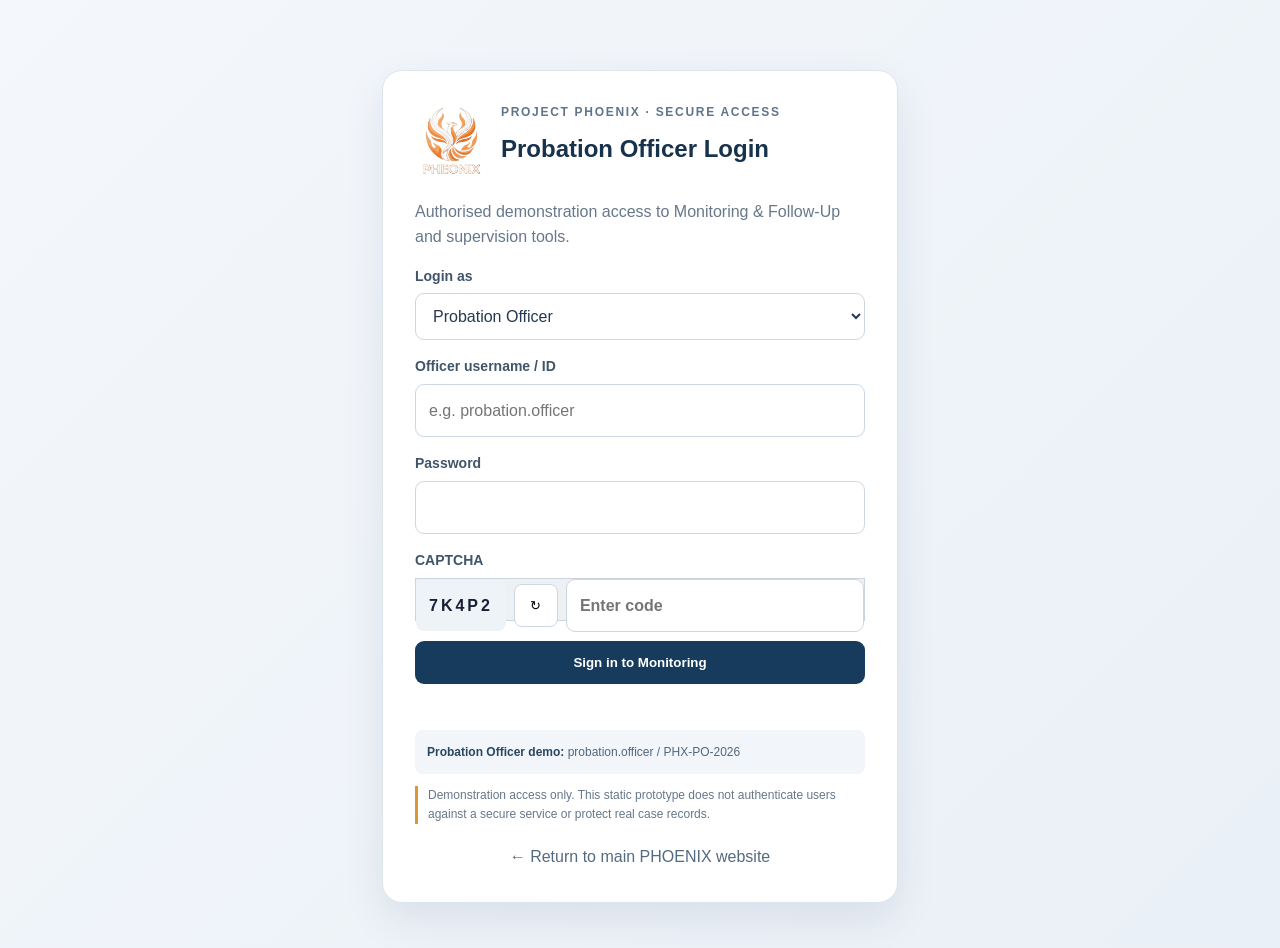
<file: admin-login.html>
<!doctype html>
<html lang="en">

<head>
    <meta charset="utf-8">
    <meta name="viewport" content="width=device-width,initial-scale=1">
    <title>PHOENIX | Secure Access</title>
    <link rel="stylesheet" href="styles.css">
    <style>
        body {
            min-height: 100vh;
            background: linear-gradient(135deg, #f4f7fb, #eaf0f7);
            font-family: Arial, sans-serif
        }

        .login-wrap {
            max-width: 560px;
            margin: 48px auto;
            padding: 22px
        }

        .partner-login-card {
            background: #fff;
            border: 1px solid #dce5ee;
            border-radius: 20px;
            padding: 32px;
            box-shadow: 0 16px 42px #18375518
        }

        .brandline {
            display: flex;
            align-items: center;
            gap: 14px;
            margin-bottom: 22px
        }

        .brandline img {
            width: 72px;
            height: 72px;
            object-fit: contain
        }

        .eyebrow {
            font-size: 12px;
            letter-spacing: 1.7px;
            color: #60748a;
            font-weight: 800
        }

        .partner-login-card h1 {
            color: #17324d;
            margin: 8px 0
        }

        .partner-login-card p {
            color: #66788a;
            line-height: 1.6
        }

        .partner-login-card label {
            display: block;
            margin: 15px 0 6px;
            font-size: 14px;
            font-weight: 700;
            color: #40556a
        }

        .partner-login-card input,
        .partner-login-card select {
            box-sizing: border-box;
            width: 100%;
            padding: 13px;
            border: 1px solid #cbd7e3;
            border-radius: 9px;
            background: #fff;
            color: #26384f;
            font: inherit
        }

        .captcha {
            display: grid;
            grid-template-columns: auto 44px 1fr;
            gap: 8px;
            align-items: center
        }

        .captcha-code {
            padding: 13px;
            background: #eef3f8;
            border-radius: 8px;
            font-weight: 800;
            letter-spacing: 3px
        }

        .captcha button {
            height: 43px;
            background: #fff;
            border: 1px solid #cbd7e3;
            border-radius: 8px;
            cursor: pointer
        }

        .primary {
            width: 100%;
            padding: 14px;
            margin-top: 20px;
            border: 0;
            border-radius: 9px;
            background: #173b5c;
            color: #fff;
            font-weight: 700;
            cursor: pointer
        }

        .primary:hover {
            background: #24547c
        }

        .msg {
            font-size: 14px;
            min-height: 20px;
            margin-top: 12px
        }

        .demo {
            font-size: 12px;
            color: #52677c;
            background: #f2f6fa;
            border-radius: 8px;
            padding: 12px;
            margin-top: 14px;
            line-height: 1.7
        }

        .demo strong {
            color: #294660
        }

        .security-note {
            border-left: 3px solid #db9636;
            padding-left: 10px;
            margin-top: 12px !important;
            font-size: 12px
        }

        .back {
            display: block;
            text-align: center;
            margin-top: 20px;
            color: #526a82;
            text-decoration: none
        }

        @media(max-width:600px) {
            .login-wrap {
                margin: 14px auto;
                padding: 14px
            }

            .partner-login-card {
                padding: 22px
            }
        }
    </style>
</head>

<body>
    <main class="login-wrap">
        <section class="partner-login-card" aria-labelledby="loginTitle">
            <div class="brandline">
                <img src="phoenix-logo(1).png" alt="PHOENIX logo">
                <div>
                    <div class="eyebrow">PROJECT PHOENIX · SECURE ACCESS</div>
                    <h1 id="loginTitle">Partner Login</h1>
                </div>
            </div>
            <p id="loginDescription">Choose your role to continue to the appropriate PHOENIX workspace.</p>
            <form id="partnerLogin">
                <label for="role">Login as</label>
                <select id="role" name="role">
                    <option value="officer">Probation Officer</option>
                    <option value="stakeholder">Stakeholder</option>
                </select>
                <label for="username" id="usernameLabel">Officer username / ID</label>
                <input id="username" name="username" autocomplete="username" required>
                <label for="password">Password</label>
                <input id="password" name="password" type="password" autocomplete="current-password" required>
                <label for="captchaInput">CAPTCHA</label>
                <div class="captcha">
                    <span class="captcha-code" id="captchaCode" aria-label="CAPTCHA code">7K4P2</span>
                    <button type="button" id="refreshCaptcha" aria-label="Generate a new CAPTCHA">↻</button>
                    <input id="captchaInput" name="captcha" placeholder="Enter code" autocomplete="off" required>
                </div>
                <button class="primary" id="submitLogin" type="submit">Sign in to Monitoring</button>
                <div id="loginMessage" class="msg" aria-live="polite"></div>
            </form>
            <div class="demo" id="demoCredentials">
                <strong>Probation Officer demo:</strong> probation.officer / PHX-PO-2026
            </div>
            <p class="security-note">Demonstration access only. This static prototype does not authenticate users against a secure service or protect real case records.</p>
            <a class="back" href="index.html">← Return to main PHOENIX website</a>
        </section>
    </main>
    <script>
        (function () {
            'use strict';

            var captcha = '7K4P2';
            var roleSelect = document.getElementById('role');
            var usernameInput = document.getElementById('username');
            var usernameLabel = document.getElementById('usernameLabel');
            var submitButton = document.getElementById('submitLogin');
            var credentials = document.getElementById('demoCredentials');
            var message = document.getElementById('loginMessage');
            var requestedRole = new URLSearchParams(window.location.search).get('role');

            if (requestedRole === 'stakeholder') {
                roleSelect.value = 'stakeholder';
            }

            function updateRoleFields() {
                var isStakeholder = roleSelect.value === 'stakeholder';
                document.getElementById('loginTitle').textContent = isStakeholder ? 'Stakeholder Login' : 'Probation Officer Login';
                document.getElementById('loginDescription').textContent = isStakeholder
                    ? 'Access the demonstration partner workspace for learner progress, certificates and follow-up.'
                    : 'Authorised demonstration access to Monitoring & Follow-Up and supervision tools.';
                usernameLabel.textContent = isStakeholder ? 'Stakeholder username / ID' : 'Officer username / ID';
                usernameInput.placeholder = isStakeholder ? 'e.g. stakeholder1' : 'e.g. probation.officer';
                submitButton.textContent = isStakeholder ? 'Sign in to Stakeholder Dashboard' : 'Sign in to Monitoring';
                credentials.innerHTML = isStakeholder
                    ? '<strong>Stakeholder demo accounts:</strong> stakeholder1, stakeholder2 or stakeholder3<br><strong>Shared password:</strong> PHX-ST-2026'
                    : '<strong>Probation Officer demo:</strong> probation.officer / PHX-PO-2026';
                message.textContent = '';
            }

            roleSelect.addEventListener('change', updateRoleFields);
            updateRoleFields();
            document.getElementById('refreshCaptcha').addEventListener('click', function () {
                var characters = 'ABCDEFGHJKLMNPQRSTUVWXYZ23456789';
                captcha = Array.from({ length: 5 }, function () {
                    return characters[Math.floor(Math.random() * characters.length)];
                }).join('');
                document.getElementById('captchaCode').textContent = captcha;
                document.getElementById('captchaInput').value = '';
            });

            document.getElementById('partnerLogin').addEventListener('submit', function (event) {
                event.preventDefault();
                var username = usernameInput.value.trim().toLowerCase();
                var password = document.getElementById('password').value;
                var enteredCaptcha = document.getElementById('captchaInput').value.trim().toUpperCase();
                var isStakeholder = roleSelect.value === 'stakeholder';

                if (enteredCaptcha !== captcha) {
                    message.textContent = 'CAPTCHA does not match. Please try again.';
                    message.style.color = '#b42318';
                    return;
                }

                if (isStakeholder) {
                    var stakeholderAccounts = ['stakeholder1', 'stakeholder2', 'stakeholder3'];
                    if (stakeholderAccounts.indexOf(username) === -1 || password !== 'PHX-ST-2026') {
                        message.textContent = 'Invalid stakeholder username or shared password.';
                        message.style.color = '#b42318';
                        return;
                    }
                    sessionStorage.setItem('phoenixStakeholderAuth', 'true');
                    sessionStorage.setItem('phoenixStakeholderId', username);
                    window.location.assign('stakeholder-portal.html');
                    return;
                }

                if (username !== 'probation.officer' || password !== 'PHX-PO-2026') {
                    message.textContent = 'Invalid Probation Officer credentials.';
                    message.style.color = '#b42318';
                    return;
                }

                sessionStorage.setItem('phoenixPOAuth', 'true');
                message.textContent = 'Login successful. Opening monitoring dashboard…';
                message.style.color = '#16734a';
                var dashboard = window.open('monitoring.html', '_blank');
                if (!dashboard) {
                    message.innerHTML = 'Your browser blocked the new tab. <a href="monitoring.html">Open Monitoring Dashboard</a>';
                }
            });
        }());
    </script>
</body>

</html>
</file>
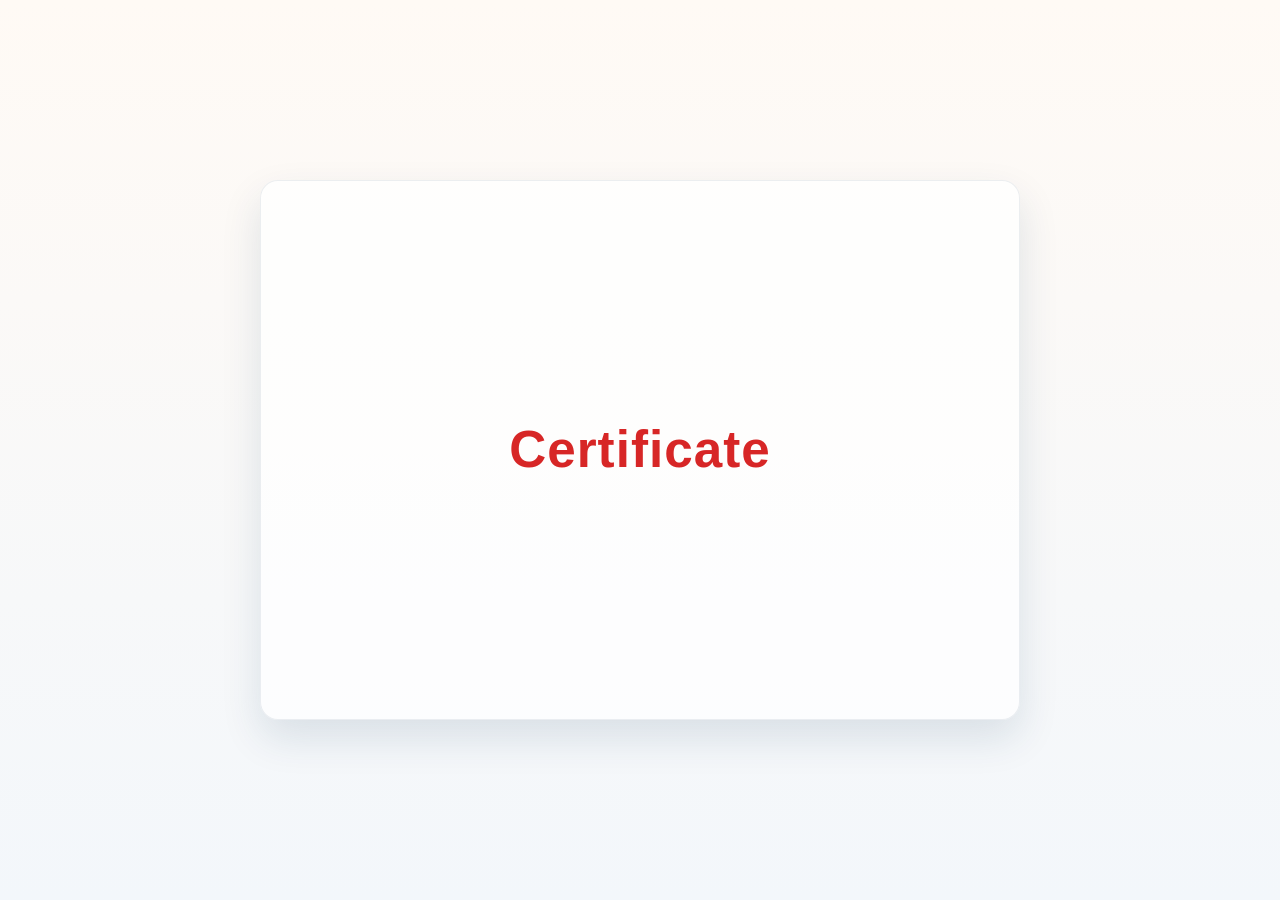
<file: course-detail.html>
<!DOCTYPE html>
<html lang="en">
  <head>
    <meta charset="UTF-8" />
    <meta name="viewport" content="width=device-width, initial-scale=1.0" />
    <title>Certificate Course</title>
    <style>
      :root {
        --navy: #133a5e;
        --saffron: #f3a640;
        --red: #d72626;
        --soft: #f5f8fc;
      }

      * { box-sizing: border-box; }

      body {
        margin: 0;
        min-height: 100vh;
        display: grid;
        place-items: center;
        background: linear-gradient(180deg, #fffaf5 0%, #f3f7fb 100%);
        font-family: Arial, Helvetica, sans-serif;
        color: var(--navy);
      }

      .course-page {
        width: min(760px, 90vw);
        min-height: 60vh;
        display: flex;
        align-items: center;
        justify-content: center;
        padding: 32px;
        text-align: center;
        background: rgba(255, 255, 255, 0.72);
        border: 1px solid rgba(19, 58, 94, 0.08);
        border-radius: 18px;
        box-shadow: 0 18px 40px rgba(19, 58, 94, 0.12);
      }

      .course-name {
        margin: 0;
        font-size: clamp(2rem, 4vw, 4rem);
        line-height: 1.2;
        font-weight: 800;
        color: var(--red);
        letter-spacing: 0.02em;
      }
    </style>
  </head>
  <body>
    <main class="course-page">
      <h1 id="courseTitle" class="course-name">Certificate</h1>
    </main>

    <script>
      var params = new URLSearchParams(window.location.search);
      var title = params.get('title');
      var courseTitle = document.getElementById('courseTitle');

      if (courseTitle) {
        courseTitle.textContent = title || 'Certificate';
      }
    </script>
  </body>
</html>
</file>
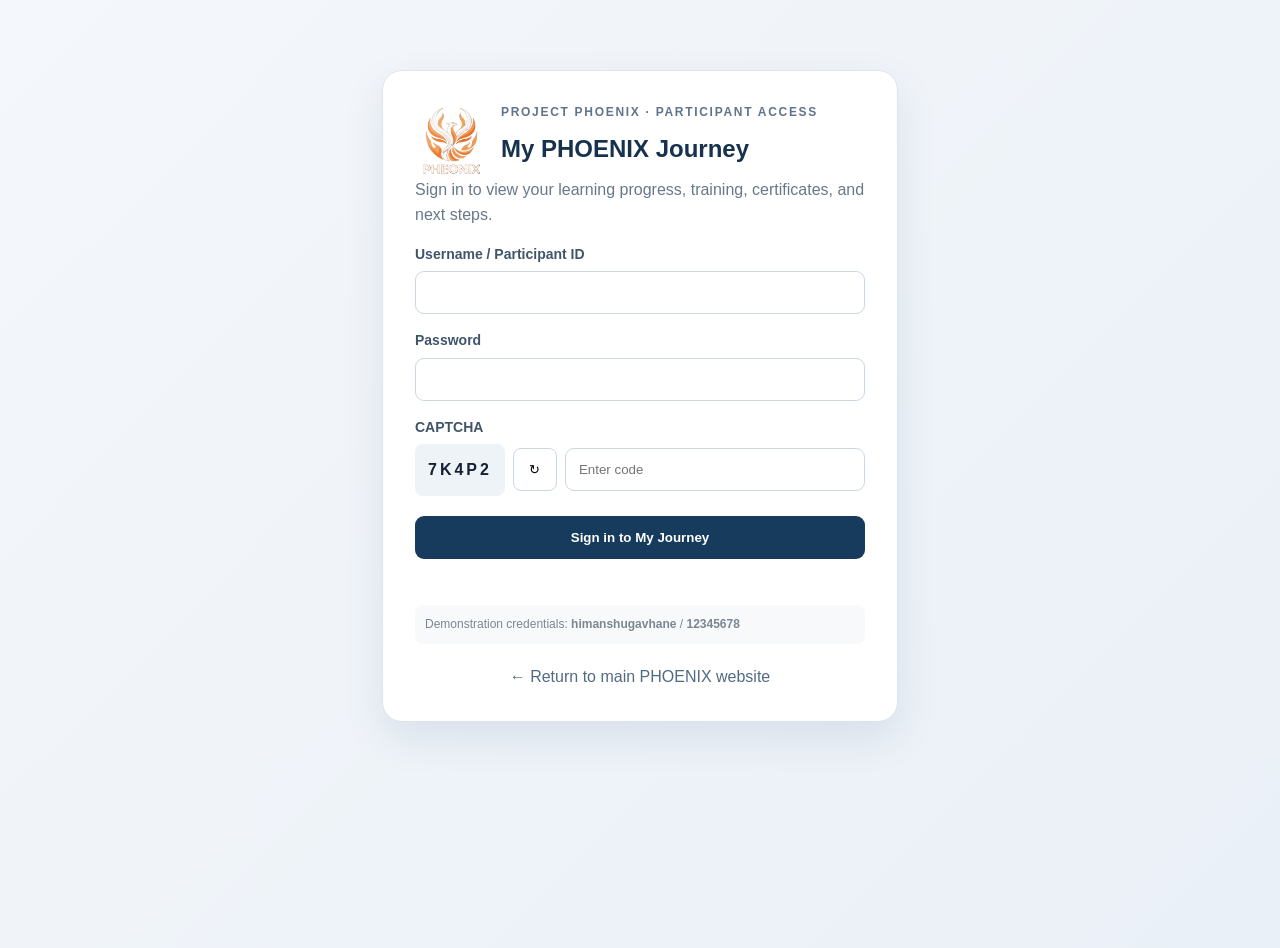
<file: juvenile-login.html>
<!doctype html>
<html lang="en">
<head>
  <meta charset="utf-8">
  <meta name="viewport" content="width=device-width, initial-scale=1">
  <title>PHOENIX | Participant Login</title>
  <link rel="stylesheet" href="styles.css">
  <style>
    body {
      min-height: 100vh;
      background: linear-gradient(135deg, #f4f7fb, #eaf0f7);
      font-family: Arial, sans-serif;
    }

    .participant-login-wrap {
      max-width: 560px;
      margin: 48px auto;
      padding: 22px;
    }

    .participant-login-card {
      padding: 32px;
      border: 1px solid #dce5ee;
      border-radius: 20px;
      background: #fff;
      box-shadow: 0 16px 42px #18375518;
    }

    .participant-login-brand {
      display: flex;
      align-items: center;
      gap: 14px;
    }

    .participant-login-brand img {
      width: 72px;
      height: 72px;
      object-fit: contain;
    }

    .participant-login-eyebrow {
      color: #60748a;
      font-size: 12px;
      font-weight: 800;
      letter-spacing: 1.7px;
    }

    .participant-login-card h1 {
      margin: 8px 0;
      color: #17324d;
    }

    .participant-login-card > p {
      color: #66788a;
      line-height: 1.6;
    }

    .participant-login-card label {
      display: block;
      margin: 15px 0 6px;
      color: #40556a;
      font-size: 14px;
      font-weight: 700;
    }

    .participant-login-card input {
      box-sizing: border-box;
      width: 100%;
      padding: 13px;
      border: 1px solid #cbd7e3;
      border-radius: 9px;
    }

    .participant-captcha {
      display: grid;
      grid-template-columns: auto 44px 1fr;
      align-items: center;
      gap: 8px;
    }

    .participant-captcha-code {
      padding: 13px;
      border-radius: 8px;
      background: #eef3f8;
      font-weight: 800;
      letter-spacing: 3px;
    }

    .participant-captcha button {
      height: 43px;
      border: 1px solid #cbd7e3;
      border-radius: 8px;
      background: #fff;
      cursor: pointer;
    }

    .participant-login-submit {
      width: 100%;
      margin-top: 20px;
      padding: 14px;
      border: 0;
      border-radius: 9px;
      background: #173b5c;
      color: #fff;
      font-weight: 700;
      cursor: pointer;
    }

    .participant-login-submit:focus-visible,
    .participant-captcha button:focus-visible {
      outline: 3px solid #82afd5;
      outline-offset: 2px;
    }

    .participant-login-message {
      min-height: 20px;
      margin-top: 12px;
      font-size: 14px;
    }

    .participant-login-demo {
      margin-top: 14px;
      padding: 10px;
      border-radius: 8px;
      background: #f7f9fb;
      color: #7b8792;
      font-size: 12px;
    }

    .participant-login-back {
      display: block;
      margin-top: 20px;
      color: #526a82;
      text-align: center;
      text-decoration: none;
    }

    @media (max-width: 600px) {
      .participant-login-wrap {
        margin: 14px auto;
        padding: 14px;
      }

      .participant-login-card {
        padding: 22px;
      }
    }
  </style>
</head>
<body>
  <main class="participant-login-wrap">
    <section class="participant-login-card" aria-labelledby="loginHeading">
      <div class="participant-login-brand">
        <img src="phoenix-logo(1).png" alt="PHOENIX logo">
        <div>
          <div class="participant-login-eyebrow">PROJECT PHOENIX · PARTICIPANT ACCESS</div>
          <h1 id="loginHeading">My PHOENIX Journey</h1>
        </div>
      </div>
      <p>Sign in to view your learning progress, training, certificates, and next steps.</p>
      <form id="juvenileLogin">
        <label for="username">Username / Participant ID</label>
        <input id="username" autocomplete="username" required>
        <label for="password">Password</label>
        <input id="password" type="password" autocomplete="current-password" required>
        <label for="captchaInput">CAPTCHA</label>
        <div class="participant-captcha">
          <span class="participant-captcha-code" id="captchaCode">7K4P2</span>
          <button type="button" id="refresh" aria-label="Refresh CAPTCHA">↻</button>
          <input id="captchaInput" placeholder="Enter code" aria-label="Enter CAPTCHA code" required>
        </div>
        <button class="participant-login-submit" type="submit">Sign in to My Journey</button>
        <div id="msg" class="participant-login-message" aria-live="polite"></div>
      </form>
      <div class="participant-login-demo">Demonstration credentials: <b>himanshugavhane</b> / <b>12345678</b></div>
      <a class="participant-login-back" href="index.html">← Return to main PHOENIX website</a>
    </section>
  </main>
  <script>
    var captcha = '7K4P2';
    var captchaCode = document.getElementById('captchaCode');
    var captchaInput = document.getElementById('captchaInput');
    var message = document.getElementById('msg');

    document.getElementById('refresh').addEventListener('click', function () {
      var characters = 'ABCDEFGHJKLMNPQRSTUVWXYZ23456789';
      captcha = Array.from({ length: 5 }, function () {
        return characters.charAt(Math.floor(Math.random() * characters.length));
      }).join('');
      captchaCode.textContent = captcha;
      captchaInput.value = '';
    });

    document.getElementById('juvenileLogin').addEventListener('submit', function (event) {
      event.preventDefault();

      var username = document.getElementById('username').value.trim();
      var password = document.getElementById('password').value;
      var enteredCaptcha = captchaInput.value.trim().toUpperCase();

      if (enteredCaptcha !== captcha) {
        message.textContent = 'CAPTCHA does not match. Please try again.';
        message.style.color = '#b42318';
        return;
      }

      if (username !== 'himanshugavhane' || password !== '12345678') {
        message.textContent = 'Invalid participant credentials.';
        message.style.color = '#b42318';
        return;
      }

      sessionStorage.setItem('phoenixJuvenileAuth', 'true');
      window.location.assign('juvenile-portal.html');
    });
  </script>
</body>
</html>
</file>
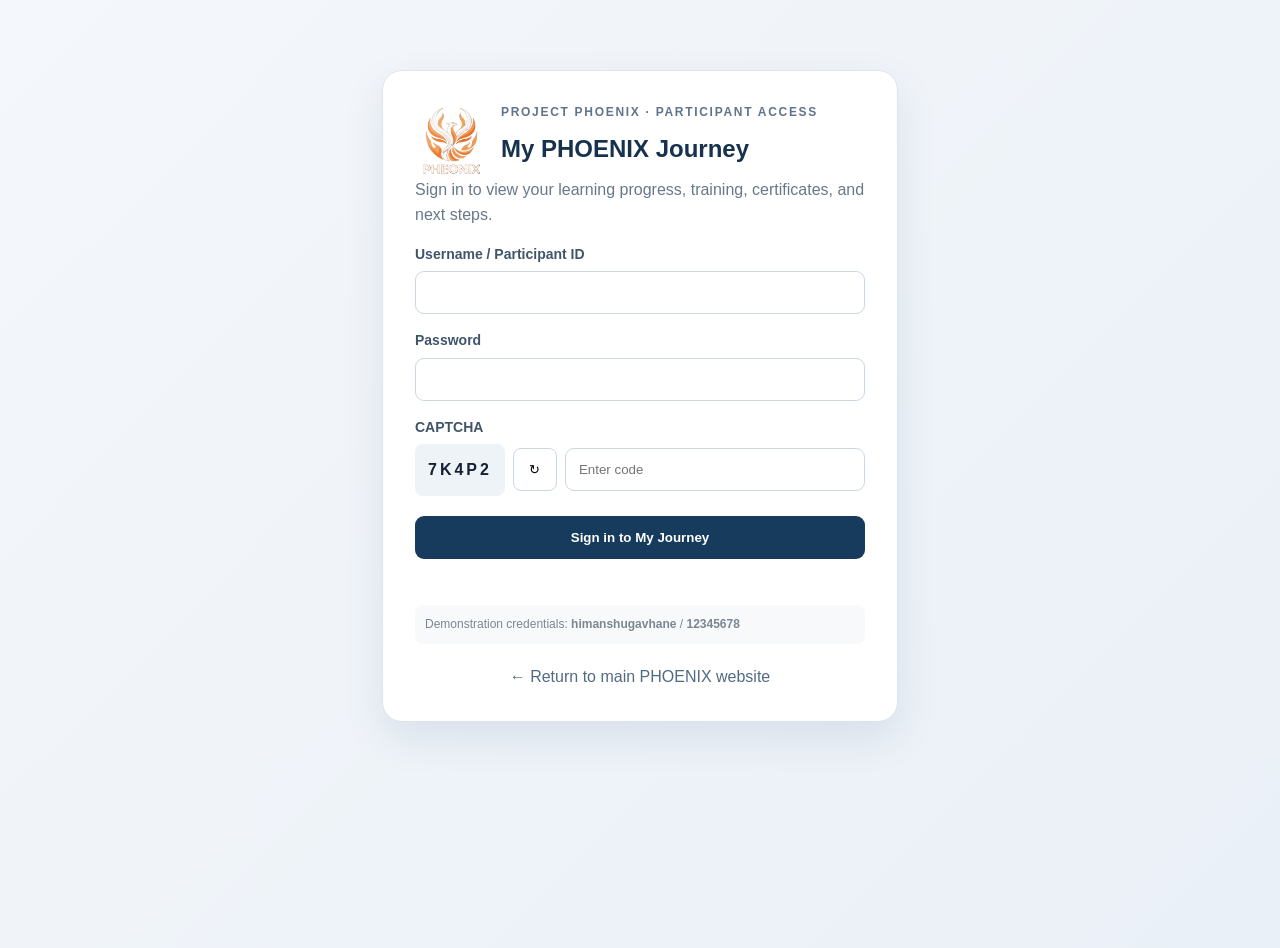
<file: juvenile-portal.html>
<!doctype html>
<html lang="en">
<head>
  <meta charset="utf-8">
  <meta name="viewport" content="width=device-width, initial-scale=1">
  <meta name="description" content="Participant learning progress and training dashboard for the PHOENIX demonstration.">
  <title>PHOENIX | My Learning Dashboard</title>
  <link rel="stylesheet" href="styles.css">
  <link rel="stylesheet" href="journey-dashboard.css">
</head>
<body class="journey-page">
  <header class="journey-header">
    <div class="journey-header-inner">
      <a class="journey-brand" href="index.html" aria-label="PHOENIX home">
        <img src="phoenix-logo(1).png" alt="">
        <span><strong>PHOENIX</strong><small>Participant learning portal</small></span>
      </a>
      <div class="journey-header-actions">
        <span class="journey-demo-pill">DEMONSTRATION ACCOUNT</span>
        <button class="journey-logout" id="logoutButton" type="button">Sign out</button>
      </div>
    </div>
  </header>

  <main class="journey-dashboard">
    <section class="journey-welcome" aria-labelledby="welcomeHeading">
      <div class="journey-welcome-copy">
        <p class="journey-eyebrow">MY LEARNING DASHBOARD <span>·</span> SAMPLE RECORD</p>
        <h1 id="welcomeHeading">Welcome back, Himanshu</h1>
        <p>Track your training, celebrate completed milestones, and see what to do next.</p>
      </div>
      <div class="journey-profile">
        <div class="journey-avatar" aria-hidden="true">HG</div>
        <div><strong>Himanshu Gavhane</strong><span>Participant ID: PHX-2026-0142</span><span>Pune, Maharashtra</span></div>
        <span class="journey-status">Learning</span>
      </div>
    </section>

    <aside class="journey-demo-note" aria-label="Demonstration data notice">
      <span aria-hidden="true">ⓘ</span>
      <p><strong>Sample data:</strong> This is a demonstration profile and its activity, dates, progress, and certificates are illustrative—not a live learner record.</p>
    </aside>

    <section class="journey-stat-grid" aria-label="Learning summary">
      <article class="journey-stat-card">
        <span class="journey-stat-icon journey-icon-blue" aria-hidden="true">▤</span>
        <div><span class="journey-stat-label">Courses enrolled</span><strong>4</strong><small>Across 2 learning pathways</small></div>
      </article>
      <article class="journey-stat-card">
        <span class="journey-stat-icon journey-icon-green" aria-hidden="true">✓</span>
        <div><span class="journey-stat-label">Courses completed</span><strong>2</strong><small>2 certificates earned</small></div>
      </article>
      <article class="journey-stat-card">
        <span class="journey-stat-icon journey-icon-orange" aria-hidden="true">◷</span>
        <div><span class="journey-stat-label">In progress</span><strong>2</strong><small>Keep building your skills</small></div>
      </article>
      <article class="journey-stat-card">
        <span class="journey-stat-icon journey-icon-purple" aria-hidden="true">◉</span>
        <div><span class="journey-stat-label">Learning hours</span><strong>165 <small>/ 300</small></strong><small>55% of your current goal</small></div>
      </article>
    </section>

    <div class="journey-main-grid">
      <section class="journey-panel journey-overview" aria-labelledby="overviewHeading">
        <div class="journey-panel-heading">
          <div><p class="journey-eyebrow">YOUR ACTIVITY</p><h2 id="overviewHeading">Learning overview</h2></div>
          <span class="journey-date-range">Last 6 weeks</span>
        </div>
        <div class="journey-overview-content">
          <div class="journey-chart-wrap">
            <h3>Study hours by week</h3>
            <div class="journey-bar-chart" role="img" aria-label="Study hours over six weeks: 18, 24, 21, 32, 29, and 41 hours.">
              <div class="journey-bar-item"><span>18h</span><div><i style="--bar-height:44%"></i></div><small>Week 1</small></div>
              <div class="journey-bar-item"><span>24h</span><div><i style="--bar-height:59%"></i></div><small>Week 2</small></div>
              <div class="journey-bar-item"><span>21h</span><div><i style="--bar-height:51%"></i></div><small>Week 3</small></div>
              <div class="journey-bar-item"><span>32h</span><div><i style="--bar-height:78%"></i></div><small>Week 4</small></div>
              <div class="journey-bar-item"><span>29h</span><div><i style="--bar-height:71%"></i></div><small>Week 5</small></div>
              <div class="journey-bar-item"><span>41h</span><div><i style="--bar-height:100%"></i></div><small>Week 6</small></div>
            </div>
            <p class="journey-chart-caption">A steady learning routine helps you make progress one week at a time.</p>
          </div>
          <div class="journey-goal">
            <div class="journey-goal-ring" role="img" aria-label="55 percent of the 300-hour learning goal completed"><div><strong>55%</strong><span>completed</span></div></div>
            <h3>Hours toward your goal</h3>
            <p><strong>165 hours</strong> completed of 300 planned hours</p>
            <div class="journey-goal-track" aria-hidden="true"><span></span></div>
            <small>135 hours remaining</small>
          </div>
        </div>
      </section>

      <section class="journey-panel journey-skills" aria-labelledby="skillsHeading">
        <div class="journey-panel-heading">
          <div><p class="journey-eyebrow">SKILLS YOU'RE BUILDING</p><h2 id="skillsHeading">Skill development</h2></div>
        </div>
        <div class="journey-skill-row"><div><span>Digital literacy</span><strong>80%</strong></div><div class="journey-skill-track"><i style="--skill-value:80%"></i></div></div>
        <div class="journey-skill-row"><div><span>Communication</span><strong>72%</strong></div><div class="journey-skill-track"><i style="--skill-value:72%"></i></div></div>
        <div class="journey-skill-row"><div><span>Workplace readiness</span><strong>64%</strong></div><div class="journey-skill-track"><i style="--skill-value:64%"></i></div></div>
        <div class="journey-skill-row"><div><span>Customer service</span><strong>58%</strong></div><div class="journey-skill-track"><i style="--skill-value:58%"></i></div></div>
        <p class="journey-footnote">Skills are illustrative indicators for this demo, not a formal assessment.</p>
      </section>
    </div>

    <section class="journey-panel journey-courses" aria-labelledby="coursesHeading">
      <div class="journey-panel-heading">
        <div><p class="journey-eyebrow">KEEP MOVING FORWARD</p><h2 id="coursesHeading">Your courses</h2></div>
        <a href="index.html#courses" class="journey-text-link">Explore skill pathways <span aria-hidden="true">→</span></a>
      </div>
      <div class="journey-course-grid">
        <article class="journey-course-card">
          <div class="journey-course-top"><span class="journey-course-icon">01</span><span class="journey-course-status is-active">In progress</span></div>
          <p class="journey-course-category">DIGITAL SKILLS · 40 HOURS</p>
          <h3>Computer &amp; Digital Fundamentals</h3>
          <p class="journey-course-copy">Build confidence with computer basics, online safety, documents, and everyday digital tools.</p>
          <div class="journey-course-progress"><div><span>Course progress</span><strong>75%</strong></div><div class="journey-skill-track"><i style="--skill-value:75%"></i></div></div>
          <p class="journey-course-next"><strong>Next:</strong> Complete the spreadsheet basics module</p>
        </article>
        <article class="journey-course-card">
          <div class="journey-course-top"><span class="journey-course-icon journey-course-icon-green">02</span><span class="journey-course-status is-complete">Completed</span></div>
          <p class="journey-course-category">WORKPLACE SKILLS · 30 HOURS</p>
          <h3>Communication &amp; Workplace Readiness</h3>
          <p class="journey-course-copy">Practise clear communication, teamwork, interview preparation, and professional habits.</p>
          <div class="journey-course-progress"><div><span>Course progress</span><strong>100%</strong></div><div class="journey-skill-track"><i style="--skill-value:100%"></i></div></div>
          <p class="journey-course-next"><strong>Completed:</strong> Certificate issued 18 Sep 2026</p>
        </article>
        <article class="journey-course-card">
          <div class="journey-course-top"><span class="journey-course-icon journey-course-icon-purple">03</span><span class="journey-course-status is-active">In progress</span></div>
          <p class="journey-course-category">EMPLOYABILITY · 35 HOURS</p>
          <h3>Customer Service Essentials</h3>
          <p class="journey-course-copy">Learn active listening, customer support, problem solving, and service etiquette.</p>
          <div class="journey-course-progress"><div><span>Course progress</span><strong>40%</strong></div><div class="journey-skill-track"><i style="--skill-value:40%"></i></div></div>
          <p class="journey-course-next"><strong>Next:</strong> Start the handling enquiries lesson</p>
        </article>
        <article class="journey-course-card">
          <div class="journey-course-top"><span class="journey-course-icon journey-course-icon-orange">04</span><span class="journey-course-status is-complete">Completed</span></div>
          <p class="journey-course-category">DIGITAL SKILLS · 25 HOURS</p>
          <h3>Online Safety &amp; Digital Citizenship</h3>
          <p class="journey-course-copy">Understand privacy, safe browsing, responsible online communication, and digital wellbeing.</p>
          <div class="journey-course-progress"><div><span>Course progress</span><strong>100%</strong></div><div class="journey-skill-track"><i style="--skill-value:100%"></i></div></div>
          <p class="journey-course-next"><strong>Completed:</strong> Certificate issued 02 Sep 2026</p>
        </article>
      </div>
    </section>

    <div class="journey-bottom-grid">
      <section class="journey-panel" aria-labelledby="certificateHeading">
        <div class="journey-panel-heading"><div><p class="journey-eyebrow">YOUR ACHIEVEMENTS</p><h2 id="certificateHeading">Certificates</h2></div><span class="journey-count-pill">2 earned</span></div>
        <ul class="journey-certificate-list">
          <li>
            <span class="journey-certificate-icon" aria-hidden="true">✓</span>
            <div class="journey-certificate-info"><strong>Communication &amp; Workplace Readiness</strong><span>Completed 18 Sep 2026 · Demo certificate</span></div>
            <button class="journey-certificate-view" type="button" data-course="Communication &amp; Workplace Readiness" data-date="18 September 2026" data-hours="30" data-id="PHX-DEMO-2026-0918">View certificate <span aria-hidden="true">↗</span></button>
          </li>
          <li>
            <span class="journey-certificate-icon" aria-hidden="true">✓</span>
            <div class="journey-certificate-info"><strong>Online Safety &amp; Digital Citizenship</strong><span>Completed 02 Sep 2026 · Demo certificate</span></div>
            <button class="journey-certificate-view" type="button" data-course="Online Safety &amp; Digital Citizenship" data-date="02 September 2026" data-hours="25" data-id="PHX-DEMO-2026-0902">View certificate <span aria-hidden="true">↗</span></button>
          </li>
        </ul>
      </section>
      <section class="journey-panel" aria-labelledby="nextHeading">
        <div class="journey-panel-heading"><div><p class="journey-eyebrow">YOUR NEXT STEPS</p><h2 id="nextHeading">Coming up</h2></div></div>
        <ol class="journey-timeline">
          <li><span class="journey-timeline-dot"></span><div><strong>Finish spreadsheet basics</strong><p>Continue Computer &amp; Digital Fundamentals</p><time datetime="2026-10-14">14 Oct · Learning activity</time></div></li>
          <li><span class="journey-timeline-dot"></span><div><strong>Check in with your mentor</strong><p>Review progress and ask for support if needed</p><time datetime="2026-10-17">17 Oct · Guidance session</time></div></li>
          <li><span class="journey-timeline-dot"></span><div><strong>Continue customer service lessons</strong><p>Practise handling customer enquiries</p><time datetime="2026-10-20">20 Oct · Learning activity</time></div></li>
        </ol>
      </section>
    </div>

    <footer class="journey-footer">
      <p>This dashboard is a UI demonstration. In a live service, records must come from an authorised, secure learner information system.</p>
      <a href="index.html">Return to PHOENIX home</a>
    </footer>
  </main>

  <dialog class="journey-certificate-dialog" id="certificateDialog" aria-labelledby="certificateTitle">
    <div class="journey-certificate-dialog-actions">
      <button class="journey-certificate-print" id="printCertificate" type="button">Print certificate</button>
      <button class="journey-certificate-close" id="closeCertificate" type="button" aria-label="Close certificate">×</button>
    </div>
    <article class="journey-certificate-paper">
      <div class="journey-certificate-inner">
        <div class="journey-certificate-brand">
          <img src="phoenix-logo(1).png" alt="PHOENIX logo">
          <span>PROJECT PHOENIX<br><small>SKILLS · LEARNING · OPPORTUNITY</small></span>
        </div>
        <p class="journey-certificate-kicker">CERTIFICATE OF COMPLETION</p>
        <h2 id="certificateTitle">Certificate of Achievement</h2>
        <p class="journey-certificate-presented">This certificate is presented to</p>
        <p class="journey-certificate-recipient">Himanshu Gavhane</p>
        <p class="journey-certificate-copy">for successfully completing the learning programme</p>
        <p class="journey-certificate-course" id="certificateCourse"></p>
        <p class="journey-certificate-copy">demonstrating commitment to learning and skill development.</p>
        <div class="journey-certificate-details">
          <div><span>DATE OF COMPLETION</span><strong id="certificateDate"></strong></div>
          <div><span>LEARNING HOURS</span><strong id="certificateHours"></strong></div>
        </div>
        <div class="journey-certificate-signatures">
          <div><span class="journey-certificate-signature">PHOENIX</span><span>Learning Programme</span></div>
          <div><span class="journey-certificate-signature">DEMO</span><span>Sample Record</span></div>
        </div>
        <p class="journey-certificate-id">Certificate ID: <span id="certificateId"></span></p>
        <span class="journey-certificate-watermark" aria-hidden="true">DEMO</span>
      </div>
    </article>
    <p class="journey-certificate-disclaimer">Illustrative demonstration certificate only. It is not an official credential or proof of qualification.</p>
  </dialog>

  <script>
    if (sessionStorage.getItem('phoenixJuvenileAuth') !== 'true') {
      window.location.replace('juvenile-login.html');
    }

    var selectedOpportunity = sessionStorage.getItem('phoenixSelectedOpportunity');
    if (selectedOpportunity) {
      var opportunityNotice = document.createElement('aside');
      opportunityNotice.className = 'journey-opportunity-note';
      opportunityNotice.setAttribute('aria-label', 'Selected opportunity');

      var opportunityCopy = document.createElement('p');
      opportunityCopy.textContent = 'You selected ' + selectedOpportunity + '. Discuss any real referral with your assigned officer. No application was submitted; this is a demonstration only.';

      var clearOpportunity = document.createElement('button');
      clearOpportunity.type = 'button';
      clearOpportunity.textContent = 'Clear selection';
      clearOpportunity.addEventListener('click', function () {
        sessionStorage.removeItem('phoenixSelectedOpportunity');
        opportunityNotice.remove();
      });

      opportunityNotice.append(opportunityCopy, clearOpportunity);
      document.querySelector('.journey-demo-note').after(opportunityNotice);
    }

    var certificateDialog = document.getElementById('certificateDialog');
    var lastCertificateTrigger = null;

    document.querySelectorAll('.journey-certificate-view').forEach(function (button) {
      button.addEventListener('click', function () {
        lastCertificateTrigger = button;
        document.getElementById('certificateCourse').textContent = button.dataset.course;
        document.getElementById('certificateDate').textContent = button.dataset.date;
        document.getElementById('certificateHours').textContent = button.dataset.hours + ' hours';
        document.getElementById('certificateId').textContent = button.dataset.id;
        certificateDialog.showModal();
      });
    });

    document.getElementById('closeCertificate').addEventListener('click', function () {
      certificateDialog.close();
    });

    document.getElementById('printCertificate').addEventListener('click', function () {
      window.print();
    });

    certificateDialog.addEventListener('click', function (event) {
      if (event.target === certificateDialog) {
        certificateDialog.close();
      }
    });

    certificateDialog.addEventListener('close', function () {
      if (lastCertificateTrigger) {
        lastCertificateTrigger.focus();
      }
    });

    document.getElementById('logoutButton').addEventListener('click', function () {
      sessionStorage.removeItem('phoenixJuvenileAuth');
      window.location.replace('juvenile-login.html');
    });
  </script>
</body>
</html>
</file>
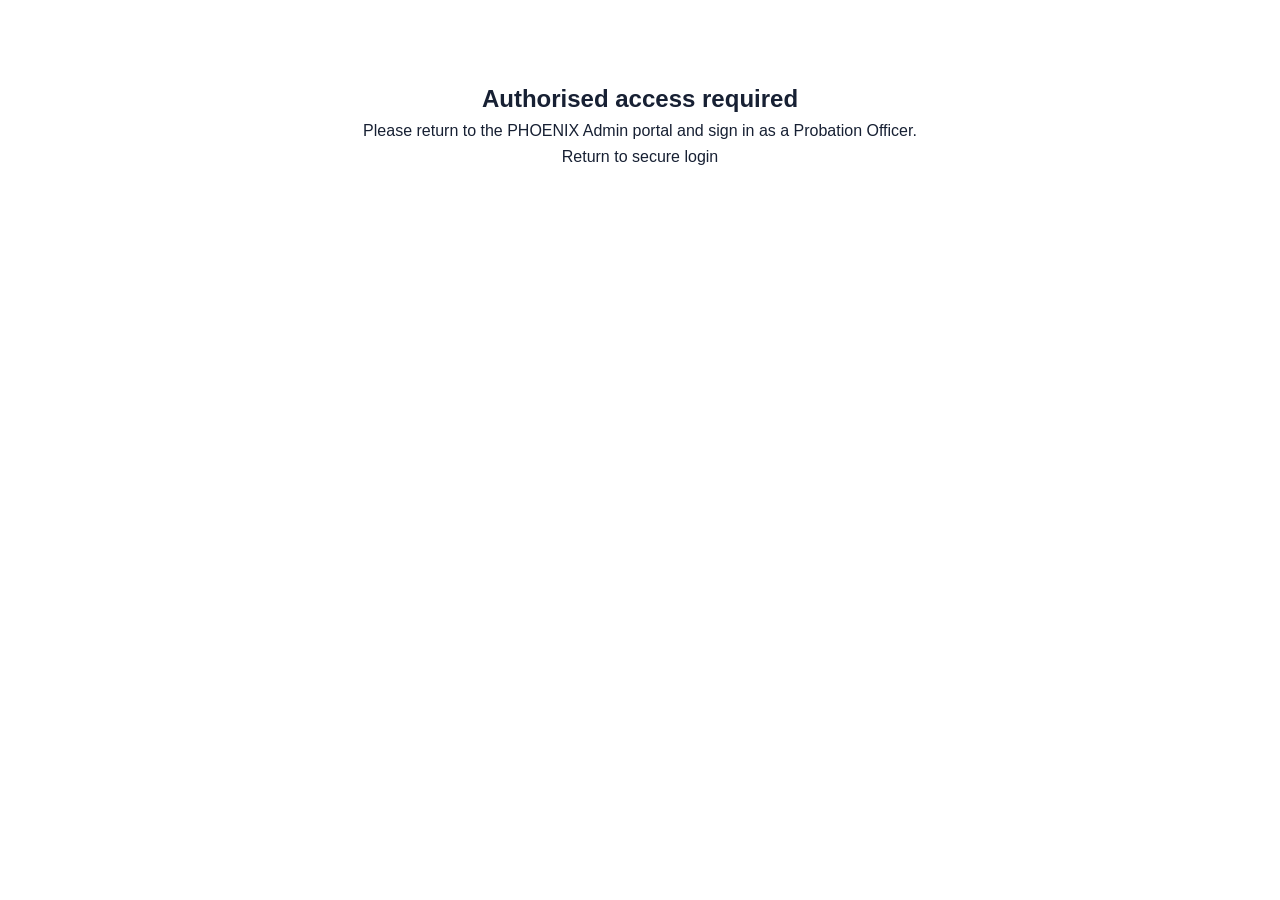
<file: monitoring.html>
<!DOCTYPE html>
<html lang="en">

<head>
    <meta charset="utf-8">
    <meta name="viewport" content="width=device-width,initial-scale=1">
    <title>PHOENIX | Monitoring & Follow-Up</title>
    <link rel="stylesheet" href="styles.css">
</head>

<body> <!-- ============================================================
         PHOENIX ADMIN / MONITORING & FOLLOW-UP
         ============================================================ -->
    <section class="phoenix-admin-section" id="monitoring">
        <div class="container admin-container">
            <div class="admin-hero">
                <div style="display:flex;align-items:center;gap:14px"><img src="phoenix-logo(1).png" alt="PHOENIX logo"
                        style="width:72px;height:72px;object-fit:contain">
                    <div>
                        <span class="section-label">PHOENIX ADMIN</span>
                        <h2>Monitoring &amp; Follow-Up</h2>
                        <p>Supervise rehabilitation progress, scheduled reviews, student monitoring and reintegration
                            support through one accountable workflow.</p>
                    </div>
                </div>
                <div class="admin-status-pill"><span class="admin-live-dot"></span> Monitoring system active</div>
            </div>

            <div class="admin-overview-grid">
                <div class="admin-stat-card"><span class="admin-stat-icon">◉</span>
                    <div><strong>24</strong><small>Children monitored</small></div>
                </div>
                <div class="admin-stat-card"><span class="admin-stat-icon">✓</span>
                    <div><strong>18</strong><small>Reviews completed</small></div>
                </div>
                <div class="admin-stat-card warning"><span class="admin-stat-icon">!</span>
                    <div><strong>03</strong><small>Reviews due</small></div>
                </div>
                <div class="admin-stat-card"><span class="admin-stat-icon">↗</span>
                    <div><strong>12</strong><small>Student partners active</small></div>
                </div>
            </div>

            <div class="admin-dashboard-grid">
                <div class="admin-panel admin-child-panel">
                    <div class="admin-panel-heading">
                        <div><span class="panel-kicker">01 · CHILD MONITORING PROFILE</span>
                            <h3>PHX-XXXX</h3>
                        </div>
                        <span class="admin-chip green">Active monitoring</span>
                    </div>
                    <div class="child-profile-top">
                        <div class="child-avatar">P</div>
                        <div><strong>Child ID: PHX-XXXX</strong>
                            <p>Age 18 · Current Stage: <b>Training</b></p>
                        </div>
                    </div>
                    <div class="admin-detail-grid">
                        <div><span>Assigned Probation Officer</span><strong>[Name]</strong></div>
                        <div><span>Monitoring Partner</span><strong>[Law Student ID]</strong></div>
                        <div><span>Nodal Officer</span><strong>[Name]</strong></div>
                        <div><span>Next Review</span><strong id="nextReviewDate">15 October 2026</strong></div>
                    </div>
                    <div class="review-countdown"><span>Next review automatically scheduled</span><strong
                            id="reviewCountdown">Review date shown from the monitoring schedule</strong></div>
                </div>

                <div class="admin-panel timeline-panel">
                    <div class="admin-panel-heading">
                        <div><span class="panel-kicker">REHABILITATION TIMELINE</span>
                            <h3>Journey at a glance</h3>
                        </div>
                    </div>
                    <div class="rehab-timeline">
                        <div class="timeline-step complete"><span>✓</span><small>Assessment</small></div>
                        <div class="timeline-line active"></div>
                        <div class="timeline-step complete"><span>✓</span><small>Training</small></div>
                        <div class="timeline-line active"></div>
                        <div class="timeline-step"><span>3</span><small>Release</small></div>
                        <div class="timeline-line"></div>
                        <div class="timeline-step"><span>4</span><small>Follow-Up</small></div>
                        <div class="timeline-line"></div>
                        <div class="timeline-step"><span>5</span><small>Education / Employment</small></div>
                        <div class="timeline-line"></div>
                        <div class="timeline-step"><span>6</span><small>Reintegration</small></div>
                    </div>
                    <div class="timeline-note">The next review date is generated from the predetermined monitoring
                        interval and displayed on the child profile.</div>
                </div>
            </div>

            <div class="admin-section-title"><span class="section-label">02 · PERIODIC REVIEW</span>
                <h3>Feedback &amp; Review Record</h3>
                <p>Each review brings together the child's voice, statutory supervision, training/employment feedback
                    and the monitoring partner's observation.</p>
            </div>
            <div class="feedback-review-grid">
                <article class="feedback-card child-feedback-card">
                    <div class="feedback-card-head">
                        <div class="feedback-icon">♥</div>
                        <div><span>CHILD'S REVIEW</span>
                            <h4>How is the child doing?</h4>
                        </div>
                    </div>
                    <div class="feedback-questions">
                        <label>How are you doing?<textarea
                                placeholder="Record the child's own response..."></textarea></label>
                        <label>Are you continuing your education / training?<select>
                                <option>Select response</option>
                                <option>Yes</option>
                                <option>No</option>
                                <option>Paused</option>
                            </select></label>
                        <label>Are you satisfied with your current work / training?<select>
                                <option>Select response</option>
                                <option>Very satisfied</option>
                                <option>Satisfied</option>
                                <option>Needs support</option>
                            </select></label>
                        <label>What difficulties are you facing?<textarea
                                placeholder="Record difficulties reported by the child..."></textarea></label>
                        <label>What support do you need?<textarea
                                placeholder="Support requested by the child..."></textarea></label>
                        <label>What are your next goals?<textarea
                                placeholder="Child's next goals..."></textarea></label>
                    </div>
                </article>

                <article class="feedback-card po-feedback-card">
                    <div class="feedback-card-head">
                        <div class="feedback-icon">◈</div>
                        <div><span>PROBATION OFFICER'S REVIEW</span>
                            <h4>Progress &amp; support plan</h4>
                        </div>
                    </div>
                    <div class="review-check-list">
                        <div><span>✓</span> Progress since previous review</div>
                        <div><span>✓</span> Education / training status</div>
                        <div><span>✓</span> Employment status</div>
                        <div><span>✓</span> Family / community situation</div>
                        <div><span>✓</span> Difficulties identified</div>
                        <div><span>✓</span> Support / referrals required</div>
                        <div><span>✓</span> Recommended next steps</div>
                    </div>
                    <textarea class="large-review-input" placeholder="Probation Officer review summary..."></textarea>
                    <button class="secondary-admin-btn" type="button">Save PO Review</button>
                </article>

                <article class="feedback-card employer-feedback-card">
                    <div class="feedback-card-head">
                        <div class="feedback-icon">▣</div>
                        <div><span>EMPLOYER / TRAINING PROVIDER</span>
                            <h4>Where applicable</h4>
                        </div>
                    </div>
                    <div class="provider-metrics">
                        <div><span>Attendance</span><strong>92%</strong>
                            <div class="mini-progress"><i style="width:92%"></i></div>
                        </div>
                        <div><span>Skill development</span><strong>Good</strong>
                            <div class="mini-progress"><i style="width:78%"></i></div>
                        </div>
                        <div><span>Work / training performance</span><strong>Good</strong>
                            <div class="mini-progress"><i style="width:82%"></i></div>
                        </div>
                        <div><span>Workplace adjustment</span><strong>Stable</strong>
                            <div class="mini-progress"><i style="width:86%"></i></div>
                        </div>
                    </div>
                    <label class="compact-label">Difficulties observed<textarea
                            placeholder="Provider feedback..."></textarea></label>
                    <div class="two-choice"><button type="button" class="choice-active">Continue placement /
                            training</button><button type="button">Support required</button></div>
                </article>

                <article class="feedback-card student-feedback-card">
                    <div class="feedback-card-head">
                        <div class="feedback-icon">⌁</div>
                        <div><span>LAW STUDENT MONITORING NOTE</span>
                            <h4>Follow-up record</h4>
                        </div>
                    </div>
                    <div class="student-note-grid">
                        <label>Contact / review date<input type="date" value="2026-10-07"></label>
                        <label>Scheduled intervention<select>
                                <option>Completed</option>
                                <option>Pending</option>
                                <option>Not required</option>
                            </select></label>
                        <label>Current status<select>
                                <option>Continuing education</option>
                                <option>Continuing training</option>
                                <option>Employment</option>
                                <option>Not continuing</option>
                            </select></label>
                        <label>Follow-up / referral<select>
                                <option>None pending</option>
                                <option>Referral pending</option>
                                <option>PO attention required</option>
                            </select></label>
                    </div>
                    <textarea class="large-review-input"
                        placeholder="Difficulties reported by the child / observations / issue requiring PO attention..."></textarea>
                    <div class="role-boundary"><strong>Role boundary</strong>
                        <p>The law student records observations and facilitates authorised follow-up. They do <b>not</b>
                            make legal, psychological or disciplinary assessments.</p>
                    </div>
                </article>
            </div>

            <div class="admin-workflow-banner">
                <div><span class="panel-kicker">ACCOUNTABILITY LOOP</span>
                    <h3>Review → Verify → Refer → Schedule Next Review</h3>
                    <p>Every completed review moves through verification before the next scheduled follow-up is
                        generated.</p>
                </div>
                <div class="workflow-arrows">
                    <span>Review</span><b>→</b><span>Verify</span><b>→</b><span>Intervene</span><b>→</b><span>Next
                        review</span></div>
            </div>

            <div class="admin-dashboard-grid three-cols">
                <div class="admin-panel">
                    <div class="admin-panel-heading">
                        <div><span class="panel-kicker">03 · STUDENT MONITORING PARTNERS</span>
                            <h3>Student Dashboard</h3>
                        </div><span class="admin-chip">PHX-LS-014</span>
                    </div>
                    <p class="panel-description">3rd, 4th and 5th year law students may apply to become PHOENIX
                        Monitoring Partners.</p>
                    <div class="student-stat-grid">
                        <div><strong>2</strong><span>Assigned Children</span></div>
                        <div><strong>1</strong><span>Reviews Due</span></div>
                        <div><strong>2</strong><span>Follow-ups Pending</span></div>
                        <div><strong>8</strong><span>Reports Submitted</span></div>
                    </div>
                    <div class="assigned-child">
                        <div><strong>PHX-0241</strong><span>Next review: 15 October · Status: Employment</span></div>
                        <button type="button">View Monitoring Task</button>
                    </div>
                    <div class="role-list"><strong>Authorised role</strong>
                        <p>Scheduled follow-ups · child feedback · continuity checks · reminders · flagging difficulties
                            · authorised referrals · monitoring-record updates.</p><strong>Not authorised</strong>
                        <p>Unnecessary case access · disclosure of identity/history · independent legal/psychological
                            advice · unauthorised employer contact · altering rehabilitation plans.</p>
                    </div>
                </div>

                <div class="admin-panel">
                    <div class="admin-panel-heading">
                        <div><span class="panel-kicker">04 · NODAL OFFICER</span>
                            <h3>Nodal Officer Dashboard</h3>
                        </div><span class="admin-chip blue">Supervisor</span>
                    </div>
                    <ul class="admin-action-list">
                        <li>Approve student applications</li>
                        <li>Assign students to children</li>
                        <li>Monitor completion of reviews</li>
                        <li>Review submitted monitoring notes</li>
                        <li>Reassign students where necessary</li>
                        <li>Escalate concerns to the PO</li>
                        <li>Approve completion of monitoring tenure</li>
                        <li>Maintain student records for certification</li>
                    </ul>
                    <div class="monitoring-alert"><span>!</span>
                        <div><strong>Monitoring Alert</strong>
                            <p>Student <b>PHX-LS-014</b> has not submitted the scheduled review for <b>PHX-0241</b>.</p>
                        </div>
                    </div>
                    <p class="accountability-note">This creates accountability without turning the student into another
                        statutory authority.</p>
                </div>

                <div class="admin-panel">
                    <div class="admin-panel-heading">
                        <div><span class="panel-kicker">05 · CONFIDENTIALITY &amp; CONSENT</span>
                            <h3>Access Checklist</h3>
                        </div><span class="admin-chip green">Required</span>
                    </div>
                    <p class="panel-description">Student access should be enabled only after all mandatory undertakings
                        and applicable permissions are recorded.</p>
                    <div class="consent-checks">
                        <label><input type="checkbox"> Confidentiality / Non-Disclosure Undertaking</label>
                        <label><input type="checkbox"> Child-Safeguarding Undertaking</label>
                        <label><input type="checkbox"> Code of Conduct</label>
                        <label><input type="checkbox"> Data-Protection / Responsible Data-Use Undertaking</label>
                        <label><input type="checkbox"> Declaration of Conflict of Interest</label>
                        <label><input type="checkbox"> Authorised use of portal information</label>
                    </div>
                    <div class="consent-note">Where required, appropriate consent/assent and institutional permissions
                        should also be recorded.</div>
                </div>
            </div>

            <div class="admin-dashboard-grid two-cols">
                <div class="admin-panel certificate-panel">
                    <div class="admin-panel-heading">
                        <div><span class="panel-kicker">06 · CERTIFICATE &amp; STUDENT COMPLETION</span>
                            <h3>Completion &amp; Verification</h3>
                        </div><span class="admin-chip gold">Not automatic</span>
                    </div>
                    <p class="panel-description">Registration alone does not qualify a student for a certificate.</p>
                    <div class="certificate-criteria">
                        <div>✓ Minimum monitoring period completed</div>
                        <div>✓ Required reviews completed</div>
                        <div>✓ Monitoring notes submitted</div>
                        <div>✓ Confidentiality requirements complied with</div>
                        <div>✓ Nodal Officer's verification</div>
                        <div>✓ PO confirmation, where appropriate</div>
                    </div>
                    <div class="certificate-preview">
                        <div class="cert-seal">P</div>
                        <div><span>Certificate of Participation</span><strong>PHOENIX Child-Rehabilitation Monitoring
                                Partner</strong><small>Issued only after verification of completion
                                requirements.</small></div>
                    </div>
                </div>

                <div class="admin-panel final-review-panel">
                    <div class="admin-panel-heading">
                        <div><span class="panel-kicker">07 · FINAL REVIEW AT AGE 21</span>
                            <h3>Final Reintegration Review</h3>
                        </div><span class="admin-chip purple">Milestone</span>
                    </div>
                    <p class="panel-description">When the child reaches 21, the system generates the final reintegration
                        review, subject to the applicable rehabilitation / aftercare period.</p>
                    <div class="final-status-grid">
                        <div><span>Education</span><strong>Continued / Completed / Discontinued</strong></div>
                        <div><span>Training</span><strong>Completed / Ongoing / Discontinued</strong></div>
                        <div><span>Employment</span><strong>Employed / Seeking Employment / Further Training /
                                Other</strong></div>
                        <div><span>Support required</span><strong>Yes / No</strong></div>
                    </div>
                    <div class="final-question"><span>Final Child Feedback</span>
                        <blockquote>“What has changed for you since entering the PHOENIX programme?”</blockquote>
                    </div>
                    <div class="final-po"><strong>PO's Final Review</strong><span>Progress achieved · Remaining needs ·
                            Sustainability of education/employment · Further referrals, if necessary</span></div>
                    <div class="monitoring-complete"><span>✓</span>
                        <div><strong>Monitoring Completed</strong><small>Use completion status rather than simply “Case
                                Closed.”</small></div>
                    </div>
                </div>
            </div>

            <div class="admin-flow-map">
                <span>CHILD PROFILE</span><b>↓</b><span>PO ASSIGNED</span><b>↓</b><span>LAW STUDENT MONITORING PARTNER
                    ASSIGNED</span><b>↓</b><span>PERIODIC REVIEW</span><em>Child · PO · Employer / Training Provider ·
                    Law Student</em><b>↓</b><span>NODAL OFFICER VERIFICATION</span><b>↓</b><span>REFERRAL / INTERVENTION
                    IF REQUIRED</span><b>↓</b><span>NEXT REVIEW</span><b>↓</b><span>CONTINUED MONITORING UNTIL
                    21</span><b>↓</b><span>FINAL REINTEGRATION REVIEW</span>
            </div>

            <div class="admin-disclaimer"><strong>Administrative safeguard:</strong> PHOENIX monitoring supports
                follow-up and coordination. The law-student monitoring partner is not a statutory authority and must
                work only within the authorised role, confidentiality requirements and directions of the responsible
                officer.</div>
        </div>
    </section>

    <section class="protected-section" id="profile">
        <div class="container">
            <div class="section-heading">
                <span class="section-label">
                    CANDIDATE DASHBOARD
                </span>
                <h2>
                    Individual Employability Profile
                </h2>
                <p id="profileIntro">
                    Candidate information is available only after successful login.
                </p>
            </div>
            <div class="login-required" id="profileLocked">
                <div class="login-required-icon">
                    🔐
                </div>
                <h3>
                    Login Required
                </h3>
                <p>
                    Your profile, learning record, certificates and eligibility assessment are protected information.
                </p>
                <a class="primary-button" href="#home" onclick="focusLogin();return false;">
                    Go to Login
                </a>
            </div>
            <div class="is-hidden" id="privateProfile">
                <div class="profile-dashboard">
                    <div class="candidate-card">
                        <div class="candidate-top">
                            <div class="candidate-avatar">HG</div>
                            <div>
                                <h3>Candidate Profile</h3>
                                <p>Candidate ID: JSP-2026-00124 &bull; Username: himanshugavhane</p>
                            </div>
                            <span class="status-badge">Authorized View</span>
                        </div>
                        <div class="candidate-details">
                            <div><span>Candidate Name</span><strong>Himanshu Gavhane</strong></div>
                            <div><span>Join Date</span><strong>03 Jan 2026</strong></div>
                            <div><span>Basic Details</span><strong>Age 19, District: Pune</strong></div>
                            <div><span>Education</span><strong>School-level / vocational readiness</strong></div>
                            <div><span>Training Status</span><strong>In Progress</strong></div>
                            <div><span>Preferred Sector</span><strong>General vocational roles</strong></div>
                            <div><span>Skill Match</span><strong>Retail, Hospitality, Digital Support</strong></div>
                            <div><span>Eligibility</span><strong class="restricted">Restricted for specified
                                    roles</strong></div>
                        </div>
                        <div class="candidate-metrics">
                            <div class="metric-box"><span class="metric-label">Courses Applied</span><strong>05</strong>
                            </div>
                            <div class="metric-box"><span class="metric-label">In Progress</span><strong>02</strong>
                            </div>
                            <div class="metric-box"><span class="metric-label">Completed</span><strong>03</strong></div>
                            <div class="metric-box"><span class="metric-label">Remaining</span><strong>01</strong></div>
                        </div>
                    </div>
                    <div class="dashboard-card">
                        <div class="card-title">
                            <h3>Skills &amp; Qualifications</h3><span>Verified Record</span>
                        </div>
                        <div class="skill-list">
                            <span>English Communication</span>
                            <span>Typing &amp; Digital Basics</span>
                            <span>Workplace Communication</span>
                            <span>Teamwork</span>
                            <span>Basic Company Practices</span>
                            <span>Customer Interaction</span>
                            <span>Hygiene &amp; Safety</span>
                        </div>
                    </div>
                    <div class="dashboard-card">
                        <div class="card-title">
                            <h3>Certifications</h3>
                        </div>
                        <div class="certificate">
                            <div class="certificate-icon">&checkmark;</div>
                            <div><strong>English Communication</strong>
                                <p>Completed &bull; 20 Hours &bull; Certificate issued</p>
                            </div>
                        </div>
                        <div class="certificate">
                            <div class="certificate-icon">&checkmark;</div>
                            <div><strong>Typing &amp; Digital Basics</strong>
                                <p>Completed &bull; 80 Hours &bull; Certificate issued</p>
                            </div>
                        </div>
                        <div class="certificate">
                            <div class="certificate-icon pending">&bull;</div>
                            <div><strong>Basics of Company Practices</strong>
                                <p>65 / 200 Hours &bull; 135 Hours remaining</p>
                            </div>
                        </div>
                    </div>
                </div>
                <div class="private-alert"><b>Employment eligibility:</b> This demonstration profile is currently not
                    eligible for service-company roles or roles in which typing/computer operation is an essential
                    requirement. Matching for other lawful vocational opportunities remains subject to age, role
                    requirements, rehabilitation assessment and applicable law.</div>
                <div class="official-note" style="margin-top: 20px;"><strong>Mentor Review Summary</strong>
                    <p><b>Support plan:</b> Strengthen digital confidence, improve customer-facing communication, and
                        continue workplace readiness training.</p>
                    <p><b>Recommended pathway:</b> Retail operations, hospitality support, and safe digital service
                        roles with structured supervision.</p>
                    <p class="muted">Profile is a demonstration record for prototype evaluation only.</p>
                </div>
            </div>
        </div>
    </section>

    <section class="progress-section protected-section">
        <div class="container">
            <div class="section-heading">
                <span class="section-label">TRAINING MONITORING</span>
                <h2>Progress &amp; Completion Tracking</h2>
                <p id="progressIntro">Authorized learning progress for himanshugavhane.</p>
            </div>
            <div class="login-required compact" id="progressLocked">
                <div class="login-required-icon">🔐</div>
                <h3>Protected Learning Record</h3>
                <p>Course hours, completion status and certificates are shown only to the authorized candidate.</p>
            </div>
            <div class="is-hidden" id="privateProgress">
                <div class="progress-grid">
                    <div class="progress-stat"><span class="progress-number">165</span><span
                            class="progress-unit">Hours</span>
                        <p>Completed in current learning record</p>
                    </div>
                    <div class="progress-stat"><span class="progress-number">2</span><span
                            class="progress-unit">Certificates</span>
                        <p>Verified course certificates</p>
                    </div>
                    <div class="progress-stat"><span class="progress-number">135</span><span
                            class="progress-unit">Hours</span>
                        <p>Remaining in Company Practices</p>
                    </div>
                    <div class="progress-stat"><span class="progress-number">3</span><span
                            class="progress-unit">Courses</span>
                        <p>Recorded learning modules</p>
                    </div>
                </div>
                <div class="skill-progress-panel">
                    <div class="panel-header">
                        <h3>Skill Progress</h3><span>Updated Today</span>
                    </div>
                    <div class="progress-track-row"><label>Communication</label>
                        <div class="progress-bar"><span style="width: 92%;"></span></div><strong>92%</strong>
                    </div>
                    <div class="progress-track-row"><label>Digital Basics</label>
                        <div class="progress-bar"><span style="width: 100%;"></span></div><strong>100%</strong>
                    </div>
                    <div class="progress-track-row"><label>Workplace Skills</label>
                        <div class="progress-bar"><span style="width: 74%;"></span></div><strong>74%</strong>
                    </div>
                    <div class="progress-track-row"><label>Customer Readiness</label>
                        <div class="progress-bar"><span style="width: 66%;"></span></div><strong>66%</strong>
                    </div>
                </div>
                <div class="analytics-grid" style="margin: 24px 0 18px;">
                    <div class="analytics-card">
                        <div class="analytics-card-header"><span>OVERALL</span><span class="private-label">Live</span>
                        </div>
                        <h3>Completion Analytics</h3>
                        <div class="big-number">69%</div>
                        <p>Overall course completion based on the active learning plan for himanshugavhane.</p>
                        <div class="mini-bars">
                            <div class="bar-row"><span>English</span>
                                <div class="bar">
                                    <div style="width:100%"></div>
                                </div><strong>100%</strong>
                            </div>
                            <div class="bar-row"><span>Typing</span>
                                <div class="bar">
                                    <div style="width:100%"></div>
                                </div><strong>100%</strong>
                            </div>
                            <div class="bar-row"><span>Company</span>
                                <div class="bar">
                                    <div style="width:33%"></div>
                                </div><strong>33%</strong>
                            </div>
                        </div>
                    </div>
                    <div class="analytics-card">
                        <div class="analytics-card-header"><span>ACTIVE</span>
                            <div class="analytics-icon">📊</div>
                        </div>
                        <h3>Current Course Run</h3>
                        <div class="big-number">04</div>
                        <p>Courses currently running in the trainee plan with active mentor monitoring.</p>
                        <div class="mini-bars">
                            <div class="bar-row"><span>Attendance</span>
                                <div class="bar">
                                    <div style="width:92%"></div>
                                </div><strong>92%</strong>
                            </div>
                            <div class="bar-row"><span>Module</span>
                                <div class="bar">
                                    <div style="width:74%"></div>
                                </div><strong>74%</strong>
                            </div>
                            <div class="bar-row"><span>Mentor</span>
                                <div class="bar">
                                    <div style="width:88%"></div>
                                </div><strong>88%</strong>
                            </div>
                        </div>
                    </div>
                    <div class="training-table">
                        <table>
                            <tr>
                                <th>Course</th>
                                <th>Completed</th>
                                <th>Total</th>
                                <th>Status</th>
                            </tr>
                            <tr>
                                <td>English Communication</td>
                                <td>20 hrs</td>
                                <td>20 hrs</td>
                                <td>Certificate issued</td>
                            </tr>
                            <tr>
                                <td>Typing &amp; Digital Basics</td>
                                <td>80 hrs</td>
                                <td>80 hrs</td>
                                <td>Certificate issued</td>
                            </tr>
                            <tr>
                                <td>Basics of Company Practices</td>
                                <td>65 hrs</td>
                                <td>200 hrs</td>
                                <td>135 hrs remaining</td>
                            </tr>
                            <tr>
                                <td>Workplace Rights &amp; Responsibilities</td>
                                <td>12 hrs</td>
                                <td>20 hrs</td>
                                <td>In progress</td>
                            </tr>
                            <tr>
                                <td>Customer Service Readiness</td>
                                <td>09 hrs</td>
                                <td>16 hrs</td>
                                <td>Running in current cycle</td>
                            </tr>
                        </table>
                    </div>
                </div>
            </div>
    </section>
    <script>if (sessionStorage.getItem('phoenixPOAuth') !== 'true') { document.body.innerHTML = '<div style="font-family:Arial;text-align:center;padding:80px"><h2>Authorised access required</h2><p>Please return to the PHOENIX Admin portal and sign in as a Probation Officer.</p><a href="admin-login.html">Return to secure login</a></div>'; } else { const d = document.getElementById('nextReviewDate'); const c = document.getElementById('reviewCountdown'); if (d && c) { const target = new Date('2026-10-15T00:00:00'); const now = new Date(); const days = Math.ceil((target - now) / 86400000); c.textContent = days > 0 ? days + ' days remaining until the next scheduled review' : 'Review date reached — review due'; } }</script>
</body>

</html>
</file>
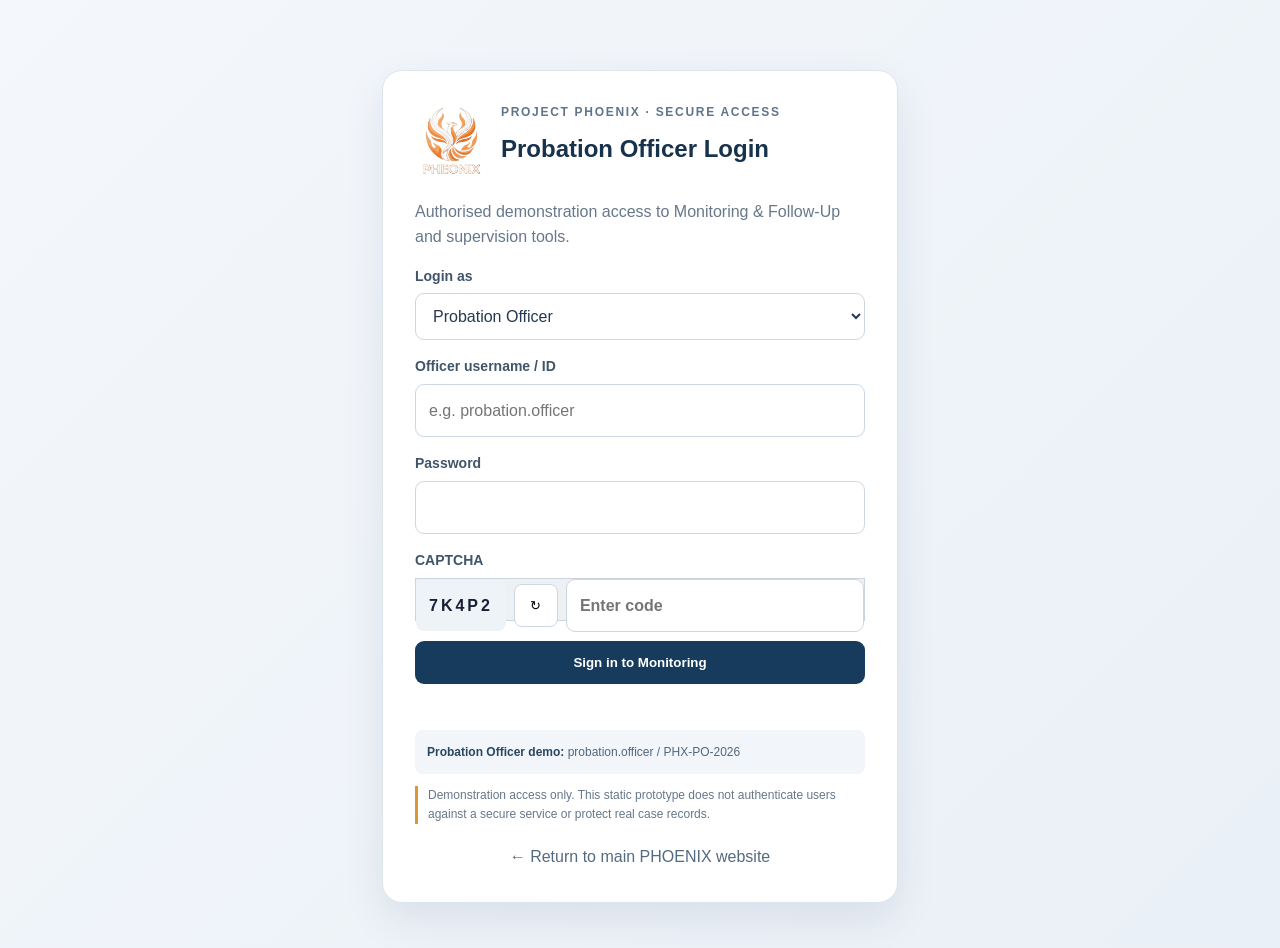
<file: stakeholder-portal.html>
<!doctype html>
<html lang="en">

<head>
    <meta charset="utf-8">
    <meta name="viewport" content="width=device-width,initial-scale=1">
    <meta name="description" content="Demonstration stakeholder dashboard for the PHOENIX learning and employment pathway.">
    <title>PHOENIX | Stakeholder Dashboard</title>
    <link rel="stylesheet" href="stakeholder-dashboard.css">
</head>

<body class="stakeholder-page">
    <header class="stakeholder-header">
        <div class="stakeholder-header-inner">
            <a class="stakeholder-brand" href="index.html">
                <img src="phoenix-logo(1).png" alt="PHOENIX logo">
                <span><strong>PROJECT PHOENIX</strong><small>STAKEHOLDER WORKSPACE</small></span>
            </a>
            <div class="stakeholder-header-actions">
                <span class="stakeholder-account" id="stakeholderAccount">Stakeholder</span>
                <button class="stakeholder-logout" id="stakeholderLogout" type="button">Sign out</button>
            </div>
        </div>
    </header>

    <main class="stakeholder-main">
        <section class="stakeholder-welcome" aria-labelledby="dashboardTitle">
            <div>
                <p class="stakeholder-eyebrow">PARTNER OVERVIEW · OCTOBER 2026</p>
                <h1 id="dashboardTitle">Learner outcomes &amp; pathway progress</h1>
                <p>Review demonstration learner progress, certificates and follow-up actions in one place.</p>
            </div>
            <span class="demo-badge"><span aria-hidden="true">●</span> DEMO DATA</span>
        </section>

        <aside class="stakeholder-notice" aria-label="Demonstration data notice">
            <strong>Prototype only</strong>
            <p>All records, statistics, certificates and partner updates on this page are fictional sample data. Updates stay in this browser session; nothing is sent to PHOENIX or an organisation. “Partner-ready” is a sample workflow label, not a legal finding or employment eligibility decision.</p>
        </aside>

        <section class="stakeholder-stats" aria-label="Sample programme statistics">
            <article class="stakeholder-stat"><span class="stakeholder-stat-icon navy" aria-hidden="true">▦</span><div><strong id="totalLearners">0</strong><span>Sample learners</span><small>In this demo cohort</small></div></article>
            <article class="stakeholder-stat"><span class="stakeholder-stat-icon green" aria-hidden="true">✓</span><div><strong id="readyLearners">0</strong><span>Partner-ready (demo)</span><small>Requires authorised review</small></div></article>
            <article class="stakeholder-stat"><span class="stakeholder-stat-icon orange" aria-hidden="true">◷</span><div><strong id="followupLearners">0</strong><span>Follow-ups due</span><small>Sample next-step queue</small></div></article>
            <article class="stakeholder-stat"><span class="stakeholder-stat-icon blue" aria-hidden="true">▤</span><div><strong id="issuedCertificates">0</strong><span>Sample certificates</span><small>Click a record to view</small></div></article>
        </section>

        <section class="stakeholder-overview-grid" aria-label="Programme analytics">
            <article class="stakeholder-panel">
                <div class="stakeholder-panel-heading">
                    <div><p class="stakeholder-kicker">LEARNING ACTIVITY</p><h2>Training progress</h2></div>
                    <span class="sample-label">Illustrative</span>
                </div>
                <div class="course-progress-list" id="courseProgressList"></div>
                <p class="panel-footnote">Completion figures are examples for interface demonstration only.</p>
            </article>
            <article class="stakeholder-panel">
                <div class="stakeholder-panel-heading">
                    <div><p class="stakeholder-kicker">COHORT SNAPSHOT</p><h2>Weekly learning hours</h2></div>
                    <span class="sample-label">Sample week</span>
                </div>
                <div class="hours-chart" role="img" aria-label="Illustrative learning hours: Monday 12, Tuesday 18, Wednesday 14, Thursday 22, Friday 16, Saturday 9, Sunday 4">
                    <div class="hours-column"><span style="--bar-height:48%"></span><small>Mon</small></div>
                    <div class="hours-column"><span style="--bar-height:72%"></span><small>Tue</small></div>
                    <div class="hours-column"><span style="--bar-height:56%"></span><small>Wed</small></div>
                    <div class="hours-column"><span style="--bar-height:88%"></span><small>Thu</small></div>
                    <div class="hours-column"><span style="--bar-height:64%"></span><small>Fri</small></div>
                    <div class="hours-column"><span style="--bar-height:36%"></span><small>Sat</small></div>
                    <div class="hours-column"><span style="--bar-height:18%"></span><small>Sun</small></div>
                </div>
                <p class="panel-footnote">Example activity totals only; no live attendance is connected.</p>
            </article>
        </section>

        <section class="stakeholder-panel learner-panel" aria-labelledby="learnerHeading">
            <div class="stakeholder-panel-heading learner-heading">
                <div><p class="stakeholder-kicker">LEARNER RECORDS</p><h2 id="learnerHeading">Progress &amp; follow-up</h2><p class="panel-description">Search sample records, inspect certificates, and save a demo status or follow-up note.</p></div>
                <div class="learner-filters">
                    <label class="visually-hidden" for="learnerSearch">Search learners</label>
                    <input type="search" id="learnerSearch" placeholder="Search ID, name or pathway">
                    <label class="visually-hidden" for="readinessFilter">Filter by sample readiness</label>
                    <select id="readinessFilter">
                        <option value="all">All readiness labels</option>
                        <option value="ready">Partner-ready (demo)</option>
                        <option value="follow-up">Follow-up due</option>
                        <option value="learning">Learning</option>
                    </select>
                </div>
            </div>
            <div class="table-wrap">
                <table>
                    <thead><tr><th scope="col">Learner</th><th scope="col">District</th><th scope="col">Pathway</th><th scope="col">Progress</th><th scope="col">Workflow label</th><th scope="col">Certificates</th><th scope="col" aria-label="Record actions"></th></tr></thead>
                    <tbody id="learnerTableBody"></tbody>
                </table>
            </div>
            <p class="table-empty is-hidden" id="emptyResults">No sample learners match this search.</p>
            <p class="table-footnote">Use sample learner IDs only. Do not enter or upload personal, case or sensitive information.</p>
        </section>

        <footer class="stakeholder-footer">
            <span>PHOENIX · Stakeholder demonstration workspace</span>
            <a href="index.html">Return to main website</a>
        </footer>
    </main>

    <dialog class="stakeholder-dialog" id="recordDialog" aria-labelledby="recordDialogTitle">
        <form id="recordForm" method="dialog">
            <div class="dialog-heading"><div><p class="stakeholder-kicker">DEMO RECORD</p><h2 id="recordDialogTitle">Manage learner follow-up</h2></div><button class="dialog-close" type="button" data-close-dialog aria-label="Close">×</button></div>
            <p class="dialog-learner" id="dialogLearnerName"></p>
            <input type="hidden" id="dialogLearnerId">
            <label for="dialogStatus">Sample workflow status</label>
            <select id="dialogStatus">
                <option value="learning">Learning</option>
                <option value="follow-up">Follow-up due</option>
                <option value="ready">Partner-ready (demo)</option>
            </select>
            <label for="dialogNote">Follow-up note <span>(fictional demo note only)</span></label>
            <textarea id="dialogNote" rows="4" maxlength="280" placeholder="Add a non-sensitive sample note"></textarea>
            <p class="dialog-save-note">Saved in this browser session only. No organisation or learner record is updated.</p>
            <div class="dialog-actions"><button class="secondary-button" type="button" data-close-dialog>Cancel</button><button class="primary-button" type="submit">Save demo update</button></div>
        </form>
    </dialog>

    <dialog class="stakeholder-dialog certificate-dialog" id="certificateDialog" aria-labelledby="certificateTitle">
        <div class="certificate-actions"><button class="secondary-button" id="printCertificate" type="button">Print certificate</button><button class="dialog-close" type="button" data-close-dialog aria-label="Close certificate">×</button></div>
        <article class="certificate-paper">
            <div class="certificate-brand"><img src="phoenix-logo(1).png" alt=""><span>PROJECT PHOENIX<small>SKILLS · LEARNING · OPPORTUNITY</small></span></div>
            <p class="certificate-kicker">CERTIFICATE OF COMPLETION · DEMO</p>
            <h2 id="certificateTitle">Certificate of Achievement</h2>
            <p class="certificate-copy">This sample certificate is presented to</p>
            <p class="certificate-recipient" id="certificateRecipient"></p>
            <p class="certificate-copy">for completing the illustrative learning programme</p>
            <p class="certificate-course" id="certificateCourse"></p>
            <div class="certificate-details"><div><span>COMPLETION</span><strong id="certificateDate"></strong></div><div><span>LEARNING HOURS</span><strong id="certificateHours"></strong></div></div>
            <p class="certificate-id">Sample ID: <span id="certificateId"></span></p>
            <span class="certificate-watermark" aria-hidden="true">DEMO</span>
        </article>
        <p class="certificate-disclaimer">Illustrative sample only. This is not an official credential or proof of qualification.</p>
    </dialog>

    <script src="stakeholder-dashboard.js"></script>
</body>

</html>
</file>
<file: styles.css>
/* ==========================================================================
   JUVENILE SKILL & EMPLOYMENT LINKAGE PORTAL — SITE STYLES
   All visual styling lives in this file. Edit colors, spacing and responsive
   rules here without touching index.html.
   ========================================================================== */

* {
   margin: 0;
   padding: 0;
   box-sizing: border-box
}

html {
   scroll-behavior: auto
}

body {
   font-family: Arial, sans-serif;
   color: #172033;
   background: #fff;
   line-height: 1.6
}

a {
   text-decoration: none;
   color: inherit
}

.container {
   width: min(1180px, 92%);
   margin: auto
}

.top-government-bar {
   background: #102a43;
   color: #fff;
   font-size: 12px
}

.top-bar-content {
   min-height: 34px;
   display: flex;
   justify-content: flex-end;
   align-items: center;
   gap: 12px
}

.top-links {
   display: flex;
   align-items: center;
   flex-wrap: wrap;
   gap: 10px;
   margin-left: auto
}

.top-links a:hover,
.top-links button:hover {
   text-decoration: underline
}

.utility-language {
   display: flex;
   align-items: center;
   gap: 7px
}

.top-links .language-button,
.accessibility-toggle,
.accessibility-tools button {
   border: 0;
   padding: 0;
   background: transparent;
   color: inherit;
   font: inherit;
   cursor: pointer
}

.top-links .language-button[aria-pressed="true"] {
   color: #ffd39a;
   text-decoration: underline;
   text-underline-offset: 3px
}

.top-links .language-button:focus-visible,
.accessibility-toggle:focus-visible,
.accessibility-tools button:focus-visible {
   outline: 2px solid #ffd39a;
   outline-offset: 3px
}

.accessibility-tools {
   display: flex;
   align-items: center;
   gap: 9px;
   padding: 5px 8px;
   border: 1px solid rgba(255, 255, 255, .35);
   border-radius: 5px
}

.accessibility-tools.is-hidden {
   display: none
}

.accessibility-tools button {
   min-width: 22px;
   font-weight: 700
}

.accessibility-tools .contrast-toggle {
   padding-left: 8px;
   border-left: 1px solid rgba(255, 255, 255, .35)
}

.skip-link:focus {
   outline: 2px solid #ffd39a;
   outline-offset: 3px
}

.main-header {
   background: #fff;
   border-bottom: 1px solid #d8dee7
}

.header-content {
   min-height: 88px;
   display: flex;
   justify-content: space-between;
   align-items: center;
   gap: 30px
}

.brand {
   display: flex;
   align-items: center;
   gap: 14px
}

.emblem {
   width: 56px;
   height: 56px;
   border: 2px solid #173b64;
   border-radius: 50%;
   display: flex;
   justify-content: center;
   align-items: center
}

.chakra {
   font-size: 32px;
   color: #173b64
}

.brand-text h1 {
   color: #173b64;
   font-size: 20px;
   line-height: 1.2
}

.brand-text p {
   font-size: 12px;
   color: #65748b
}

.navigation {
   display: flex;
   align-items: center;
   gap: 4px
}

.mobile-menu-toggle {
   display: none
}

.navigation a {
   padding: 12px 13px;
   font-size: 14px;
   font-weight: bold;
   color: #26384f;
   border-radius: 3px
}

.navigation a:hover,
.navigation a.active {
   color: #fff;
   background: #174a7c
}

.notice-bar {
   background: #f2f6fa;
   border-bottom: 1px solid #dce4ed
}

.notice-content {
   min-height: 46px;
   display: flex;
   align-items: center;
   gap: 15px
}

.notice-label {
   background: #9f2c2c;
   color: #fff;
   padding: 5px 10px;
   font-size: 11px;
   font-weight: bold
}

.notice-text {
   flex: 1;
   font-size: 13px;
   color: #43546b
}

.hero {
   background: linear-gradient(90deg, #edf4fa, #f7f9fb 60%, #e8f0f7);
   border-bottom: 1px solid #d7e0e9;
   padding: 65px 0
}

.hero-grid {
   display: grid;
   grid-template-columns: 1.3fr .7fr;
   gap: 70px;
   align-items: center
}

.government-tag,
.section-label {
   color: #9b3030;
   font-weight: bold;
   font-size: 11px;
   letter-spacing: 1.2px
}

.hero-content h2 {
   color: #143c65;
   font-size: 52px;
   line-height: 1.12;
   margin: 13px 0 20px
}

.hero-content p {
   max-width: 650px;
   color: #506176;
   font-size: 17px
}

.hero-buttons {
   display: flex;
   gap: 12px;
   margin-top: 30px
}

.primary-button,
.secondary-button {
   padding: 13px 20px;
   font-weight: bold;
   font-size: 14px;
   border-radius: 3px
}

.primary-button {
   color: #fff;
   background: #174a7c
}

.secondary-button {
   color: #174a7c;
   border: 1px solid #174a7c;
   background: #fff
}

.login-card {
   background: #fff;
   border: 1px solid #d4dde7;
   box-shadow: 0 10px 35px rgba(24, 55, 85, .1);
   padding: 25px;
   border-radius: 4px
}

.login-header {
   display: flex;
   gap: 13px;
   align-items: center;
   padding-bottom: 20px;
   margin-bottom: 20px;
   border-bottom: 1px solid #e1e6ec
}

.login-icon {
   width: 44px;
   height: 44px;
   background: #e9f1f8;
   border-radius: 50%;
   display: flex;
   justify-content: center;
   align-items: center
}

.login-header h3 {
   color: #173f68
}

.login-header p {
   color: #78879a;
   font-size: 12px
}

.login-card label {
   display: block;
   color: #35475d;
   font-size: 13px;
   font-weight: bold;
   margin: 14px 0 6px
}

.login-card input {
   width: 100%;
   height: 43px;
   border: 1px solid #ccd5df;
   padding: 0 12px;
   outline: none;
   border-radius: 3px
}

.captcha-row {
   display: grid;
   grid-template-columns: 85px 35px 1fr;
   gap: 6px
}

.captcha {
   height: 43px;
   background: #eef1f4;
   border: 1px solid #ccd5df;
   display: flex;
   align-items: center;
   justify-content: center;
   font-weight: bold;
   letter-spacing: 4px
}

.refresh-captcha {
   border: 1px solid #ccd5df;
   background: #fff
}

.login-button {
   width: 100%;
   margin-top: 20px;
   height: 44px;
   border: 0;
   background: #174a7c;
   color: #fff;
   font-weight: bold;
   cursor: pointer
}

.login-links {
   display: flex;
   justify-content: space-between;
   margin-top: 15px
}

.login-links a {
   font-size: 11px;
   color: #174a7c
}

section {
   padding: 75px 0
}

.section-heading {
   margin-bottom: 35px
}

.section-heading h2,
.about-section h2,
.stakeholder-content h2,
.contact-section h2 {
   color: #173f68;
   font-size: 31px;
   line-height: 1.25;
   margin-top: 8px
}

.section-heading p {
   color: #66758a;
   margin-top: 10px
}

.services-grid {
   display: grid;
   grid-template-columns: repeat(4, 1fr);
   gap: 18px
}

.service-card,
.industry-card,
.dashboard-card,
.candidate-card,
.analytics-card {
   border: 1px solid #d9e1e9;
   background: #fff;
   padding: 25px
}

.service-card:hover,
.industry-card:hover {
   box-shadow: 0 8px 25px rgba(26, 60, 90, .08)
}

.service-icon {
   width: 100%;
   height: 112px;
   background: #edf4fa;
   display: flex;
   align-items: center;
   justify-content: center;
   font-size: 21px;
   margin-bottom: 12px;
   border: 1px solid #dbe6ef;
   border-radius: 8px;
   overflow: hidden;
}

.service-icon img {
   display: block;
   width: 100%;
   height: 100%;
   object-fit: cover;
   object-position: center;
}

.service-card h3,
.industry-card h3 {
   color: #1a4167;
   font-size: 17px
}

.services-grid .service-card h3 {
   border: 1px solid #dbe6ef;
   background: #f8fbfe;
   border-radius: 8px;
   padding: 10px 12px;
   margin: 0 0 10px;
   min-height: 40px;
   display: flex;
   align-items: center;
}

.service-card p,
.industry-card p {
   font-size: 13px;
   color: #68788c;
   margin: 10px 0 18px
}

.service-card a,
.industry-card a {
   color: #174a7c;
   font-size: 12px;
   font-weight: bold
}

.about-section,
.progress-section,
.stakeholder-section,
.contact-section {
   background: #f5f8fb
}

.two-column {
   display: grid;
   grid-template-columns: 1fr .8fr;
   gap: 70px
}

.about-section p {
   color: #596a7f;
   font-size: 14px;
   margin-top: 18px
}

.info-points {
   margin-top: 28px;
   display: grid;
   grid-template-columns: 1fr 1fr;
   gap: 12px
}

.info-points div {
   display: flex;
   gap: 12px;
   padding: 12px;
   background: #fff;
   border: 1px solid #e0e6ec
}

.info-points strong {
   color: #9b3030
}

.info-points span {
   font-size: 12px;
   font-weight: bold
}

.about-box {
   background: #fff;
   border: 1px solid #d6dfe8
}

.about-box-header {
   background: #174a7c;
   color: #fff;
   padding: 17px 20px;
   font-weight: bold
}

.framework-step {
   display: flex;
   gap: 15px;
   padding: 19px;
   border-bottom: 1px solid #e5e9ee
}

.framework-step>span {
   min-width: 30px;
   height: 30px;
   background: #edf4fa;
   color: #174a7c;
   border-radius: 50%;
   display: flex;
   align-items: center;
   justify-content: center;
   font-weight: bold
}

.framework-step strong {
   color: #263f5b;
   font-size: 14px
}

.framework-step p {
   margin-top: 2px;
   font-size: 12px
}

.profile-dashboard {
   display: grid;
   grid-template-columns: 1.2fr 1fr;
   gap: 18px
}

.candidate-card {
   grid-column: span 2
}

.candidate-top {
   display: flex;
   align-items: center;
   gap: 14px;
   padding-bottom: 20px;
   border-bottom: 1px solid #e2e7ed
}

.candidate-avatar {
   width: 60px;
   height: 60px;
   border-radius: 50%;
   background: #174a7c;
   color: #fff;
   display: flex;
   align-items: center;
   justify-content: center;
   font-weight: bold
}

.candidate-top h3 {
   color: #173f68
}

.candidate-top p {
   font-size: 11px;
   color: #78879a
}

.status-badge {
   margin-left: auto;
   padding: 5px 12px;
   background: #e7f3eb;
   color: #267144;
   font-size: 11px;
   font-weight: bold
}

.candidate-details {
   display: grid;
   grid-template-columns: repeat(4, 1fr);
   gap: 20px;
   padding-top: 20px
}

.candidate-details span {
   display: block;
   font-size: 11px;
   color: #7a899a
}

.candidate-details strong {
   display: block;
   margin-top: 4px;
   color: #263e58;
   font-size: 14px
}

.candidate-metrics {
   display: grid;
   grid-template-columns: repeat(4, 1fr);
   gap: 12px;
   margin-top: 22px
}

.metric-box {
   background: linear-gradient(180deg, #f8fbff, #eef6fc);
   border: 1px solid #dce7f1;
   border-radius: 10px;
   padding: 14px 12px;
   text-align: center
}

.metric-label {
   display: block;
   font-size: 10px;
   color: #6f7f90;
   text-transform: uppercase;
   letter-spacing: .08em;
   margin-bottom: 8px
}

.metric-box strong {
   display: block;
   font-size: 26px;
   color: #174a7c;
   line-height: 1
}

.eligible {
   color: #277143 !important
}

.card-title {
   display: flex;
   justify-content: space-between;
   margin-bottom: 18px
}

.card-title h3 {
   color: #173f68;
   font-size: 16px
}

.card-title a {
   color: #174a7c;
   font-size: 11px;
   font-weight: bold
}

.skill-list {
   display: flex;
   flex-wrap: wrap;
   gap: 8px
}

.skill-list span {
   padding: 7px 10px;
   background: #edf4fa;
   color: #345a7c;
   font-size: 11px;
   font-weight: bold
}

.certificate {
   display: flex;
   align-items: center;
   gap: 12px;
   margin-bottom: 14px
}

.certificate-icon {
   width: 34px;
   height: 34px;
   border-radius: 50%;
   background: #e8f4eb;
   color: #267143;
   display: flex;
   align-items: center;
   justify-content: center;
   font-weight: bold
}

.certificate strong {
   font-size: 12px;
   color: #30465e
}

.certificate p {
   font-size: 10px;
   color: #7a899a
}

.skill-progress-panel {
   background: #fff;
   border: 1px solid #dfe9f1;
   border-radius: 12px;
   padding: 22px 20px;
   margin: 12px 0 18px;
   box-shadow: 0 12px 24px rgba(16, 54, 88, .05)
}

.panel-header {
   display: flex;
   justify-content: space-between;
   align-items: center;
   margin-bottom: 16px
}

.panel-header h3 {
   color: #173f68;
   font-size: 18px
}

.panel-header span {
   font-size: 10px;
   color: #7a899a;
   text-transform: uppercase;
   letter-spacing: .08em
}

.progress-track-row {
   display: grid;
   grid-template-columns: 150px 1fr 52px;
   gap: 12px;
   align-items: center;
   margin-bottom: 12px
}

.progress-track-row label {
   font-size: 12px;
   color: #35506d;
   font-weight: bold
}

.progress-bar {
   height: 10px;
   background: #edf3f8;
   border-radius: 999px;
   overflow: hidden
}

.progress-bar span {
   display: block;
   height: 100%;
   border-radius: 999px;
   background: linear-gradient(90deg, #174a7c, #4d8bc5);
   animation: progressFill 1.2s ease-out forwards;
   transform-origin: left
}

.progress-track-row strong {
   font-size: 12px;
   color: #174a7c
}

@keyframes progressFill {
   from {
      transform: scaleX(0)
   }

   to {
      transform: scaleX(1)
   }
}

.progress-grid {
   display: grid;
   grid-template-columns: repeat(4, 1fr);
   gap: 15px;
   margin-bottom: 25px
}

.progress-stat {
   background: #fff;
   border: 1px solid #d9e1e9;
   padding: 22px;
   text-align: center
}

.progress-number {
   display: block;
   color: #174a7c;
   font-size: 30px;
   font-weight: bold
}

.progress-unit {
   display: block;
   color: #9b3030;
   font-size: 11px;
   font-weight: bold
}

.progress-stat p {
   color: #718095;
   font-size: 11px
}

.timeline-card {
   background: #fff;
   border: 1px solid #d9e1e9;
   padding: 28px
}

.timeline-card h3 {
   color: #173f68;
   font-size: 18px;
   margin-bottom: 25px
}

.timeline {
   position: relative;
   margin-left: 14px
}

.timeline:before {
   content: "";
   position: absolute;
   left: 13px;
   top: 10px;
   bottom: 10px;
   width: 2px;
   background: #d9e1e8
}

.timeline-item {
   position: relative;
   display: flex;
   gap: 17px;
   padding-bottom: 27px
}

.timeline-marker {
   position: relative;
   z-index: 2;
   width: 28px;
   height: 28px;
   flex-shrink: 0;
   border-radius: 50%;
   background: #eef2f5;
   color: #748296;
   border: 1px solid #ccd5df;
   display: flex;
   justify-content: center;
   align-items: center;
   font-size: 11px;
   font-weight: bold
}

.completed .timeline-marker {
   background: #e8f3eb;
   color: #267143;
   border-color: #b9d8c1
}

.current .timeline-marker {
   background: #174a7c;
   color: #fff
}

.timeline-item strong {
   font-size: 13px;
   color: #344b64
}

.timeline-item p {
   color: #78879a;
   font-size: 11px
}

.industry-grid {
   display: grid;
   grid-template-columns: repeat(3, 1fr);
   gap: 18px
}

.industry-card {
   overflow: hidden;
   border-radius: 12px;
   padding: 0
}

.industry-thumb {
   height: 155px;
   overflow: hidden;
   border-bottom: 1px solid #e3e8ed
}

.industry-thumb img {
   display: block;
   width: 100%;
   height: 100%;
   object-fit: cover
}

.industry-icon {
   font-size: 28px;
   margin: 18px 22px 8px;
   display: inline-block
}

.industry-card h3,
.industry-card p,
.industry-card .industry-data,
.industry-card a {
   padding-left: 22px;
   padding-right: 22px
}

.industry-card h3 {
   margin-bottom: 8px
}

.industry-card p {
   margin: 0 0 14px
}

.industry-data {
   display: flex;
   justify-content: space-between;
   border-top: 1px solid #e3e8ed;
   border-bottom: 1px solid #e3e8ed;
   padding: 9px 22px;
   margin: 13px 0
}

.industry-data span {
   font-size: 11px;
   color: #7c8998
}

.industry-data strong {
   color: #174a7c
}

.industry-card a {
   display: inline-block;
   padding-bottom: 18px;
   color: #174a7c;
   font-size: 12px;
   font-weight: bold
}

.stakeholder-wrapper {
   display: grid;
   grid-template-columns: .9fr 1.1fr;
   gap: 35px
}

.stakeholder-content {
   background: #174a7c;
   color: #fff;
   padding: 40px
}

.stakeholder-content h2 {
   color: #fff
}

.stakeholder-content p {
   color: #d9e5ef;
   font-size: 13px;
   margin-top: 15px
}

.stakeholder-points {
   margin-top: 25px
}

.stakeholder-points div {
   font-size: 12px;
   margin-bottom: 10px
}

.stakeholder-button {
   margin-top: 20px;
   background: #fff;
   color: #174a7c;
   border: 0;
   padding: 12px 18px;
   font-weight: bold
}

.sector-table-wrapper {
   background: #fff;
   border: 1px solid #d7e0e8;
   padding: 30px
}

table {
   width: 100%;
   border-collapse: collapse
}

th {
   background: #edf3f8;
   color: #344c65;
   font-size: 11px;
   text-align: left;
   padding: 12px
}

td {
   padding: 13px 12px;
   border-bottom: 1px solid #e3e8ed;
   color: #607086;
   font-size: 12px
}

.analytics-grid {
   display: grid;
   grid-template-columns: 1fr 1fr;
   gap: 20px
}

.analytics-card-header {
   display: flex;
   justify-content: space-between
}

.analytics-card-header span:first-child {
   color: #9b3030;
   font-size: 10px;
   font-weight: bold
}

.analytics-card-header h3 {
   color: #173f68;
   margin-top: 4px;
   font-size: 17px
}

.analytics-icon {
   padding: 10px;
   background: #edf4fa
}

.big-number {
   color: #174a7c;
   font-size: 43px;
   font-weight: bold;
   margin-top: 18px
}

.analytics-card>p {
   color: #7a899a;
   font-size: 11px
}

.mini-bars {
   margin-top: 25px
}

.bar-row {
   display: grid;
   grid-template-columns: 70px 1fr 50px;
   align-items: center;
   gap: 8px;
   margin-bottom: 12px
}

.bar-row span,
.bar-row strong {
   font-size: 10px
}

.bar {
   height: 9px;
   background: #e8edf2
}

.bar div {
   height: 100%;
   background: #174a7c
}

.placement-chart {
   height: 235px;
   margin-top: 25px;
   border-bottom: 1px solid #ccd5df;
   display: flex;
   align-items: flex-end;
   justify-content: space-around;
   gap: 25px
}

.chart-column {
   height: 100%;
   display: flex;
   flex-direction: column;
   align-items: center;
   justify-content: flex-end
}

.chart-bar {
   width: 38px;
   background: #174a7c;
   margin-bottom: 8px
}

.h60 {
   height: 60%
}

.h75 {
   height: 75%
}

.h45 {
   height: 45%
}

.h30 {
   height: 30%
}

.chart-column span,
.chart-column strong {
   font-size: 10px
}

.contact-grid {
   display: grid;
   grid-template-columns: 1fr 1fr;
   gap: 60px;
   align-items: center
}

.contact-section p {
   color: #66768b;
   font-size: 13px;
   max-width: 600px;
   margin-top: 15px
}

.contact-details {
   display: grid;
   gap: 10px
}

.contact-item {
   display: flex;
   align-items: center;
   gap: 15px;
   padding: 16px;
   background: #fff;
   border: 1px solid #dce3e9
}

.contact-item>span {
   width: 38px;
   height: 38px;
   background: #edf4fa;
   display: flex;
   align-items: center;
   justify-content: center
}

.contact-item strong {
   font-size: 12px;
   color: #344b63
}

.contact-item p {
   margin: 0;
   font-size: 11px
}

footer {
   background: #102a43;
   color: #fff
}

.footer-main {
   padding: 45px 0;
   display: flex;
   justify-content: space-between
}

.footer-brand {
   display: flex;
   align-items: center;
   gap: 13px
}

.footer-brand-logo {
   display: block;
   width: 150px;
   max-height: 76px;
   object-fit: contain
}

.footer-emblem {
   width: 48px;
   height: 48px;
   border: 1px solid #aebdca;
   border-radius: 50%;
   display: flex;
   align-items: center;
   justify-content: center
}

.footer-brand h3 {
   font-size: 16px
}

.footer-brand p,
.footer-bottom p {
   font-size: 10px;
   color: #aebdca
}

.footer-links {
   display: flex;
   gap: 70px
}

.footer-links h4 {
   font-size: 12px;
   margin-bottom: 12px
}

.footer-links a {
   display: block;
   color: #bcc9d5;
   font-size: 11px;
   margin-bottom: 6px
}

.footer-bottom {
   border-top: 1px solid rgba(255, 255, 255, .12);
   padding: 15px 0
}

.footer-bottom .container {
   display: flex;
   justify-content: space-between
}

@media(max-width:1000px) {
   .header-content {
      flex-wrap: wrap
   }

   .navigation {
      flex: 1;
      justify-content: center;
      flex-wrap: wrap
   }

   .navigation a {
      padding: 9px;
      font-size: 12px;
      white-space: nowrap
   }

   .hero-grid,
   .two-column,
   .stakeholder-wrapper {
      grid-template-columns: 1fr
   }

   .services-grid {
      grid-template-columns: repeat(2, 1fr)
   }

   .industry-grid {
      grid-template-columns: repeat(2, 1fr)
   }
}

@media(max-width:750px) {
   .top-bar-content {
      align-items: flex-start;
      flex-direction: column;
      gap: 7px;
      padding: 8px 0
   }

   .top-links {
      gap: 8px 10px
   }

   .header-content {
      flex-direction: row;
      flex-wrap: wrap;
      justify-content: space-between;
      align-items: center;
      padding: 18px 0
   }

   .brand {
      min-width: 0;
      flex: 1
   }

   .mobile-menu-toggle {
      display: inline-flex;
      align-items: center;
      gap: 9px;
      min-height: 42px;
      border: 1px solid rgba(229, 237, 244, .35);
      border-radius: 7px;
      padding: 0 12px;
      background: #174a7c;
      color: #fff;
      font: inherit;
      font-size: 13px;
      font-weight: 700;
      cursor: pointer
   }

   .mobile-menu-toggle:focus-visible {
      outline: 3px solid #ffd39a;
      outline-offset: 2px
   }

   .mobile-menu-icon {
      width: 18px;
      display: grid;
      gap: 4px
   }

   .mobile-menu-icon i {
      height: 2px;
      display: block;
      border-radius: 2px;
      background: currentColor;
      transition: transform .2s ease, opacity .2s ease
   }

   .mobile-menu-toggle[aria-expanded="true"] .mobile-menu-icon i:first-child {
      transform: translateY(6px) rotate(45deg)
   }

   .mobile-menu-toggle[aria-expanded="true"] .mobile-menu-icon i:nth-child(2) {
      opacity: 0
   }

   .mobile-menu-toggle[aria-expanded="true"] .mobile-menu-icon i:last-child {
      transform: translateY(-6px) rotate(-45deg)
   }

   .navigation {
      width: 100%;
      flex: 0 0 100%;
      display: none;
      justify-content: center;
      flex-wrap: wrap;
      gap: 5px;
      padding-top: 12px;
      border-top: 1px solid rgba(229, 237, 244, .18);
      overflow: visible
   }

   .navigation.is-open {
      display: flex
   }

   .navigation a {
      min-height: 38px;
      display: inline-flex;
      align-items: center;
      justify-content: center
   }

   .notice-content {
      padding: 10px 0
   }

   .notice-text {
      font-size: 11px
   }

   .hero {
      padding: 45px 0
   }

   .hero-content h2 {
      font-size: 38px
   }

   .services-grid,
   .industry-grid,
   .analytics-grid,
   .contact-grid {
      grid-template-columns: 1fr
   }

   .profile-dashboard {
      grid-template-columns: 1fr
   }

   .candidate-card {
      grid-column: auto
   }

   .candidate-details {
      grid-template-columns: 1fr 1fr
   }

   .progress-grid {
      grid-template-columns: 1fr 1fr
   }

   .footer-main,
   .footer-bottom .container {
      flex-direction: column;
      gap: 25px
   }
}

@media(max-width:480px) {

   .candidate-details,
   .progress-grid,
   .info-points {
      grid-template-columns: 1fr
   }

   .hero-buttons {
      flex-direction: column
   }

   .status-badge {
      display: none
   }

   .sector-table-wrapper {
      overflow-x: auto
   }

   table {
      min-width: 500px
   }
}

.login-message {
   font-size: 12px;
   margin-top: 10px;
   font-weight: bold
}

.login-message.error {
   color: #9f2c2c
}

.login-message.success {
   color: #26724a
}

.login-required {
   background: #fff;
   border: 1px solid #d7e0e8;
   padding: 45px;
   text-align: center;
   margin-bottom: 20px
}

.login-required.compact {
   padding: 30px
}

.login-required-icon {
   font-size: 30px;
   margin-bottom: 10px
}

.login-required h3 {
   color: #173f68;
   margin-bottom: 8px
}

.login-required p {
   color: #6c7b8d;
   font-size: 13px;
   margin-bottom: 20px
}

.private-alert {
   margin-top: 20px;
   background: #fff7e5;
   border-left: 4px solid #c89521;
   padding: 16px;
   color: #5d4b21;
   font-size: 13px
}

.restricted {
   color: #9f2c2c !important
}

.official-note {
   margin-top: 25px;
   border: 1px solid #d7e0e8;
   background: #f8fafc;
   padding: 24px
}

.official-note strong {
   color: #173f68
}

.official-note p {
   font-size: 12px;
   color: #607086;
   margin-top: 8px
}

.source-links {
   display: flex;
   gap: 20px;
   margin-top: 15px;
   flex-wrap: wrap
}

.source-links a {
   color: #174a7c;
   font-weight: bold;
   font-size: 12px
}

.private-career-note {
   margin-top: 25px;
   padding: 18px;
   background: #f2f6fa;
   border-left: 4px solid #174a7c;
   font-size: 13px;
   color: #53657a
}

.stakeholder-list {
   display: grid;
   gap: 12px
}

.stakeholder-card {
   display: flex;
   gap: 15px;
   padding: 18px;
   background: #fff;
   border: 1px solid #d7e0e8
}

.stakeholder-logo {
   width: 48px;
   height: 48px;
   background: #e9f1f8;
   color: #174a7c;
   display: flex;
   align-items: center;
   justify-content: center;
   font-weight: bold
}

.stakeholder-card h3 {
   font-size: 14px;
   color: #173f68
}

.stakeholder-card p,
.stakeholder-card span {
   font-size: 11px;
   color: #718095
}

.stakeholder-panel {
   background: #f2f6fa;
   border: 1px solid #d7e0e8;
   padding: 25px
}

.stakeholder-panel h3 {
   color: #173f68;
   margin: 5px 0
}

.stakeholder-panel>p {
   font-size: 12px;
   color: #65748b
}

.stakeholder-row {
   display: flex;
   gap: 12px;
   margin: 18px 0
}

.stakeholder-row>span {
   color: #26724a;
   font-weight: bold
}

.stakeholder-row strong {
   font-size: 12px;
   color: #344b63
}

.stakeholder-row p {
   font-size: 11px;
   color: #718095;
   margin: 2px 0
}

.primary-button {
   border: 0;
   cursor: pointer;
   display: inline-block
}

.training-table {
   margin-top: 20px;
   border: 1px solid #d7e0e8;
   overflow-x: auto
}

.training-table table {
   min-width: 650px
}

.muted {
   color: #78879a !important;
   font-size: 11px !important
}



.locked-page {
   display: none !important
}

.auth-required {
   opacity: .72
}

.logout-btn {
   float: right;
   background: #8b2f2f
}

.private-label {
   font-size: 11px;
   background: #eef4fb;
   color: #12345b;
   border: 1px solid #c8d7e8;
   padding: 4px 8px;
   border-radius: 3px
}



/* Skill India-inspired interactive enhancements */
:root {
   --saffron: #f47b20;
   --navy: #12345b;
   --ink: #18324f;
   --mist: #f4f8fc;
   --mint: #ddf3e8
}

body {
   overflow-x: hidden
}

.main-header {
   position: sticky;
   top: 0;
   z-index: 20;
   background: rgba(16, 42, 67, .98);
   border-bottom: 1px solid #284861;
   backdrop-filter: blur(12px)
}

.main-header .brand-text h1 {
   color: #fff
}

.main-header .navigation a {
   color: #e5edf4
}

.brand .emblem {
   width: 72px;
   height: 72px;
   border: 0;
   background: transparent;
   overflow: visible;
   box-shadow: none;
   border-radius: 0;
   display: flex;
   align-items: center;
   justify-content: center
}

.brand .emblem img {
   width: 120%;
   height: 120%;
   object-fit: contain;
   display: block;
   margin: -10%
}

.brand-text h1 {
   letter-spacing: .1px
}

.brand-text p {
   color: var(--saffron);
   font-weight: bold
}

.government-strip {
   background: linear-gradient(90deg, #0e3156, #1e5c91);
   color: #fff
}

.government-strip .container {
   min-height: 22px;
   display: flex;
   align-items: center;
   gap: 13px;
   font-size: 12px
}

.authority-pill {
   display: inline-flex;
   align-items: center;
   gap: 6px;
   background: rgba(255, 255, 255, .13);
   padding: 5px 9px;
   border-radius: 100px;
   font-weight: bold
}

.announcement-ticker {
   background: linear-gradient(90deg, #f47b20, #f6a144);
   color: #fff;
   overflow: hidden;
   white-space: nowrap
}

.ticker-track {
   display: inline-flex;
   gap: 58px;
   min-width: max-content;
   padding: 10px 0;
   animation: ticker 30s linear infinite;
   font-size: 13px;
   font-weight: bold
}

.ticker-track span:before {
   content: '✦';
   margin-right: 10px
}

.announcement-ticker:hover .ticker-track {
   animation-play-state: paused
}

@keyframes ticker {
   to {
      transform: translateX(-50%)
   }
}

.hero {
   position: relative;
   overflow: hidden;
   background: linear-gradient(120deg, #edf6ff 0%, #fff8ef 55%, #e2f0fb 100%)
}

.hero:before,
.hero:after {
   content: '';
   position: relative;
   border-radius: 50%;
   filter: blur(1px);
   opacity: .45;
   pointer-events: none
}

.hero:before {
   height: 310px;
   width: 310px;
   right: -95px;
   top: -110px;
   background: radial-gradient(circle, var(--saffron), transparent 68%);
   animation: float 9s ease-in-out infinite
}

.hero:after {
   height: 280px;
   width: 280px;
   left: -150px;
   bottom: -160px;
   background: radial-gradient(circle, #4f9ad2, transparent 68%);
   animation: float 12s ease-in-out infinite reverse
}

@keyframes float {
   50% {
      transform: translateY(24px) translateX(-12px) scale(1.07)
   }
}

.hero-grid {
   position: relative;
   z-index: 1
}

.hero-content h2 {
   font-size: clamp(38px, 5vw, 58px);
   background: linear-gradient(90deg, #12345b, #1e5c91);
   background-clip: text;
   -webkit-background-clip: text;
   color: transparent
}

.pathway-carousel {
   margin: 25px 0 2px;
   display: flex;
   align-items: center;
   gap: 12px;
   min-height: 43px
}

.pathway-window {
   height: 42px;
   overflow: hidden;
   flex: 1;
   border-left: 3px solid var(--saffron);
   padding-left: 13px
}

.pathway-slide {
   height: 42px;
   display: flex;
   align-items: center;
   color: #214f79;
   font-size: 13px;
   font-weight: bold;
   transition: transform .6s cubic-bezier(.2, .7, .2, 1)
}

.pathway-dots {
   display: flex;
   gap: 5px
}

.pathway-dot {
   width: 7px;
   height: 7px;
   border-radius: 50%;
   background: #c8d8e8;
   transition: .25s
}

.pathway-dot.active {
   width: 20px;
   border-radius: 8px;
   background: var(--saffron)
}

.reveal-section {
   opacity: 0;
   transform: translateY(36px);
   transition: opacity .75s ease, transform .75s ease
}

.reveal-section.visible {
   opacity: 1;
   transform: none
}

.reveal-section .service-card,
.reveal-section .industry-card,
.reveal-section .dashboard-card,
.reveal-section .candidate-card {
   transition: transform .35s ease, box-shadow .35s ease
}

.reveal-section.visible .service-card:nth-child(2),
.reveal-section.visible .industry-card:nth-child(2) {
   transition-delay: .07s
}

.reveal-section.visible .service-card:nth-child(3),
.reveal-section.visible .industry-card:nth-child(3) {
   transition-delay: .14s
}

.reveal-section.visible .service-card:nth-child(4),
.reveal-section.visible .industry-card:nth-child(4) {
   transition-delay: .21s
}

.services-grid .service-card {
   position: relative;
   overflow: hidden
}

.services-grid .service-card:before {
   content: '';
   position: absolute;
   left: 0;
   top: 0;
   width: 4px;
   height: 100%;
   background: var(--saffron);
   transform: scaleY(0);
   transform-origin: bottom;
   transition: .3s
}

.services-grid .service-card:hover {
   transform: translateY(-8px);
   box-shadow: 0 14px 32px rgba(24, 55, 85, .14)
}

.services-grid .service-card:hover:before {
   transform: scaleY(1)
}

.skills-section {
   background: linear-gradient(180deg, #f8fbff, #eef6fc)
}

.skills-intro {
   display: flex;
   justify-content: space-between;
   gap: 20px;
   align-items: end;
   margin-bottom: 30px
}

.skills-intro p {
   max-width: 630px;
   color: #65768b;
   font-size: 14px
}

.skills-grid {
   display: grid;
   grid-template-columns: repeat(4, 1fr);
   gap: 16px
}

.skill-card {
   position: relative;
   min-height: 235px;
   background: #fff;
   border: 1px solid #dce7f1;
   border-radius: 12px;
   overflow: hidden;
   padding: 21px;
   box-shadow: 0 8px 24px rgba(20, 62, 100, .06);
   transition: transform .35s ease, box-shadow .35s ease, border-color .35s ease, background .35s ease;
   display: block;
   text-decoration: none
}

.skill-card:hover,
.skill-card:focus-visible {
   transform: translateY(-9px);
   box-shadow: 0 20px 38px rgba(20, 62, 100, .18);
   border-color: #a8c9e8;
   background: linear-gradient(180deg, #fffaf5, #f6fbff)
}

.skill-card {
   position: relative;
   min-height: 235px;
   background: #fff;
   border: 1px solid #dce7f1;
   border-radius: 12px;
   overflow: hidden;
   padding: 21px;
   box-shadow: 0 8px 24px rgba(20, 62, 100, .06);
   transition: transform .35s ease, box-shadow .35s ease, border-color .35s ease, background .35s ease;
   display: flex;
   flex-direction: column;
   justify-content: flex-start;
   text-decoration: none
}

.skill-card:hover,
.skill-card:focus-visible {
   transform: translateY(-9px);
   box-shadow: 0 20px 38px rgba(20, 62, 100, .18);
   border-color: #a8c9e8;
   background: linear-gradient(180deg, #fffaf5, #f6fbff)
}

.skill-icon {
   width: 100%;
   height: 120px;
   border-radius: 14px;
   background: linear-gradient(135deg, #e5f1fb, #fff2e4);
   display: block;
   overflow: hidden;
   margin-bottom: 17px;
   flex-shrink: 0
}

.skill-icon img {
   width: 100%;
   height: 100%;
   object-fit: cover;
   display: block
}

.skill-card h3 {
   color: var(--navy);
   line-height: 1.25;
   font-size: 16px;
   max-width: 200px;
   margin: 0
}

.skill-card .skill-summary {
   color: #6b7b8f;
   font-size: 12px;
   margin: 9px 0 0;
   line-height: 1.5;
   flex: 1
}

.skill-card .hover-hint {
   margin-top: auto;
   color: var(--saffron);
   font-size: 11px;
   font-weight: bold;
   letter-spacing: .3px;
   transition: color .3s ease;
   position: relative;
   bottom: auto;
   left: auto
}

.skill-card:hover .hover-hint,
.skill-card:focus-visible .hover-hint {
   color: #e16400
}

.skill-detail {
   position: absolute;
   inset: 0;
   background: linear-gradient(155deg, #12345b, #1e5c91);
   color: #fff;
   padding: 18px;
   opacity: 0;
   transform: translateY(100%);
   transition: opacity .35s ease, transform .35s ease;
   display: flex;
   flex-direction: column
}

.skill-card:hover .skill-detail,
.skill-card:focus-within .skill-detail {
   opacity: 1;
   transform: none
}

.skill-detail h4 {
   font-size: 15px;
   margin-bottom: 8px;
   color: #fff
}

.skill-detail p {
   font-size: 11px;
   line-height: 1.46;
   color: #e7f2fb;
   overflow: auto
}

.skill-detail strong {
   color: #ffd5a8
}

.skill-detail .pathway {
   margin-top: auto;
   color: #fff1e0;
   font-size: 11px;
   padding-top: 10px;
   border-top: 1px solid rgba(255, 255, 255, .22)
}

.skill-card:focus-visible {
   outline: 3px solid #ffbc80;
   outline-offset: 3px
}

.skill-card-link:hover,
.skill-card-link:focus-visible {
   text-decoration: none
}

.career-rail {
   display: grid;
   grid-template-columns: repeat(5, 1fr);
   gap: 10px;
   margin: 0 0 28px
}

.career-rail div {
   background: #edf5fb;
   border: 1px solid #d6e6f4;
   padding: 13px 11px;
   border-radius: 8px;
   color: #174a7c;
   font-size: 11px;
   font-weight: bold;
   text-align: center;
   transition: .3s
}

.career-rail div:hover {
   background: #174a7c;
   color: #fff;
   transform: translateY(-4px)
}

.stakeholder-section {
   background: #fff
}

.stakeholder-logos {
   padding-top: 18px;
   padding-bottom: 10px;
   background: #f8fbff;
   border-top: 1px solid #e1ebf6;
   border-bottom: 1px solid #e1ebf6
}

.stakeholder-logos .logo-slider {
   margin: 0
}

.partner-note {
   max-width: 800px;
   color: #68788c;
   font-size: 13px;
   margin-top: 10px
}

.logo-slider {
   margin: 30px 0 36px;
   padding: 1px 0;
   overflow: hidden;
   mask-image: linear-gradient(90deg, transparent, #000 6%, #000 94%, transparent)
}

.logo-track {
   display: flex;
   width: max-content;
   gap: 13px;
   animation: logoSlide 38s linear infinite
}

.logo-slider:hover .logo-track {
   animation-play-state: paused
}

.wordmark {
   width: 158px;
   height: 76px;
   border: 1px solid #dbe6ef;
   border-radius: 10px;
   background: #fff;
   display: grid;
   place-items: center;
   padding: 8px;
   box-shadow: 0 5px 17px rgba(20, 62, 100, .06);
   overflow: hidden
}

.wordmark img {
   display: block;
   width: 100%;
   height: 100%;
   object-fit: contain;
   object-position: center;
   border-radius: 8px;
}


.wordmark img[src*="Titan"] {
   width: 86%;
   height: 86%;
}

.wordmark img[src*="Reliance_Digital"] {
   width: 82%;
   height: 82%;
}

.wordmark span {
   display: block;
   font-size: 9px;
   color: #f47b20;
   letter-spacing: .8px;
   margin-top: 3px
}

.stakeholder-grid {
   display: grid;
   grid-template-columns: repeat(3, 1fr);
   gap: 15px
}

.stakeholder-opportunity {
   padding: 0;
   border: 1px solid #dbe6ef;
   border-radius: 10px;
   background: linear-gradient(145deg, #fff, #f8fbfe);
   transition: .3s;
   overflow: hidden
}

.stakeholder-opportunity:hover {
   transform: translateY(-6px);
   box-shadow: 0 14px 26px rgba(20, 62, 100, .12);
   border-color: #adcbe3
}

.stakeholder-visual {
   height: 150px;
   overflow: hidden;
   border-bottom: 1px solid #e1ebf6;
   background: #edf5fb
}

.stakeholder-visual img {
   display: block;
   width: 100%;
   height: 100%;
   object-fit: contain;
   object-position: center;
   padding: 14px 22px;
   box-sizing: border-box
}

.stakeholder-opportunity h3 {
   font-size: 15px;
   color: var(--navy);
   margin: 18px 20px 9px
}

.stakeholder-opportunity p {
   font-size: 12px;
   color: #64758a;
   line-height: 1.45;
   margin: 0 20px 20px
}

.stakeholder-opportunity:before {
   content: 'Potential opportunity';
   display: inline-block;
   font-size: 9px;
   color: #c25910;
   background: #fff1e3;
   padding: 4px 6px;
   border-radius: 4px;
   margin: 18px 20px 0;
   font-weight: bold;
   text-transform: uppercase;
   letter-spacing: .5px
}

@keyframes logoSlide {
   to {
      transform: translateX(-50%)
   }
}

.governance-card {
   margin-top: 25px;
   padding: 18px 20px;
   border-left: 4px solid var(--saffron);
   background: #fff8ef;
   color: #65401e;
   font-size: 12px
}

.governance-card strong {
   color: #9f4b12
}

.footer-note {
   background: #102a43;
   color: #cdddeb;
   text-align: center;
   padding: 19px;
   font-size: 11px
}

.footer-note b {
   color: #fff
}

@media(max-width:1000px) {
   .skills-grid {
      grid-template-columns: repeat(3, 1fr)
   }

   .stakeholder-grid {
      grid-template-columns: repeat(2, 1fr)
   }

   .career-rail {
      grid-template-columns: repeat(3, 1fr)
   }
}

@media(max-width:750px) {
   .government-strip .container {
      flex-wrap: wrap;
      padding: 8px 0
   }

   .skills-grid {
      grid-template-columns: repeat(2, 1fr)
   }

   .stakeholder-grid {
      grid-template-columns: 1fr
   }

   .skills-intro {
      display: block
   }

   .career-rail {
      grid-template-columns: repeat(2, 1fr)
   }
}

@media(max-width:480px) {
   .skills-grid {
      grid-template-columns: 1fr
   }

   .career-rail {
      grid-template-columns: 1fr
   }

   .skill-card {
      min-height: 210px
   }
}

@media(prefers-reduced-motion:reduce) {

   *,
   *:before,
   *:after {
      animation-duration: .01ms !important;
      animation-iteration-count: 1 !important;
      scroll-behavior: auto !important
   }

   .reveal-section {
      opacity: 1;
      transform: none
   }
}



/* Presentation refinement: authority cards, login panel and contact form */
.government-strip {
   overflow: hidden;
   padding: 10px 0;
   background: linear-gradient(100deg, #0b2948, #174a7c)
}

.authority-slider {
   overflow: hidden;
   position: relative;
   mask-image: linear-gradient(90deg, transparent, #000 5%, #000 95%, transparent)
}

.authority-slide-track {
   display: flex;
   align-items: center;
   gap: 16px;
   min-width: max-content;
   animation: authoritySlide 18s linear infinite
}

.government-strip:hover .authority-slide-track {
   animation-play-state: paused
}

.authority-card {
   display: flex;
   align-items: center;
   justify-content: center;
   min-width: 120px;
   height: 68px;
   padding: 10px;
   border: 1px solid rgba(255, 255, 255, .18);
   border-radius: 12px;
   background: rgba(255, 255, 255, .08);
   box-shadow: 0 7px 18px rgba(0, 0, 0, .12)
}

.authority-logo {
   display: block;
   max-width: 100%;
   max-height: 100%;
   width: auto;
   height: 48px;
   object-fit: contain;
   filter: drop-shadow(0 6px 10px rgba(0, 0, 0, .12))
}

.authority-card img {
   display: block
}

.authority-slide-track .authority-card:nth-child(odd) {
   background: rgba(255, 255, 255, .12)
}

@keyframes authoritySlide {
   from {
      transform: translateX(0)
   }

   to {
      transform: translateX(-50%)
   }
}

.login-card {
   position: relative;
   overflow: hidden;
   border: 1px solid #c8dbea;
   border-radius: 13px;
   padding: 28px;
   background: linear-gradient(145deg, #fff, #f3f9ff);
   box-shadow: 0 18px 42px rgba(15, 57, 92, .16)
}

.login-card:before {
   content: 'SECURE CANDIDATE ACCESS';
   position: absolute;
   right: -34px;
   top: 16px;
   transform: rotate(34deg);
   padding: 5px 40px;
   background: linear-gradient(90deg, #f47b20, #ffad58);
   color: #fff;
   font-size: 8px;
   font-weight: bold;
   letter-spacing: 1px
}

.login-card:after {
   content: '';
   position: absolute;
   width: 130px;
   height: 130px;
   right: -78px;
   bottom: -82px;
   border: 20px solid rgba(244, 123, 32, .11);
   border-radius: 50%;
   pointer-events: none
}

.login-header {
   position: relative
}

.login-header h3 {
   font-size: 20px
}

.login-icon {
   background: linear-gradient(135deg, #174a7c, #3b88c5);
   color: #fff;
   box-shadow: 0 8px 15px rgba(23, 74, 124, .2)
}

.login-card input {
   background: rgba(255, 255, 255, .9);
   transition: border-color .2s, box-shadow .2s, transform .2s
}

.login-card input:focus {
   border-color: #f47b20;
   box-shadow: 0 0 0 3px rgba(244, 123, 32, .14);
   transform: translateY(-1px)
}

.login-button {
   position: relative;
   z-index: 1;
   background: linear-gradient(90deg, #174a7c, #286da6);
   border-radius: 7px;
   box-shadow: 0 8px 16px rgba(23, 74, 124, .22);
   transition: transform .2s, box-shadow .2s
}

.login-button:hover {
   transform: translateY(-2px);
   box-shadow: 0 12px 20px rgba(23, 74, 124, .28)
}

.refresh-captcha {
   border-radius: 5px;
   color: #174a7c;
   cursor: pointer;
   transition: .2s
}

.refresh-captcha:hover {
   background: #edf5fb;
   transform: rotate(90deg)
}

.contact-section {
   background: linear-gradient(135deg, #eff7fd, #fff8ef)
}

.contact-form-grid {
   display: grid;
   grid-template-columns: .85fr 1.15fr;
   gap: 28px
}

.contact-details-panel,
.contact-form-panel {
   background: #fff;
   border: 1px solid #d8e5ef;
   border-radius: 13px;
   padding: 28px;
   box-shadow: 0 10px 26px rgba(16, 55, 88, .08)
}

.contact-details-panel h3,
.contact-form-panel h3 {
   color: #173f68;
   font-size: 19px;
   margin-bottom: 12px
}

.contact-details-panel p {
   font-size: 13px;
   color: #66758a;
   margin-bottom: 17px
}

.helpline-number {
   display: flex;
   align-items: center;
   gap: 12px;
   padding: 14px;
   background: #fff3e5;
   border-radius: 8px;
   color: #8c4511;
   font-size: 19px;
   font-weight: bold;
   letter-spacing: 1px
}

.helpline-number span {
   font-size: 22px
}

.contact-list {
   display: grid;
   gap: 11px;
   margin-top: 17px
}

.contact-list div {
   padding: 11px;
   border-left: 3px solid #174a7c;
   background: #f7fbff;
   color: #536a80;
   font-size: 12px
}

.contact-form {
   display: grid;
   grid-template-columns: 1fr 1fr;
   gap: 13px
}

.contact-form .full {
   grid-column: 1/-1
}

.contact-form label {
   display: block;
   font-size: 11px;
   font-weight: bold;
   color: #344d67;
   margin-bottom: 5px
}

.contact-form input,
.contact-form textarea {
   width: 100%;
   border: 1px solid #cfdae5;
   border-radius: 6px;
   padding: 11px;
   font: inherit;
   font-size: 13px;
   outline: none
}

.contact-form textarea {
   min-height: 108px;
   resize: vertical
}

.contact-form input:focus,
.contact-form textarea:focus {
   border-color: #f47b20;
   box-shadow: 0 0 0 3px rgba(244, 123, 32, .12)
}

.contact-submit {
   border: 0;
   border-radius: 7px;
   padding: 12px 17px;
   background: linear-gradient(90deg, #f47b20, #fa9c45);
   color: #fff;
   font-weight: bold;
   cursor: pointer;
   transition: .2s
}

.contact-submit:hover {
   transform: translateY(-2px);
   box-shadow: 0 9px 17px rgba(244, 123, 32, .28)
}

.contact-status {
   font-size: 12px;
   font-weight: bold;
   color: #26724a;
   margin-top: 10px;
   min-height: 18px
}

@media(max-width:750px) {
   .contact-form-grid {
      grid-template-columns: 1fr
   }

   .contact-form {
      grid-template-columns: 1fr
   }

   .contact-form .full {
      grid-column: auto
   }

   .authority-card {
      min-width: 200px
   }
}

/* Hidden state used by protected dashboard sections. */
.is-hidden {
   display: none !important;
}
/* ================================================================
   PHOENIX ADMIN — MONITORING & FOLLOW-UP
   ================================================================ */
.admin-nav-link{font-weight:800!important;position:relative}.admin-nav-link:after{content:"";position:absolute;left:12px;right:12px;bottom:-7px;height:2px;border-radius:4px;background:currentColor;opacity:.35}
.phoenix-admin-section{background:linear-gradient(180deg,#f7f8f6 0%,#eef2f0 100%);padding:78px 0 92px;border-top:1px solid rgba(20,35,45,.08)}
.admin-container{max-width:1240px}.admin-hero{display:flex;align-items:flex-end;justify-content:space-between;gap:30px;margin-bottom:28px}.admin-hero h2{margin:7px 0 8px;font-size:clamp(2rem,4vw,3.2rem);letter-spacing:-.03em}.admin-hero p{max-width:760px;margin:0;color:#64717a;line-height:1.7}.admin-status-pill{display:flex;align-items:center;gap:9px;padding:11px 15px;border:1px solid rgba(32,90,67,.18);background:#fff;border-radius:999px;font-size:13px;font-weight:800;white-space:nowrap;box-shadow:0 8px 22px rgba(26,44,53,.05)}.admin-live-dot{width:9px;height:9px;border-radius:50%;background:#2d8a64;box-shadow:0 0 0 5px rgba(45,138,100,.12)}
.admin-overview-grid{display:grid;grid-template-columns:repeat(4,1fr);gap:14px;margin-bottom:18px}.admin-stat-card{background:#fff;border:1px solid #dfe6e2;border-radius:18px;padding:19px;display:flex;align-items:center;gap:15px;box-shadow:0 8px 25px rgba(30,48,55,.05)}.admin-stat-icon{width:42px;height:42px;display:grid;place-items:center;border-radius:13px;background:#edf4f0;font-weight:900;font-size:20px}.admin-stat-card.warning .admin-stat-icon{background:#fff3df}.admin-stat-card strong{display:block;font-size:24px;line-height:1}.admin-stat-card small{display:block;margin-top:5px;color:#78838a;font-weight:700}
.admin-dashboard-grid{display:grid;grid-template-columns:1fr 1fr;gap:18px;margin-bottom:18px}.admin-dashboard-grid.three-cols{grid-template-columns:repeat(3,1fr)}.admin-dashboard-grid.two-cols{grid-template-columns:1fr 1fr}.admin-panel{background:#fff;border:1px solid #dfe6e2;border-radius:22px;padding:25px;box-shadow:0 12px 35px rgba(30,48,55,.06)}.admin-panel-heading{display:flex;align-items:flex-start;justify-content:space-between;gap:15px;margin-bottom:18px}.admin-panel-heading h3{margin:4px 0 0;font-size:21px}.panel-kicker{font-size:10px;letter-spacing:.13em;font-weight:900;color:#7a858a}.admin-chip{display:inline-flex;align-items:center;padding:7px 10px;border-radius:999px;background:#edf2f5;color:#51606a;font-size:10px;font-weight:900;letter-spacing:.05em}.admin-chip.green{background:#e7f4ec;color:#246647}.admin-chip.blue{background:#e9f1fa;color:#2c5e88}.admin-chip.gold{background:#fff2d7;color:#8b641e}.admin-chip.purple{background:#eee9f8;color:#654b8b}
.child-profile-top{display:flex;align-items:center;gap:14px;padding:15px;background:#f7f9f8;border-radius:15px;margin-bottom:15px}.child-avatar{width:48px;height:48px;border-radius:15px;display:grid;place-items:center;background:#20313b;color:#fff;font-size:20px;font-weight:900}.child-profile-top strong{font-size:15px}.child-profile-top p{margin:4px 0 0;color:#77828a;font-size:13px}.admin-detail-grid{display:grid;grid-template-columns:1fr 1fr;gap:12px}.admin-detail-grid>div{border:1px solid #e5eae8;border-radius:13px;padding:12px}.admin-detail-grid span,.final-status-grid span{display:block;color:#849097;font-size:10px;text-transform:uppercase;letter-spacing:.08em;font-weight:800}.admin-detail-grid strong{display:block;margin-top:5px;font-size:13px}.review-countdown{display:flex;justify-content:space-between;gap:15px;margin-top:15px;padding:12px 14px;background:#f0f6f3;border-radius:12px;color:#466256;font-size:12px}.review-countdown strong{color:#1f6348}
.rehab-timeline{display:flex;align-items:center;gap:7px;padding:18px 0 10px;overflow-x:auto}.timeline-step{min-width:76px;text-align:center}.timeline-step span{width:32px;height:32px;border:2px solid #cbd5d1;border-radius:50%;display:grid;place-items:center;margin:0 auto 8px;color:#7d898f;font-size:12px;font-weight:900;background:#fff}.timeline-step.complete span{background:#1f6d4f;color:#fff;border-color:#1f6d4f}.timeline-step small{display:block;font-size:10px;font-weight:800;color:#68747a;line-height:1.3}.timeline-line{height:2px;background:#dfe6e2;flex:1;min-width:25px}.timeline-line.active{background:#8bb8a3}.timeline-note{padding:12px 14px;background:#f7f8f7;border-left:3px solid #7ea993;border-radius:8px;color:#69767c;font-size:12px;line-height:1.6}
.admin-section-title{margin:44px 0 18px}.admin-section-title h3{font-size:27px;margin:5px 0}.admin-section-title p{margin:0;color:#69757c;max-width:760px;line-height:1.65}.feedback-review-grid{display:grid;grid-template-columns:1fr 1fr;gap:18px}.feedback-card{background:#fff;border:1px solid #dfe6e2;border-radius:22px;padding:24px;box-shadow:0 12px 35px rgba(30,48,55,.05)}.feedback-card-head{display:flex;gap:12px;align-items:center;padding-bottom:17px;border-bottom:1px solid #e8ecea;margin-bottom:17px}.feedback-icon{width:42px;height:42px;border-radius:13px;display:grid;place-items:center;background:#eef4f1;font-weight:900}.feedback-card-head span{font-size:9px;letter-spacing:.12em;font-weight:900;color:#7b858b}.feedback-card-head h4{margin:4px 0 0;font-size:18px}.feedback-questions{display:grid;gap:11px}.feedback-questions label,.compact-label{font-size:11px;font-weight:800;color:#59666d}.feedback-questions textarea,.feedback-questions select,.large-review-input,.compact-label textarea,.student-note-grid input,.student-note-grid select{width:100%;margin-top:6px;border:1px solid #dce4e0;border-radius:11px;background:#fbfcfb;padding:10px 11px;font:inherit;font-size:12px;box-sizing:border-box;outline:none}.feedback-questions textarea,.large-review-input,.compact-label textarea{min-height:54px;resize:vertical}.feedback-questions textarea:focus,.feedback-questions select:focus,.large-review-input:focus{border-color:#83a996;box-shadow:0 0 0 3px rgba(84,135,108,.1)}.review-check-list{display:grid;gap:8px;margin-bottom:15px}.review-check-list div{padding:9px 10px;border-radius:9px;background:#f6f8f7;font-size:12px;color:#58666c}.review-check-list span{color:#28734f;font-weight:900;margin-right:7px}.secondary-admin-btn{margin-top:12px;border:0;border-radius:10px;padding:10px 14px;background:#24343e;color:#fff;font-weight:800;cursor:pointer}.provider-metrics{display:grid;grid-template-columns:1fr 1fr;gap:12px;margin-bottom:15px}.provider-metrics>div{padding:11px;border:1px solid #e4e9e7;border-radius:12px}.provider-metrics span{font-size:10px;color:#748087;font-weight:800}.provider-metrics strong{float:right;font-size:12px}.mini-progress{height:5px;background:#e8eeeb;border-radius:10px;overflow:hidden;margin-top:8px}.mini-progress i{display:block;height:100%;background:#6e9d84;border-radius:10px}.two-choice{display:flex;gap:8px;margin-top:12px}.two-choice button{flex:1;padding:9px;border:1px solid #dce4e0;background:#fff;border-radius:9px;font-size:11px;font-weight:800;color:#657177}.two-choice .choice-active{background:#eaf4ef;border-color:#a9cbb9;color:#276347}.student-note-grid{display:grid;grid-template-columns:1fr 1fr;gap:11px}.student-note-grid label{font-size:10px;font-weight:900;color:#68747b}.role-boundary{margin-top:14px;padding:12px 13px;background:#fff7e8;border-left:3px solid #d8a74e;border-radius:8px}.role-boundary strong{font-size:11px}.role-boundary p{font-size:11px;line-height:1.55;color:#6d6658;margin:4px 0 0}
.admin-workflow-banner{margin:18px 0 20px;border-radius:20px;padding:22px 25px;background:#21323c;color:#fff;display:flex;align-items:center;justify-content:space-between;gap:20px}.admin-workflow-banner h3{margin:5px 0 3px;font-size:20px}.admin-workflow-banner p{margin:0;color:#bfcbd0;font-size:12px}.workflow-arrows{display:flex;align-items:center;gap:10px;white-space:nowrap;font-size:11px;font-weight:900}.workflow-arrows span{padding:8px 10px;border-radius:9px;background:rgba(255,255,255,.09)}.workflow-arrows b{color:#a9d0bb}
.panel-description{font-size:12px;color:#6e7a80;line-height:1.6;margin-top:-5px}.student-stat-grid{display:grid;grid-template-columns:1fr 1fr;gap:9px;margin:15px 0}.student-stat-grid>div{background:#f6f8f7;padding:12px;border-radius:11px}.student-stat-grid strong{display:block;font-size:19px}.student-stat-grid span{font-size:10px;color:#77838a;font-weight:800}.assigned-child{display:flex;justify-content:space-between;align-items:center;gap:12px;border:1px solid #e0e7e3;border-radius:12px;padding:12px}.assigned-child strong{display:block;font-size:12px}.assigned-child span{display:block;font-size:10px;color:#7a858b;margin-top:3px}.assigned-child button{border:0;background:#eaf2ee;color:#276347;padding:8px 10px;border-radius:8px;font-size:10px;font-weight:900;white-space:nowrap}.role-list{margin-top:14px;padding-top:13px;border-top:1px solid #e6ebe9}.role-list strong{font-size:10px;text-transform:uppercase;letter-spacing:.08em}.role-list p{font-size:11px;line-height:1.55;color:#68757b;margin:4px 0 10px}.admin-action-list{list-style:none;padding:0;margin:0 0 14px;display:grid;gap:8px}.admin-action-list li{font-size:11px;padding:8px 10px;background:#f6f8f7;border-radius:8px}.admin-action-list li:before{content:'✓';color:#2a7653;font-weight:900;margin-right:8px}.monitoring-alert{display:flex;gap:10px;padding:13px;border-radius:12px;background:#fff4e2;border:1px solid #f1d39e}.monitoring-alert>span{width:25px;height:25px;border-radius:50%;display:grid;place-items:center;background:#e4a747;color:#fff;font-weight:900}.monitoring-alert strong{font-size:11px}.monitoring-alert p{font-size:11px;line-height:1.5;margin:4px 0 0;color:#6e6555}.accountability-note{font-size:10px;color:#78848a;line-height:1.5;margin-bottom:0}.consent-checks{display:grid;gap:9px}.consent-checks label{font-size:11px;color:#59666d;display:flex;gap:8px;line-height:1.4}.consent-checks input{accent-color:#2c7453}.consent-note{margin-top:13px;padding:11px;background:#f6f8f7;border-radius:9px;font-size:10px;line-height:1.5;color:#707c82}.certificate-criteria{display:grid;grid-template-columns:1fr 1fr;gap:8px;margin:14px 0}.certificate-criteria div{padding:9px;background:#f6f8f7;border-radius:9px;font-size:10px;color:#5e6a70}.certificate-preview{display:flex;align-items:center;gap:12px;padding:13px;border:1px dashed #cbd8d1;border-radius:13px;background:#fbfcfb}.cert-seal{width:44px;height:44px;border-radius:50%;display:grid;place-items:center;border:2px solid #6f927f;font-weight:900;color:#496b5b}.certificate-preview span,.certificate-preview strong,.certificate-preview small{display:block}.certificate-preview span{font-size:9px;text-transform:uppercase;letter-spacing:.1em;color:#76817f;font-weight:900}.certificate-preview strong{font-size:12px;margin:2px 0}.certificate-preview small{font-size:9px;color:#7b858a}.final-status-grid{display:grid;grid-template-columns:1fr 1fr;gap:9px}.final-status-grid>div{padding:11px;border-radius:10px;background:#f7f9f8}.final-status-grid strong{display:block;margin-top:5px;font-size:10px;line-height:1.4;color:#56636a}.final-question{margin:15px 0;padding:13px;border-left:3px solid #836fa0;background:#f7f4fb;border-radius:8px}.final-question span{font-size:9px;font-weight:900;letter-spacing:.08em}.final-question blockquote{margin:7px 0 0;font-size:13px;font-style:italic;color:#5f5869}.final-po{padding:12px;background:#f6f8f7;border-radius:10px}.final-po strong,.final-po span{display:block}.final-po strong{font-size:11px}.final-po span{font-size:10px;color:#6d797f;margin-top:4px;line-height:1.5}.monitoring-complete{margin-top:13px;display:flex;align-items:center;gap:10px;padding:11px 12px;background:#e8f4ed;border:1px solid #b9dac7;border-radius:11px}.monitoring-complete>span{width:28px;height:28px;border-radius:50%;background:#287551;color:#fff;display:grid;place-items:center;font-weight:900}.monitoring-complete strong,.monitoring-complete small{display:block}.monitoring-complete strong{font-size:11px;color:#256345}.monitoring-complete small{font-size:9px;color:#5d7266;margin-top:2px}
.admin-flow-map{display:flex;flex-direction:column;align-items:center;gap:7px;padding:26px;margin-top:18px;background:#fff;border:1px solid #dfe6e2;border-radius:20px;text-align:center;box-shadow:0 12px 35px rgba(30,48,55,.05)}.admin-flow-map span{padding:9px 15px;border-radius:10px;background:#f2f6f4;border:1px solid #dce7e1;font-size:10px;font-weight:900;letter-spacing:.04em;color:#52615d}.admin-flow-map b{font-size:14px;color:#6f9982}.admin-flow-map em{font-size:9px;color:#7d878b;font-style:normal}.admin-disclaimer{margin-top:15px;padding:13px 15px;border-radius:12px;background:#edf1f2;color:#657178;font-size:10px;line-height:1.6}.admin-disclaimer strong{color:#425159}
@media(max-width:1000px){.admin-overview-grid{grid-template-columns:1fr 1fr}.admin-dashboard-grid.three-cols{grid-template-columns:1fr}.admin-workflow-banner{flex-direction:column;align-items:flex-start}.workflow-arrows{flex-wrap:wrap}.feedback-review-grid{grid-template-columns:1fr}}
@media(max-width:700px){.admin-hero{flex-direction:column;align-items:flex-start}.admin-overview-grid,.admin-dashboard-grid,.admin-dashboard-grid.two-cols{grid-template-columns:1fr}.admin-detail-grid,.final-status-grid,.certificate-criteria,.provider-metrics,.student-note-grid{grid-template-columns:1fr}.admin-panel,.feedback-card{padding:18px}.phoenix-admin-section{padding:55px 0}.rehab-timeline{align-items:flex-start}.admin-flow-map{padding:18px}.admin-nav-link:after{display:none}}

/* ================================================================
   PHOENIX ROLE-BASED LOGIN PORTAL
   ================================================================ */
.role-portal-section{background:linear-gradient(180deg,#f8faf9 0%,#eef3f1 100%);padding:72px 0 78px;border-top:1px solid #e1e8e5}.role-portal-container{max-width:1120px}.role-portal-header{text-align:center;max-width:760px;margin:0 auto 30px}.role-portal-header h2{font-size:clamp(2rem,4vw,3rem);color:#173f68;margin:8px 0}.role-portal-header p{color:#69767d;line-height:1.7;margin:0}.role-portal-grid{display:grid;grid-template-columns:1fr 1fr;gap:22px}.role-login-card{position:relative;background:#fff;border:1px solid #dce5e1;border-radius:24px;padding:32px;box-shadow:0 16px 45px rgba(31,51,59,.07);overflow:hidden}.role-login-card:before{content:"";position:absolute;left:0;top:0;right:0;height:5px;background:#6e9d84}.role-login-card.po-role-card:before{background:#315f86}.role-icon{width:54px;height:54px;border-radius:16px;display:grid;place-items:center;background:#edf5f1;color:#246449;font-size:23px;font-weight:900;margin-bottom:19px}.po-role-card .role-icon{background:#edf3f9;color:#315f86}.role-kicker{font-size:10px;letter-spacing:.13em;font-weight:900;color:#78858b}.role-login-card h3{font-size:24px;margin:7px 0 9px;color:#243844}.role-login-card>p{font-size:13px;line-height:1.7;color:#69767c;margin:0 0 17px}.role-login-card ul{list-style:none;padding:0;margin:0 0 23px;display:grid;gap:9px}.role-login-card li{font-size:12px;color:#58666d;padding-left:20px;position:relative}.role-login-card li:before{content:'✓';position:absolute;left:0;color:#2d7654;font-weight:900}.role-primary-btn{width:100%;border:0;border-radius:11px;padding:13px 16px;background:#246449;color:#fff;font-weight:900;cursor:pointer;transition:.2s}.role-primary-btn:hover{transform:translateY(-1px);box-shadow:0 8px 18px rgba(36,100,73,.18)}.role-primary-btn.po{background:#315f86}.role-portal-note{margin-top:18px;padding:14px 17px;background:#fff;border:1px solid #dce5e1;border-radius:13px;color:#68757b;font-size:11px;line-height:1.6;text-align:center}.role-portal-note strong{color:#334b56}.portal-login-panel{position:relative;max-width:570px;margin:25px auto 0;background:#fff;border:1px solid #d6e0dc;border-radius:22px;padding:27px;box-shadow:0 20px 55px rgba(24,44,52,.12)}.portal-close{position:absolute;right:15px;top:12px;width:34px;height:34px;border:0;background:#f2f5f4;border-radius:50%;font-size:22px;color:#66747a;cursor:pointer}.portal-login-head{display:flex;gap:14px;align-items:center;padding-right:35px;padding-bottom:18px;border-bottom:1px solid #e5ebe8;margin-bottom:17px}.portal-login-icon{width:45px;height:45px;border-radius:13px;display:grid;place-items:center;background:#edf4f0;color:#28674b;font-weight:900}.portal-login-head span{font-size:9px;letter-spacing:.12em;font-weight:900;color:#7b878c}.portal-login-head h3{margin:4px 0;font-size:20px;color:#243844}.portal-login-head p{margin:0;font-size:11px;color:#78848a}.portal-login-panel label{display:block;font-size:11px;font-weight:900;color:#59676e;margin:13px 0 6px}.portal-login-panel input{box-sizing:border-box;width:100%;height:43px;border:1px solid #d3ded9;border-radius:9px;padding:0 11px;outline:none;font:inherit;font-size:12px}.portal-login-panel input:focus{border-color:#7fa892;box-shadow:0 0 0 3px rgba(84,135,108,.1)}.portal-captcha-row{display:grid;grid-template-columns:95px 38px 1fr;gap:6px}.portal-captcha{height:43px;border:1px solid #d3ded9;border-radius:9px;background:#f0f3f2;display:grid;place-items:center;font-weight:900;letter-spacing:3px;color:#34464f}.portal-captcha-row button{border:1px solid #d3ded9;border-radius:9px;background:#fff;cursor:pointer}.portal-submit-btn{width:100%;height:44px;border:0;border-radius:10px;background:#243b48;color:#fff;font-weight:900;margin-top:18px;cursor:pointer}.portal-demo-note{text-align:center;font-size:10px;color:#8a9599;margin:12px 0 0}.admin-nav-link{cursor:pointer}
@media(max-width:760px){.role-portal-grid{grid-template-columns:1fr}.role-login-card{padding:24px}.portal-login-panel{padding:22px}.portal-captcha-row{grid-template-columns:80px 38px 1fr}}


/* Final visual reliability fixes */
.brand .emblem img, .phoenix-brand-logo { display:block; width:100%; height:100%; max-width:92px; max-height:92px; object-fit:contain; }
.skill-icon img { width:100%; height:100%; min-height:150px; object-fit:cover; display:block; }
.stakeholder-visual img { display:block; width:100%; height:100%; max-height:150px; object-fit:contain; }
.wordmark img { display:block; width:100%; height:100%; max-height:76px; object-fit:contain; }

html.accessibility-high-contrast body {
   background: #000 !important;
   color: #fff !important
}

html.accessibility-high-contrast :is(
   .top-government-bar,
   .main-header,
   .notice-bar,
   .hero,
   .about-section,
   .skills-section,
   .stakeholder-section,
   .contact-section,
   .login-card,
   .service-card,
   .about-box,
   .official-note,
   .skill-card,
   .stakeholder-opportunity,
   .contact-details-panel,
   .contact-form-panel,
   .governance-card
) {
   background: #000 !important;
   color: #fff !important;
   border-color: #fff !important
}

html.accessibility-high-contrast :is(
   h1, h2, h3, h4, p, span, label, a, strong, small, li, .brand-text p
) {
   color: #fff !important
}

html.accessibility-high-contrast :is(input, textarea) {
   background: #000 !important;
   color: #fff !important;
   border-color: #fff !important
}

html.accessibility-high-contrast .navigation a.active,
html.accessibility-high-contrast .navigation a:hover,
html.accessibility-high-contrast .navigation .language-button[aria-pressed="true"] {
   background: #ffeb3b !important;
   color: #000 !important
}

.stakeholder-opportunity {
   cursor: pointer
}

.stakeholder-opportunity:focus-visible {
   outline: 3px solid #3678ad;
   outline-offset: 3px
}

.opportunity-card-link {
   display: flex;
   align-items: center;
   justify-content: space-between;
   margin: 0 20px 18px;
   padding-top: 11px;
   border-top: 1px solid #e4ebf1;
   color: #286492;
   font-size: 11px;
   font-weight: 800
}

.opportunity-card-link span {
   font-size: 17px
}

.opportunity-dialog {
   width: min(720px, calc(100% - 28px));
   max-height: min(88vh, 820px);
   overflow: auto;
   margin: auto;
   border: 1px solid #d7e1e9;
   border-radius: 18px;
   padding: 0;
   background: #f7f9fb;
   color: #26384f;
   box-shadow: 0 24px 80px rgba(12, 34, 54, .35)
}

.opportunity-dialog::backdrop {
   background: rgba(13, 35, 55, .68);
   backdrop-filter: blur(3px)
}

.opportunity-dialog-header {
   display: flex;
   align-items: flex-start;
   justify-content: space-between;
   gap: 15px;
   padding: 18px 22px;
   border-bottom: 1px solid #e0e7ed;
   background: #fff
}

.opportunity-dialog-brand {
   display: flex;
   align-items: center;
   gap: 12px
}

.opportunity-dialog-brand img {
   width: 60px;
   height: 46px;
   object-fit: contain
}

.opportunity-demo-label {
   color: #8b621b;
   font-size: 9px;
   font-weight: 900;
   letter-spacing: .1em
}

.opportunity-dialog-close {
   width: 36px;
   height: 36px;
   flex: 0 0 36px;
   border: 1px solid #dbe4eb;
   border-radius: 9px;
   background: #fff;
   color: #445d73;
   font-size: 23px;
   line-height: 1;
   cursor: pointer
}

.opportunity-dialog-close:hover {
   background: #edf3f8
}

.opportunity-dialog-content {
   padding: 21px 24px 24px
}

.opportunity-dialog-kicker,
.opportunity-dialog-description,
.opportunity-dialog-content h2,
.opportunity-dialog-content h3,
.opportunity-detail-block p,
.opportunity-eligibility p {
   margin-top: 0
}

.opportunity-dialog-kicker {
   margin-bottom: 5px;
   color: #7c8998;
   font-size: 10px;
   font-weight: 800;
   letter-spacing: .09em;
   text-transform: uppercase
}

.opportunity-dialog-content h2 {
   margin-bottom: 7px;
   color: #173b5c;
   font-size: clamp(23px, 4vw, 30px)
}

.opportunity-dialog-description {
   max-width: 620px;
   margin-bottom: 17px;
   color: #65768a;
   font-size: 13px;
   line-height: 1.6
}

.opportunity-stats-login {
   display: flex;
   align-items: center;
   flex-wrap: wrap;
   gap: 8px 14px;
   margin-bottom: 18px;
   padding: 12px 14px;
   border: 1px solid #dce6ef;
   border-radius: 10px;
   background: #fff
}

.opportunity-stats-login[hidden],
.opportunity-sample-stats[hidden] {
   display: none
}

.opportunity-stats-login p {
   flex: 1 1 100%;
   margin: 0;
   color: #65768a;
   font-size: 11px
}

.opportunity-stats-login a {
   color: #285f89;
   font-size: 10px;
   font-weight: 800;
   text-decoration: underline;
   text-underline-offset: 3px
}

.opportunity-sample-stats {
   display: grid;
   grid-template-columns: repeat(3, minmax(0, 1fr));
   gap: 10px;
   margin-bottom: 18px
}

.opportunity-sample-stats > div {
   min-width: 0;
   display: grid;
   gap: 4px;
   padding: 13px;
   border: 1px solid #e0e8ef;
   border-radius: 11px;
   background: #fff
}

.opportunity-sample-stats strong {
   color: #214f75;
   font-size: 21px;
   line-height: 1
}

.opportunity-sample-stats span {
   color: #718093;
   font-size: 9px;
   font-weight: 700;
   line-height: 1.4
}

.opportunity-detail-grid {
   display: grid;
   grid-template-columns: 1fr 1fr;
   gap: 12px;
   margin-bottom: 12px
}

.opportunity-detail-block {
   min-width: 0;
   padding: 15px;
   border: 1px solid #e0e8ef;
   border-radius: 12px;
   background: #fff
}

.opportunity-dialog-content h3 {
   margin-bottom: 9px;
   color: #294a67;
   font-size: 13px
}

.opportunity-detail-block ul {
   display: grid;
   gap: 7px;
   margin: 0;
   padding-left: 18px;
   color: #607286;
   font-size: 11px;
   line-height: 1.45
}

.opportunity-detail-block p,
.opportunity-eligibility p {
   margin-bottom: 0;
   color: #607286;
   font-size: 11px;
   line-height: 1.55
}

.opportunity-detail-block .opportunity-training {
   margin-top: 10px;
   color: #325f83;
   font-weight: 800
}

.opportunity-eligibility {
   padding: 15px;
   border: 1px solid #d8e7df;
   border-radius: 12px;
   background: #f0f7f3
}

.opportunity-eligibility p + p {
   margin-top: 8px
}

.opportunity-data-note {
   margin: 12px 0 16px;
   color: #8b6a37;
   font-size: 10px;
   line-height: 1.5
}

.opportunity-apply-actions {
   display: flex;
   flex-wrap: wrap;
   align-items: center;
   gap: 10px
}

.opportunity-interest-button {
   min-height: 42px;
   border: 0;
   border-radius: 9px;
   padding: 10px 14px;
   background: #1f684c;
   color: #fff;
   font-size: 11px;
   font-weight: 800;
   cursor: pointer
}

.opportunity-interest-button:hover {
   background: #17533b
}

.opportunity-login-link {
   color: #285f89;
   font-size: 11px;
   font-weight: 800;
   text-decoration: underline;
   text-underline-offset: 3px
}

.opportunity-interest-message {
   min-height: 18px;
   margin: 10px 0 0;
   color: #286747;
   font-size: 10px;
   line-height: 1.5
}

html.accessibility-high-contrast .opportunity-dialog {
   border-color: #fff;
   background: #000;
   color: #fff
}

html.accessibility-high-contrast .opportunity-dialog :is(.opportunity-dialog-header, .opportunity-sample-stats > div, .opportunity-detail-block) {
   background: #000;
   border-color: #fff
}

html.accessibility-high-contrast .opportunity-dialog :is(h2, h3, p, span, strong, li, a) {
   color: #fff !important
}

@media (max-width: 600px) {
   .opportunity-dialog-header {
      padding: 14px 15px
   }

   .opportunity-dialog-content {
      padding: 17px 15px 19px
   }

   .opportunity-dialog-brand img {
      width: 48px;
      height: 40px
   }

   .opportunity-demo-label {
      max-width: 190px;
      font-size: 8px
   }

   .opportunity-sample-stats {
      gap: 6px
   }

   .opportunity-sample-stats > div {
      padding: 10px 8px
   }

   .opportunity-sample-stats strong {
      font-size: 18px
   }

   .opportunity-sample-stats span {
      font-size: 8px
   }

   .opportunity-detail-grid {
      grid-template-columns: 1fr
   }

   .opportunity-apply-actions {
      align-items: stretch;
      flex-direction: column
   }

   .opportunity-login-link {
      padding: 6px 0;
      text-align: center
   }
}
</file>
<file: journey-dashboard.css>
.journey-page {
  min-height: 100vh;
  background: #f3f6fa;
  color: #203449;
}

.journey-page section {
  padding: 0;
}

.journey-header {
  background: #fff;
  border-bottom: 1px solid #e1e8ef;
}

.journey-header-inner {
  width: min(1180px, 92%);
  min-height: 76px;
  margin: auto;
  display: flex;
  align-items: center;
  justify-content: space-between;
  gap: 20px;
}

.journey-brand {
  display: flex;
  align-items: center;
  gap: 12px;
  color: #173b5c;
}

.journey-brand img {
  width: 48px;
  height: 48px;
  object-fit: contain;
}

.journey-brand strong,
.journey-brand small {
  display: block;
}

.journey-brand strong {
  font-size: 17px;
  letter-spacing: .08em;
}

.journey-brand small {
  margin-top: 2px;
  color: #758397;
  font-size: 11px;
}

.journey-header-actions {
  display: flex;
  align-items: center;
  gap: 14px;
}

.journey-demo-pill,
.journey-count-pill {
  display: inline-flex;
  align-items: center;
  border-radius: 999px;
  background: #eef3f8;
  color: #516980;
  padding: 7px 11px;
  font-size: 9px;
  font-weight: 800;
  letter-spacing: .08em;
}

.journey-logout {
  border: 1px solid #d6e0e9;
  border-radius: 8px;
  background: #fff;
  color: #294660;
  padding: 9px 14px;
  font: inherit;
  font-size: 12px;
  font-weight: 700;
  cursor: pointer;
}

.journey-logout:hover {
  background: #f4f7fa;
}

.journey-logout:focus-visible,
.journey-text-link:focus-visible,
.journey-brand:focus-visible {
  outline: 3px solid #8db7df;
  outline-offset: 3px;
}

.journey-dashboard {
  width: min(1180px, 92%);
  margin: 0 auto;
  padding: 34px 0 24px;
}

.journey-welcome {
  display: flex;
  justify-content: space-between;
  align-items: center;
  gap: 26px;
  margin-bottom: 20px;
}

.journey-eyebrow {
  margin: 0 0 8px;
  color: #8b5260;
  font-size: 9px;
  font-weight: 900;
  letter-spacing: .15em;
}

.journey-welcome h1 {
  margin: 0;
  color: #173b5c;
  font-size: clamp(25px, 3vw, 34px);
  line-height: 1.2;
}

.journey-welcome-copy > p:last-child {
  margin: 8px 0 0;
  color: #708094;
  font-size: 13px;
}

.journey-profile {
  display: flex;
  align-items: center;
  gap: 12px;
  padding: 13px 15px;
  border: 1px solid #e0e8ef;
  border-radius: 12px;
  background: #fff;
}

.journey-avatar {
  width: 42px;
  height: 42px;
  flex: 0 0 42px;
  display: grid;
  place-items: center;
  border-radius: 50%;
  background: #e9f0f7;
  color: #234f75;
  font-size: 13px;
  font-weight: 900;
}

.journey-profile strong,
.journey-profile span {
  display: block;
}

.journey-profile strong {
  color: #29445e;
  font-size: 12px;
}

.journey-profile div:nth-child(2) span {
  margin-top: 3px;
  color: #78879a;
  font-size: 10px;
}

.journey-profile .journey-status {
  margin-left: 6px;
  padding: 5px 9px;
  border-radius: 999px;
  background: #e8f4ed;
  color: #26734a;
  font-size: 9px;
  font-weight: 800;
}

.journey-demo-note {
  display: flex;
  align-items: flex-start;
  gap: 10px;
  margin-bottom: 18px;
  padding: 12px 15px;
  border: 1px solid #f0dfb9;
  border-radius: 10px;
  background: #fff9eb;
  color: #705b34;
}

.journey-demo-note > span {
  font-size: 16px;
}

.journey-demo-note p {
  margin: 0;
  font-size: 11px;
  line-height: 1.55;
}

.journey-opportunity-note {
  display: flex;
  align-items: center;
  justify-content: space-between;
  gap: 14px;
  margin: -7px 0 18px;
  padding: 12px 15px;
  border: 1px solid #cfe3d8;
  border-radius: 10px;
  background: #f0f8f3;
  color: #375f49;
}

.journey-opportunity-note p {
  margin: 0;
  font-size: 11px;
  line-height: 1.55;
}

.journey-opportunity-note button {
  flex: 0 0 auto;
  border: 1px solid #c8dbcf;
  border-radius: 7px;
  background: #fff;
  color: #315c43;
  padding: 7px 9px;
  font: inherit;
  font-size: 10px;
  font-weight: 700;
  cursor: pointer;
}

.journey-stat-grid {
  display: grid;
  grid-template-columns: repeat(4, minmax(0, 1fr));
  gap: 13px;
  margin-bottom: 16px;
}

.journey-stat-card,
.journey-panel {
  border: 1px solid #e1e8ef;
  border-radius: 13px;
  background: #fff;
  box-shadow: 0 5px 18px rgba(31, 57, 80, .035);
}

.journey-stat-card {
  display: flex;
  align-items: flex-start;
  gap: 12px;
  min-height: 105px;
  padding: 17px;
}

.journey-stat-icon {
  width: 34px;
  height: 34px;
  flex: 0 0 34px;
  display: grid;
  place-items: center;
  border-radius: 10px;
  font-weight: 900;
}

.journey-icon-blue {
  background: #edf4fb;
  color: #326b9e;
}

.journey-icon-green {
  background: #eaf5ef;
  color: #32815a;
}

.journey-icon-orange {
  background: #fff3e7;
  color: #bb7431;
}

.journey-icon-purple {
  background: #f1edfa;
  color: #7660a4;
}

.journey-stat-label,
.journey-stat-card strong,
.journey-stat-card small {
  display: block;
}

.journey-stat-label {
  color: #77869a;
  font-size: 10px;
  font-weight: 700;
}

.journey-stat-card strong {
  margin-top: 5px;
  color: #1e4569;
  font-size: 24px;
  line-height: 1.1;
}

.journey-stat-card strong small {
  display: inline;
  color: #8b99a9;
  font-size: 13px;
  font-weight: 600;
}

.journey-stat-card div > small {
  margin-top: 5px;
  color: #8793a2;
  font-size: 9px;
}

.journey-main-grid {
  display: grid;
  grid-template-columns: minmax(0, 1.65fr) minmax(270px, .85fr);
  gap: 16px;
  margin-bottom: 16px;
}

.journey-panel {
  padding: 21px;
}

.journey-page section.journey-panel {
  padding: 21px;
}

.journey-panel-heading {
  display: flex;
  align-items: center;
  justify-content: space-between;
  gap: 15px;
  margin-bottom: 17px;
}

.journey-panel-heading .journey-eyebrow {
  margin-bottom: 5px;
}

.journey-panel-heading h2 {
  margin: 0;
  color: #203f5c;
  font-size: 17px;
}

.journey-date-range {
  color: #7a8899;
  font-size: 10px;
}

.journey-overview-content {
  display: grid;
  grid-template-columns: minmax(0, 1.45fr) minmax(165px, .75fr);
  align-items: center;
  gap: 18px;
}

.journey-chart-wrap h3,
.journey-goal h3 {
  margin: 0;
  color: #405a73;
  font-size: 11px;
}

.journey-bar-chart {
  height: 175px;
  display: grid;
  grid-template-columns: repeat(6, minmax(0, 1fr));
  align-items: end;
  gap: 10px;
  margin-top: 10px;
  padding: 0 4px;
  border-bottom: 1px solid #dfe7ee;
  background: repeating-linear-gradient(to top, transparent 0, transparent 42px, #eef2f6 43px, transparent 44px);
}

.journey-bar-item {
  height: 100%;
  display: flex;
  flex-direction: column;
  align-items: center;
  justify-content: flex-end;
  gap: 5px;
}

.journey-bar-item > span {
  color: #63798f;
  font-size: 9px;
  font-weight: 700;
}

.journey-bar-item > div {
  width: min(28px, 75%);
  height: 125px;
  display: flex;
  align-items: flex-end;
}

.journey-bar-item i {
  width: 100%;
  height: var(--bar-height);
  display: block;
  border-radius: 5px 5px 1px 1px;
  background: linear-gradient(180deg, #5c91bd, #2c628f);
}

.journey-bar-item small {
  margin-bottom: 7px;
  color: #8592a1;
  font-size: 8px;
}

.journey-chart-caption {
  margin: 8px 0 0;
  color: #8793a1;
  font-size: 9px;
  line-height: 1.5;
}

.journey-goal {
  display: flex;
  flex-direction: column;
  align-items: center;
  text-align: center;
}

.journey-goal-ring {
  width: 116px;
  height: 116px;
  display: grid;
  place-items: center;
  margin-bottom: 12px;
  border-radius: 50%;
  background: conic-gradient(#347eaa 0 55%, #e8eef3 55% 100%);
}

.journey-goal-ring > div {
  width: 91px;
  height: 91px;
  display: flex;
  flex-direction: column;
  align-items: center;
  justify-content: center;
  border-radius: 50%;
  background: #fff;
}

.journey-goal-ring strong {
  color: #234d70;
  font-size: 22px;
}

.journey-goal-ring span {
  color: #8793a1;
  font-size: 9px;
}

.journey-goal > p {
  margin: 7px 0 10px;
  color: #7b8998;
  font-size: 9px;
}

.journey-goal > p strong {
  color: #395671;
}

.journey-goal-track,
.journey-skill-track {
  width: 100%;
  height: 7px;
  overflow: hidden;
  border-radius: 99px;
  background: #edf1f5;
}

.journey-goal-track span,
.journey-skill-track i {
  height: 100%;
  display: block;
  border-radius: inherit;
  background: linear-gradient(90deg, #347eaa, #69a9c7);
}

.journey-goal-track span {
  width: 55%;
}

.journey-goal > small {
  margin-top: 7px;
  color: #8390a0;
  font-size: 9px;
}

.journey-skill-row {
  margin: 18px 0;
}

.journey-skill-row > div:first-child,
.journey-course-progress > div:first-child {
  display: flex;
  justify-content: space-between;
  gap: 12px;
  margin-bottom: 7px;
  color: #566e84;
  font-size: 10px;
}

.journey-skill-row strong,
.journey-course-progress strong {
  color: #315f84;
  font-size: 10px;
}

.journey-skill-track i {
  width: var(--skill-value);
}

.journey-footnote {
  margin: 18px 0 0;
  padding-top: 12px;
  border-top: 1px solid #edf0f3;
  color: #8994a0;
  font-size: 9px;
  line-height: 1.5;
}

.journey-courses {
  margin-bottom: 16px;
}

.journey-text-link {
  color: #28628e;
  font-size: 10px;
  font-weight: 800;
}

.journey-course-grid {
  display: grid;
  grid-template-columns: repeat(4, minmax(0, 1fr));
  gap: 12px;
}

.journey-course-card {
  min-width: 0;
  padding: 15px;
  border: 1px solid #e5ebf0;
  border-radius: 10px;
  background: #fcfdfe;
}

.journey-course-top {
  display: flex;
  align-items: center;
  justify-content: space-between;
  gap: 7px;
}

.journey-course-icon {
  width: 29px;
  height: 29px;
  display: grid;
  place-items: center;
  border-radius: 8px;
  background: #edf4fb;
  color: #326b9e;
  font-size: 10px;
  font-weight: 900;
}

.journey-course-icon-green {
  background: #eaf5ef;
  color: #32815a;
}

.journey-course-icon-purple {
  background: #f1edfa;
  color: #7660a4;
}

.journey-course-icon-orange {
  background: #fff3e7;
  color: #bb7431;
}

.journey-course-status {
  padding: 5px 7px;
  border-radius: 99px;
  font-size: 8px;
  font-weight: 800;
}

.journey-course-status.is-active {
  background: #fff3e4;
  color: #9a6726;
}

.journey-course-status.is-complete {
  background: #e9f5ee;
  color: #287249;
}

.journey-course-category {
  margin: 14px 0 5px;
  color: #8793a0;
  font-size: 8px;
  font-weight: 800;
  letter-spacing: .08em;
}

.journey-course-card h3 {
  min-height: 34px;
  margin: 0;
  color: #294660;
  font-size: 12px;
  line-height: 1.4;
}

.journey-course-copy {
  min-height: 54px;
  margin: 7px 0 12px;
  color: #778597;
  font-size: 9px;
  line-height: 1.55;
}

.journey-course-progress > div:first-child {
  margin-bottom: 6px;
  font-size: 9px;
}

.journey-course-progress .journey-skill-track {
  height: 5px;
}

.journey-course-next {
  margin: 11px 0 0;
  padding-top: 9px;
  border-top: 1px solid #edf0f3;
  color: #798798;
  font-size: 9px;
  line-height: 1.5;
}

.journey-course-next strong {
  color: #526a82;
}

.journey-bottom-grid {
  display: grid;
  grid-template-columns: 1fr 1fr;
  gap: 16px;
}

.journey-certificate-list,
.journey-timeline {
  margin: 0;
  padding: 0;
  list-style: none;
}

.journey-certificate-list li {
  display: flex;
  align-items: center;
  gap: 11px;
  padding: 13px 0;
  border-top: 1px solid #edf0f3;
}

.journey-certificate-info {
  min-width: 0;
  flex: 1;
}

.journey-certificate-icon {
  width: 30px;
  height: 30px;
  flex: 0 0 30px;
  display: grid;
  place-items: center;
  border-radius: 50%;
  background: #e9f5ee;
  color: #287249;
  font-weight: 900;
}

.journey-certificate-list strong,
.journey-certificate-list li div > span {
  display: block;
}

.journey-certificate-list strong {
  color: #3f566d;
  font-size: 10px;
}

.journey-certificate-list li div > span {
  margin-top: 4px;
  color: #8994a0;
  font-size: 9px;
}

.journey-certificate-view {
  flex: 0 0 auto;
  border: 1px solid #cfdeea;
  border-radius: 7px;
  padding: 7px 9px;
  background: #f5f9fc;
  color: #315f84;
  font: inherit;
  font-size: 9px;
  font-weight: 800;
  cursor: pointer;
}

.journey-certificate-view:hover {
  border-color: #8fb0c9;
  background: #eaf2f8;
}

.journey-certificate-view:focus-visible,
.journey-certificate-close:focus-visible,
.journey-certificate-print:focus-visible {
  outline: 3px solid #82afd4;
  outline-offset: 2px;
}

.journey-certificate-dialog {
  position: fixed;
  width: min(900px, calc(100vw - 40px));
  max-width: none;
  max-height: calc(100vh - 40px);
  overflow: auto;
  border: 0;
  padding: 24px;
  background: #f1f4f7;
  box-shadow: 0 20px 70px rgba(15, 35, 52, .3);
}

.journey-certificate-dialog::backdrop {
  background: rgba(15, 31, 45, .68);
}

.journey-certificate-dialog-actions {
  display: flex;
  justify-content: flex-end;
  gap: 8px;
  margin: 0 auto 14px;
  max-width: 760px;
}

.journey-certificate-print,
.journey-certificate-close {
  min-height: 36px;
  border: 1px solid #cfdae3;
  border-radius: 7px;
  background: #fff;
  color: #294660;
  font: inherit;
  font-size: 11px;
  font-weight: 800;
  cursor: pointer;
}

.journey-certificate-print {
  padding: 0 13px;
}

.journey-certificate-close {
  width: 36px;
  font-size: 21px;
  line-height: 1;
}

.journey-certificate-paper {
  position: relative;
  max-width: 760px;
  margin: 0 auto;
  padding: 12px;
  background: #fff;
  box-shadow: 0 4px 20px rgba(25, 47, 65, .12);
}

.journey-certificate-inner {
  position: relative;
  min-height: 470px;
  overflow: hidden;
  padding: 34px 42px;
  border: 5px double #b28c4b;
  text-align: center;
}

.journey-certificate-brand {
  display: flex;
  align-items: center;
  justify-content: center;
  gap: 10px;
  color: #173b5c;
  font-size: 11px;
  font-weight: 900;
  letter-spacing: .12em;
  text-align: left;
}

.journey-certificate-brand img {
  width: 48px;
  height: 48px;
  object-fit: contain;
}

.journey-certificate-brand small {
  color: #788697;
  font-size: 7px;
  letter-spacing: .09em;
}

.journey-certificate-kicker {
  margin: 24px 0 4px;
  color: #987338;
  font-size: 10px;
  font-weight: 900;
  letter-spacing: .22em;
}

.journey-certificate-inner h2 {
  margin: 0;
  color: #173b5c;
  font-family: Georgia, "Times New Roman", serif;
  font-size: clamp(27px, 5vw, 39px);
  font-weight: 500;
}

.journey-certificate-presented {
  margin: 20px 0 4px;
  color: #69798a;
  font-family: Georgia, "Times New Roman", serif;
  font-size: 13px;
  font-style: italic;
}

.journey-certificate-recipient {
  margin: 0 auto 8px;
  padding: 0 0 5px;
  border-bottom: 1px solid #c5a56b;
  color: #294660;
  font-family: Georgia, "Times New Roman", serif;
  font-size: 28px;
}

.journey-certificate-copy {
  margin: 9px 0;
  color: #667587;
  font-family: Georgia, "Times New Roman", serif;
  font-size: 12px;
}

.journey-certificate-course {
  margin: 10px 0;
  color: #234d70;
  font-family: Georgia, "Times New Roman", serif;
  font-size: 20px;
  font-weight: 700;
}

.journey-certificate-details {
  display: flex;
  justify-content: center;
  gap: 70px;
  margin: 25px 0 21px;
}

.journey-certificate-details span,
.journey-certificate-details strong {
  display: block;
}

.journey-certificate-details span {
  color: #987338;
  font-size: 7px;
  font-weight: 900;
  letter-spacing: .12em;
}

.journey-certificate-details strong {
  margin-top: 5px;
  color: #405970;
  font-size: 11px;
}

.journey-certificate-signatures {
  display: flex;
  justify-content: space-between;
  gap: 35px;
  max-width: 420px;
  margin: 0 auto;
}

.journey-certificate-signatures div {
  min-width: 130px;
  padding-top: 7px;
  border-top: 1px solid #aebbc6;
}

.journey-certificate-signatures span {
  display: block;
}

.journey-certificate-signature {
  color: #405970;
  font-family: Georgia, "Times New Roman", serif;
  font-size: 14px;
  font-style: italic;
}

.journey-certificate-signatures div > span:last-child {
  margin-top: 3px;
  color: #7d8a98;
  font-size: 8px;
}

.journey-certificate-id {
  margin: 17px 0 0;
  color: #8a96a2;
  font-size: 8px;
}

.journey-certificate-watermark {
  position: absolute;
  top: 48%;
  left: 50%;
  color: rgba(157, 56, 56, .08);
  font-size: 85px;
  font-weight: 900;
  letter-spacing: .12em;
  pointer-events: none;
  transform: translate(-50%, -50%) rotate(-22deg);
}

.journey-certificate-disclaimer {
  max-width: 760px;
  margin: 12px auto 0;
  color: #687888;
  font-size: 10px;
  line-height: 1.5;
  text-align: center;
}

.journey-timeline li {
  position: relative;
  display: flex;
  gap: 11px;
  padding: 0 0 16px;
}

.journey-timeline li:last-child {
  padding-bottom: 0;
}

.journey-timeline li:not(:last-child)::before {
  position: absolute;
  top: 13px;
  bottom: 0;
  left: 5px;
  width: 1px;
  background: #dfe7ed;
  content: "";
}

.journey-timeline-dot {
  z-index: 1;
  width: 11px;
  height: 11px;
  flex: 0 0 11px;
  margin-top: 2px;
  border: 2px solid #fff;
  border-radius: 50%;
  background: #4f89b1;
  box-shadow: 0 0 0 1px #4f89b1;
}

.journey-timeline strong {
  color: #405970;
  font-size: 10px;
}

.journey-timeline p {
  margin: 3px 0;
  color: #7c8998;
  font-size: 9px;
}

.journey-timeline time {
  color: #8b6b44;
  font-size: 8px;
  font-weight: 700;
}

.journey-footer {
  display: flex;
  justify-content: space-between;
  gap: 18px;
  padding: 20px 2px 0;
  color: #8491a0;
  font-size: 9px;
  line-height: 1.5;
}

.journey-footer p {
  margin: 0;
}

.journey-footer a {
  flex: 0 0 auto;
  color: #315f84;
  font-weight: 800;
}

@media (max-width: 900px) {
  .journey-stat-grid {
    grid-template-columns: repeat(2, minmax(0, 1fr));
  }

  .journey-course-grid {
    grid-template-columns: repeat(2, minmax(0, 1fr));
  }
}

@media (max-width: 680px) {
  .journey-header-inner {
    min-height: 66px;
  }

  .journey-opportunity-note {
    align-items: flex-start;
    flex-direction: column;
  }

  .journey-brand img {
    width: 40px;
    height: 40px;
  }

  .journey-demo-pill {
    display: none;
  }

  .journey-dashboard {
    padding-top: 24px;
  }

  .journey-welcome {
    align-items: flex-start;
    flex-direction: column;
  }

  .journey-profile {
    width: 100%;
    box-sizing: border-box;
  }

  .journey-main-grid,
  .journey-bottom-grid {
    grid-template-columns: 1fr;
  }

  .journey-overview-content {
    grid-template-columns: minmax(0, 1fr) 150px;
  }
}

@media (max-width: 460px) {
  .journey-header-actions {
    gap: 7px;
  }

  .journey-logout {
    padding: 8px 10px;
    font-size: 10px;
  }

  .journey-brand strong {
    font-size: 14px;
  }

  .journey-brand small {
    font-size: 9px;
  }

  .journey-stat-grid {
    gap: 8px;
  }

  .journey-stat-card {
    min-height: 95px;
    gap: 8px;
    padding: 12px 10px;
  }

  .journey-stat-icon {
    width: 29px;
    height: 29px;
    flex-basis: 29px;
  }

  .journey-stat-card strong {
    font-size: 21px;
  }

  .journey-panel {
    padding: 16px;
  }

  .journey-page section.journey-panel {
    padding: 16px;
  }

  .journey-overview-content {
    grid-template-columns: 1fr;
  }

  .journey-goal {
    max-width: 220px;
    margin: 4px auto 0;
  }

  .journey-course-grid {
    grid-template-columns: 1fr;
  }

  .journey-course-card h3,
  .journey-course-copy {
    min-height: 0;
  }

  .journey-certificate-list li {
    flex-wrap: wrap;
  }

  .journey-certificate-info {
    flex-basis: calc(100% - 50px);
  }

  .journey-certificate-view {
    margin-left: 41px;
  }

  .journey-certificate-dialog {
    width: calc(100vw - 20px);
    max-height: calc(100vh - 20px);
    padding: 10px;
  }

  .journey-certificate-inner {
    min-height: 0;
    padding: 22px 14px;
  }

  .journey-certificate-details {
    gap: 25px;
  }

  .journey-certificate-recipient {
    font-size: 23px;
  }

  .journey-certificate-course {
    font-size: 17px;
  }

  .journey-certificate-signatures {
    gap: 18px;
  }

  .journey-footer {
    flex-direction: column;
    gap: 8px;
  }
}

@media (prefers-reduced-motion: reduce) {
  .journey-page *,
  .journey-page *::before,
  .journey-page *::after {
    scroll-behavior: auto !important;
    animation-duration: .01ms !important;
    animation-iteration-count: 1 !important;
    transition-duration: .01ms !important;
  }
}

@media print {
  @page {
    size: landscape;
    margin: 10mm;
  }

  body.journey-page * {
    visibility: hidden !important;
  }

  .journey-certificate-dialog[open],
  .journey-certificate-dialog[open] * {
    visibility: visible !important;
  }

  .journey-certificate-dialog[open] {
    position: absolute;
    inset: 0;
    display: block;
    width: 100%;
    max-width: none;
    max-height: none;
    overflow: visible;
    margin: 0;
    padding: 0;
    background: #fff;
    box-shadow: none;
  }

  .journey-certificate-dialog::backdrop,
  .journey-certificate-dialog-actions,
  .journey-certificate-disclaimer {
    display: none !important;
  }

  .journey-certificate-paper {
    max-width: none;
    padding: 0;
    box-shadow: none;
  }

  .journey-certificate-inner {
    min-height: 0;
    height: 175mm;
  }
}
</file>
<file: stakeholder-dashboard.css>
:root {
  color-scheme: light;
  font-family: Arial, sans-serif;
  color: #24384d;
  background: #f3f6fa;
  font-synthesis: none;
  text-rendering: optimizeLegibility;
}

* {
  box-sizing: border-box;
}

body.stakeholder-page {
  min-width: 320px;
  min-height: 100vh;
  margin: 0;
  background: #f3f6fa;
  line-height: 1.5;
}

.stakeholder-page button,
.stakeholder-page input,
.stakeholder-page select,
.stakeholder-page textarea {
  font: inherit;
}

.stakeholder-page button,
.stakeholder-page a,
.stakeholder-page input,
.stakeholder-page select,
.stakeholder-page textarea {
  -webkit-tap-highlight-color: transparent;
}

.stakeholder-page button:focus-visible,
.stakeholder-page a:focus-visible,
.stakeholder-page input:focus-visible,
.stakeholder-page select:focus-visible,
.stakeholder-page textarea:focus-visible {
  outline: 3px solid #81b7ee;
  outline-offset: 2px;
}

.stakeholder-header {
  background: #fff;
  border-bottom: 1px solid #dfe7ef;
}

.stakeholder-header-inner,
.stakeholder-main {
  width: min(1180px, 92%);
  margin: 0 auto;
}

.stakeholder-header-inner {
  min-height: 76px;
  display: flex;
  align-items: center;
  justify-content: space-between;
  gap: 20px;
}

.stakeholder-brand {
  display: flex;
  align-items: center;
  gap: 11px;
  color: #193a5a;
  text-decoration: none;
}

.stakeholder-brand img {
  width: 48px;
  height: 48px;
  object-fit: contain;
}

.stakeholder-brand strong,
.stakeholder-brand small {
  display: block;
}

.stakeholder-brand strong {
  font-size: 14px;
  letter-spacing: .08em;
}

.stakeholder-brand small {
  margin-top: 3px;
  color: #78889a;
  font-size: 9px;
  font-weight: 800;
  letter-spacing: .12em;
}

.stakeholder-header-actions {
  display: flex;
  align-items: center;
  gap: 13px;
}

.stakeholder-account {
  padding: 7px 11px;
  border-radius: 999px;
  background: #edf3f8;
  color: #39546d;
  font-size: 11px;
  font-weight: 700;
}

.stakeholder-logout,
.secondary-button {
  border: 1px solid #d6e0e9;
  border-radius: 8px;
  background: #fff;
  color: #294660;
  padding: 9px 13px;
  font-size: 12px;
  font-weight: 700;
  cursor: pointer;
}

.stakeholder-logout {
  white-space: nowrap;
  flex: 0 0 auto;
}

.stakeholder-logout:hover,
.secondary-button:hover {
  background: #f3f7fa;
}

.stakeholder-main {
  padding-top: 32px;
}

.stakeholder-welcome {
  display: flex;
  align-items: center;
  justify-content: space-between;
  gap: 20px;
  margin-bottom: 18px;
}

.stakeholder-eyebrow,
.stakeholder-kicker {
  margin: 0 0 5px;
  color: #8b5260;
  font-size: 9px;
  font-weight: 900;
  letter-spacing: .14em;
}

.stakeholder-welcome h1 {
  margin: 0;
  color: #173b5c;
  font-size: clamp(24px, 3.2vw, 34px);
  line-height: 1.2;
}

.stakeholder-welcome > div > p:last-child {
  margin: 7px 0 0;
  color: #718095;
  font-size: 13px;
}

.demo-badge,
.sample-label {
  display: inline-flex;
  align-items: center;
  gap: 6px;
  flex: 0 0 auto;
  border-radius: 999px;
  background: #fff4e6;
  color: #9a5c12;
  padding: 7px 10px;
  font-size: 9px;
  font-weight: 900;
  letter-spacing: .07em;
}

.demo-badge > span {
  color: #e99a38;
  font-size: 8px;
}

.stakeholder-notice {
  display: grid;
  grid-template-columns: 120px 1fr;
  gap: 12px;
  align-items: start;
  margin-bottom: 17px;
  padding: 13px 16px;
  border: 1px solid #f0dfb9;
  border-left: 4px solid #df9839;
  border-radius: 10px;
  background: #fff9ed;
  color: #695635;
  font-size: 11px;
}

.stakeholder-notice strong {
  color: #754b13;
}

.stakeholder-notice p {
  margin: 0;
  line-height: 1.55;
}

.stakeholder-stats {
  display: grid;
  grid-template-columns: repeat(4, minmax(0, 1fr));
  gap: 13px;
  margin-bottom: 16px;
}

.stakeholder-stat,
.stakeholder-panel {
  min-width: 0;
  border: 1px solid #e1e8ef;
  border-radius: 13px;
  background: #fff;
  box-shadow: 0 5px 18px rgba(31, 57, 80, .035);
}

.stakeholder-stat {
  display: flex;
  align-items: flex-start;
  gap: 12px;
  padding: 17px 15px;
}

.stakeholder-stat-icon {
  width: 34px;
  height: 34px;
  flex: 0 0 34px;
  display: grid;
  place-items: center;
  border-radius: 10px;
  font-size: 15px;
  font-weight: 800;
}

.stakeholder-stat-icon.navy {
  background: #eaf0f8;
  color: #355878;
}

.stakeholder-stat-icon.green {
  background: #e8f5ed;
  color: #27804f;
}

.stakeholder-stat-icon.orange {
  background: #fff2df;
  color: #b96e13;
}

.stakeholder-stat-icon.blue {
  background: #e8f3fb;
  color: #347baa;
}

.stakeholder-stat strong,
.stakeholder-stat span,
.stakeholder-stat small {
  display: block;
}

.stakeholder-stat div > strong {
  color: #173b5c;
  font-size: 23px;
  line-height: 1.1;
}

.stakeholder-stat div > span {
  margin-top: 4px;
  color: #3c5268;
  font-size: 11px;
  font-weight: 800;
}

.stakeholder-stat small {
  margin-top: 4px;
  color: #8996a5;
  font-size: 9px;
}

.stakeholder-overview-grid {
  display: grid;
  grid-template-columns: 1fr 1fr;
  gap: 15px;
  margin-bottom: 16px;
}

.stakeholder-panel {
  padding: 19px;
}

.stakeholder-panel-heading {
  display: flex;
  align-items: flex-start;
  justify-content: space-between;
  gap: 12px;
}

.stakeholder-panel-heading h2 {
  margin: 0;
  color: #203c58;
  font-size: 17px;
}

.stakeholder-panel-heading .stakeholder-kicker {
  margin-bottom: 4px;
}

.sample-label {
  background: #f2f5f8;
  color: #64768a;
  font-size: 8px;
}

.course-progress-list {
  display: grid;
  gap: 14px;
  margin-top: 21px;
}

.course-progress-label {
  display: flex;
  justify-content: space-between;
  gap: 12px;
  margin-bottom: 6px;
  color: #53667a;
  font-size: 11px;
}

.course-progress-label strong {
  color: #294966;
}

.course-progress-row progress,
.table-progress progress {
  width: 100%;
  height: 8px;
  display: block;
  overflow: hidden;
  border: 0;
  border-radius: 999px;
  background: #eaf0f5;
  accent-color: #397cb4;
}

.course-progress-row progress::-webkit-progress-bar,
.table-progress progress::-webkit-progress-bar {
  border-radius: 999px;
  background: #eaf0f5;
}

.course-progress-row progress::-webkit-progress-value,
.table-progress progress::-webkit-progress-value {
  border-radius: 999px;
  background: #397cb4;
}

.course-progress-row progress::-moz-progress-bar,
.table-progress progress::-moz-progress-bar {
  border-radius: 999px;
  background: #397cb4;
}

.panel-footnote {
  margin: 17px 0 0;
  color: #8995a3;
  font-size: 10px;
}

.hours-chart {
  height: 176px;
  display: grid;
  grid-template-columns: repeat(7, 1fr);
  align-items: end;
  gap: 12px;
  margin-top: 12px;
  padding: 12px 8px 0;
  border-bottom: 1px solid #dce5ed;
  background: repeating-linear-gradient(to top, transparent 0, transparent 42px, #edf1f5 43px, transparent 44px);
}

.hours-column {
  height: 100%;
  display: flex;
  align-items: center;
  justify-content: flex-end;
  flex-direction: column;
  gap: 7px;
}

.hours-column > span {
  width: min(30px, 72%);
  height: var(--bar-height);
  min-height: 5px;
  border-radius: 6px 6px 0 0;
  background: linear-gradient(180deg, #5b99ca, #3273aa);
}

.hours-column small {
  padding-bottom: 5px;
  color: #7c8997;
  font-size: 9px;
}

.learner-panel {
  margin-bottom: 23px;
  padding: 20px;
}

.learner-heading {
  align-items: flex-end;
  margin-bottom: 17px;
}

.learner-heading h2 {
  font-size: 19px;
}

.panel-description {
  margin: 6px 0 0;
  color: #788697;
  font-size: 11px;
}

.learner-filters {
  display: flex;
  gap: 8px;
}

.learner-filters input,
.learner-filters select {
  min-height: 38px;
  border: 1px solid #d4dee7;
  border-radius: 8px;
  background: #fff;
  color: #344c64;
  padding: 8px 10px;
  font-size: 11px;
}

.learner-filters input {
  width: 205px;
}

.learner-filters select {
  max-width: 190px;
}

.table-wrap {
  width: 100%;
  overflow-x: auto;
}

.stakeholder-page table {
  width: 100%;
  min-width: 830px;
  border-collapse: collapse;
  text-align: left;
}

.stakeholder-page th {
  padding: 10px 9px;
  border-bottom: 1px solid #e3e9ef;
  color: #778698;
  font-size: 9px;
  font-weight: 800;
  letter-spacing: .04em;
  text-transform: uppercase;
}

.stakeholder-page td {
  padding: 12px 9px;
  border-bottom: 1px solid #edf1f4;
  color: #526478;
  font-size: 10px;
  white-space: nowrap;
}

.stakeholder-page tbody tr:last-child td {
  border-bottom: 0;
}

.learner-identity strong,
.learner-identity span {
  display: block;
}

.learner-identity strong {
  color: #2d4963;
  font-size: 11px;
}

.learner-identity span {
  margin-top: 3px;
  color: #8b97a4;
  font-size: 9px;
}

.table-progress {
  min-width: 94px;
  display: flex;
  align-items: center;
  gap: 7px;
}

.table-progress progress {
  width: 61px;
  height: 6px;
}

.table-progress strong {
  color: #52677c;
  font-size: 9px;
}

.status-badge {
  display: inline-block;
  border-radius: 999px;
  padding: 5px 8px;
  font-size: 9px;
  font-weight: 800;
}

.status-ready {
  background: #e9f5ed;
  color: #267548;
}

.status-follow-up {
  background: #fff3df;
  color: #996011;
}

.status-learning {
  background: #edf2f8;
  color: #516b85;
}

.learner-actions {
  display: flex;
  gap: 6px;
}

.table-action {
  border: 1px solid #d3e0eb;
  border-radius: 6px;
  background: #f6f9fc;
  color: #315e84;
  padding: 6px 8px;
  font-size: 9px;
  font-weight: 700;
  cursor: pointer;
}

.table-action:hover {
  background: #e9f2fa;
}

.manage-action {
  border-color: #dce3ea;
  background: #fff;
  color: #566a7d;
}

.table-empty {
  padding: 15px 4px 0;
  color: #6f8092;
  font-size: 12px;
}

.table-footnote {
  margin: 13px 0 0;
  color: #8995a3;
  font-size: 10px;
}

.is-hidden {
  display: none !important;
}

.stakeholder-footer {
  display: flex;
  align-items: center;
  justify-content: space-between;
  gap: 15px;
  padding: 0 0 26px;
  color: #7d8b99;
  font-size: 10px;
}

.stakeholder-footer a {
  color: #315f85;
  font-weight: 700;
  text-decoration: none;
}

.stakeholder-dialog {
  width: min(480px, calc(100% - 30px));
  max-height: min(90vh, 740px);
  overflow: auto;
  border: 1px solid #dce5ed;
  border-radius: 15px;
  padding: 22px;
  color: #263c52;
  box-shadow: 0 20px 65px #102a4350;
}

.stakeholder-dialog::backdrop {
  background: #132d47a6;
}

.dialog-heading,
.certificate-actions {
  display: flex;
  align-items: flex-start;
  justify-content: space-between;
  gap: 12px;
}

.dialog-heading h2 {
  margin: 0;
  color: #203c58;
  font-size: 19px;
}

.dialog-close {
  width: 34px;
  height: 34px;
  flex: 0 0 34px;
  border: 1px solid #dce5ed;
  border-radius: 8px;
  background: #fff;
  color: #4e6479;
  font-size: 22px;
  line-height: 1;
  cursor: pointer;
}

.dialog-learner {
  margin: 12px 0 4px;
  color: #6e8091;
  font-size: 12px;
  font-weight: 700;
}

.stakeholder-dialog label {
  display: block;
  margin: 14px 0 6px;
  color: #435a70;
  font-size: 11px;
  font-weight: 800;
}

.stakeholder-dialog label span {
  color: #8a97a4;
  font-weight: 400;
}

.stakeholder-dialog select,
.stakeholder-dialog textarea {
  width: 100%;
  border: 1px solid #d1dce6;
  border-radius: 8px;
  background: #fff;
  color: #31495f;
  padding: 10px;
  font-size: 12px;
}

.stakeholder-dialog textarea {
  resize: vertical;
}

.dialog-save-note {
  margin: 9px 0 0;
  color: #8793a0;
  font-size: 10px;
}

.dialog-actions {
  display: flex;
  justify-content: flex-end;
  gap: 8px;
  margin-top: 18px;
}

.primary-button {
  border: 0;
  border-radius: 8px;
  background: #173b5c;
  color: #fff;
  padding: 10px 13px;
  font-size: 11px;
  font-weight: 800;
  cursor: pointer;
}

.primary-button:hover {
  background: #24547c;
}

.certificate-dialog {
  width: min(760px, calc(100% - 24px));
  padding: 16px;
  background: #f2f5f8;
}

.certificate-actions {
  align-items: center;
  margin-bottom: 12px;
}

.certificate-paper {
  position: relative;
  overflow: hidden;
  min-height: 430px;
  display: flex;
  align-items: center;
  flex-direction: column;
  border: 9px double #b99a62;
  background: #fffefa;
  padding: 30px 25px 22px;
  text-align: center;
}

.certificate-brand {
  display: flex;
  align-items: center;
  gap: 9px;
  color: #183b5d;
  text-align: left;
  font-size: 12px;
  font-weight: 900;
  letter-spacing: .08em;
}

.certificate-brand img {
  width: 42px;
  height: 42px;
  object-fit: contain;
}

.certificate-brand small {
  display: block;
  margin-top: 3px;
  color: #887653;
  font-size: 7px;
}

.certificate-kicker {
  margin: 23px 0 8px;
  color: #987c48;
  font-size: 9px;
  font-weight: 900;
  letter-spacing: .18em;
}

.certificate-paper h2 {
  margin: 0;
  color: #203c58;
  font-family: Georgia, serif;
  font-size: 25px;
}

.certificate-copy {
  margin: 12px 0 0;
  color: #6e7881;
  font-size: 11px;
}

.certificate-recipient {
  margin: 6px 0;
  color: #183b5d;
  font-family: Georgia, serif;
  font-size: 25px;
  font-weight: 700;
}

.certificate-course {
  margin: 4px 0 0;
  color: #8b6d37;
  font-size: 17px;
  font-weight: 800;
}

.certificate-details {
  width: min(390px, 100%);
  display: grid;
  grid-template-columns: 1fr 1fr;
  gap: 12px;
  margin-top: 22px;
}

.certificate-details div {
  display: grid;
  gap: 4px;
}

.certificate-details span,
.certificate-id {
  color: #7d8182;
  font-size: 8px;
  letter-spacing: .08em;
}

.certificate-details strong {
  color: #30485d;
  font-size: 10px;
}

.certificate-id {
  margin-top: 19px;
}

.certificate-watermark {
  position: absolute;
  top: 48%;
  left: 50%;
  color: #b9483530;
  font-size: 76px;
  font-weight: 900;
  letter-spacing: .1em;
  transform: translate(-50%, -50%) rotate(-22deg);
  pointer-events: none;
}

.certificate-disclaimer {
  margin: 10px 4px 0;
  color: #777f88;
  font-size: 10px;
  text-align: center;
}

.visually-hidden {
  position: absolute;
  width: 1px;
  height: 1px;
  overflow: hidden;
  clip: rect(0, 0, 0, 0);
  white-space: nowrap;
  clip-path: inset(50%);
}

@media (max-width: 850px) {
  .stakeholder-stats {
    grid-template-columns: repeat(2, minmax(0, 1fr));
  }

  .learner-heading {
    align-items: flex-start;
    flex-direction: column;
  }

  .learner-filters {
    width: 100%;
  }

  .learner-filters input {
    flex: 1;
    width: auto;
  }
}

@media (max-width: 620px) {
  .stakeholder-header-inner,
  .stakeholder-main {
    width: min(100% - 28px, 1180px);
  }

  .stakeholder-header-inner {
    min-height: 66px;
  }

  .stakeholder-brand img {
    width: 40px;
    height: 40px;
  }

  .stakeholder-brand strong {
    font-size: 11px;
  }

  .stakeholder-brand small {
    font-size: 8px;
  }

  .stakeholder-header-actions {
    gap: 7px;
  }

  .stakeholder-account {
    max-width: 86px;
    overflow: hidden;
    text-overflow: ellipsis;
    white-space: nowrap;
    padding: 7px 8px;
  }

  .stakeholder-brand {
    min-width: 0;
    flex: 1;
  }

  .stakeholder-logout {
    padding: 8px 8px;
    font-size: 10px;
  }

  .stakeholder-main {
    padding-top: 23px;
  }

  .stakeholder-welcome {
    align-items: flex-start;
    flex-direction: column;
    gap: 10px;
  }

  .stakeholder-notice {
    grid-template-columns: 1fr;
    gap: 3px;
    padding: 11px 12px;
  }

  .stakeholder-stats {
    gap: 9px;
  }

  .stakeholder-stat {
    gap: 8px;
    padding: 13px 10px;
  }

  .stakeholder-stat-icon {
    width: 29px;
    height: 29px;
    flex-basis: 29px;
  }

  .stakeholder-stat div > strong {
    font-size: 20px;
  }

  .stakeholder-stat div > span {
    font-size: 10px;
  }

  .stakeholder-stat small {
    font-size: 8px;
  }

  .stakeholder-overview-grid {
    grid-template-columns: 1fr;
    gap: 11px;
  }

  .stakeholder-panel {
    padding: 15px;
  }

  .learner-panel {
    padding: 15px 12px;
  }

  .learner-filters {
    flex-direction: column;
  }

  .learner-filters input,
  .learner-filters select {
    width: 100%;
    max-width: none;
  }

  .stakeholder-footer {
    align-items: flex-start;
    flex-direction: column;
    gap: 7px;
  }

  .certificate-paper {
    min-height: 390px;
    padding: 23px 12px 18px;
  }

  .certificate-paper h2 {
    font-size: 21px;
  }

  .certificate-recipient {
    font-size: 21px;
  }

  .certificate-course {
    font-size: 15px;
  }

  .certificate-watermark {
    font-size: 57px;
  }
}

@media print {
  body.stakeholder-page * {
    visibility: hidden;
  }

  #certificateDialog,
  #certificateDialog * {
    visibility: visible;
  }

  #certificateDialog[open] {
    position: absolute;
    inset: 0;
    width: 100%;
    max-height: none;
    overflow: visible;
    border: 0;
    padding: 0;
    background: #fff;
    box-shadow: none;
  }

  .certificate-actions,
  .certificate-disclaimer {
    display: none;
  }

  .certificate-paper {
    min-height: 0;
    height: 100vh;
  }
}
</file>
